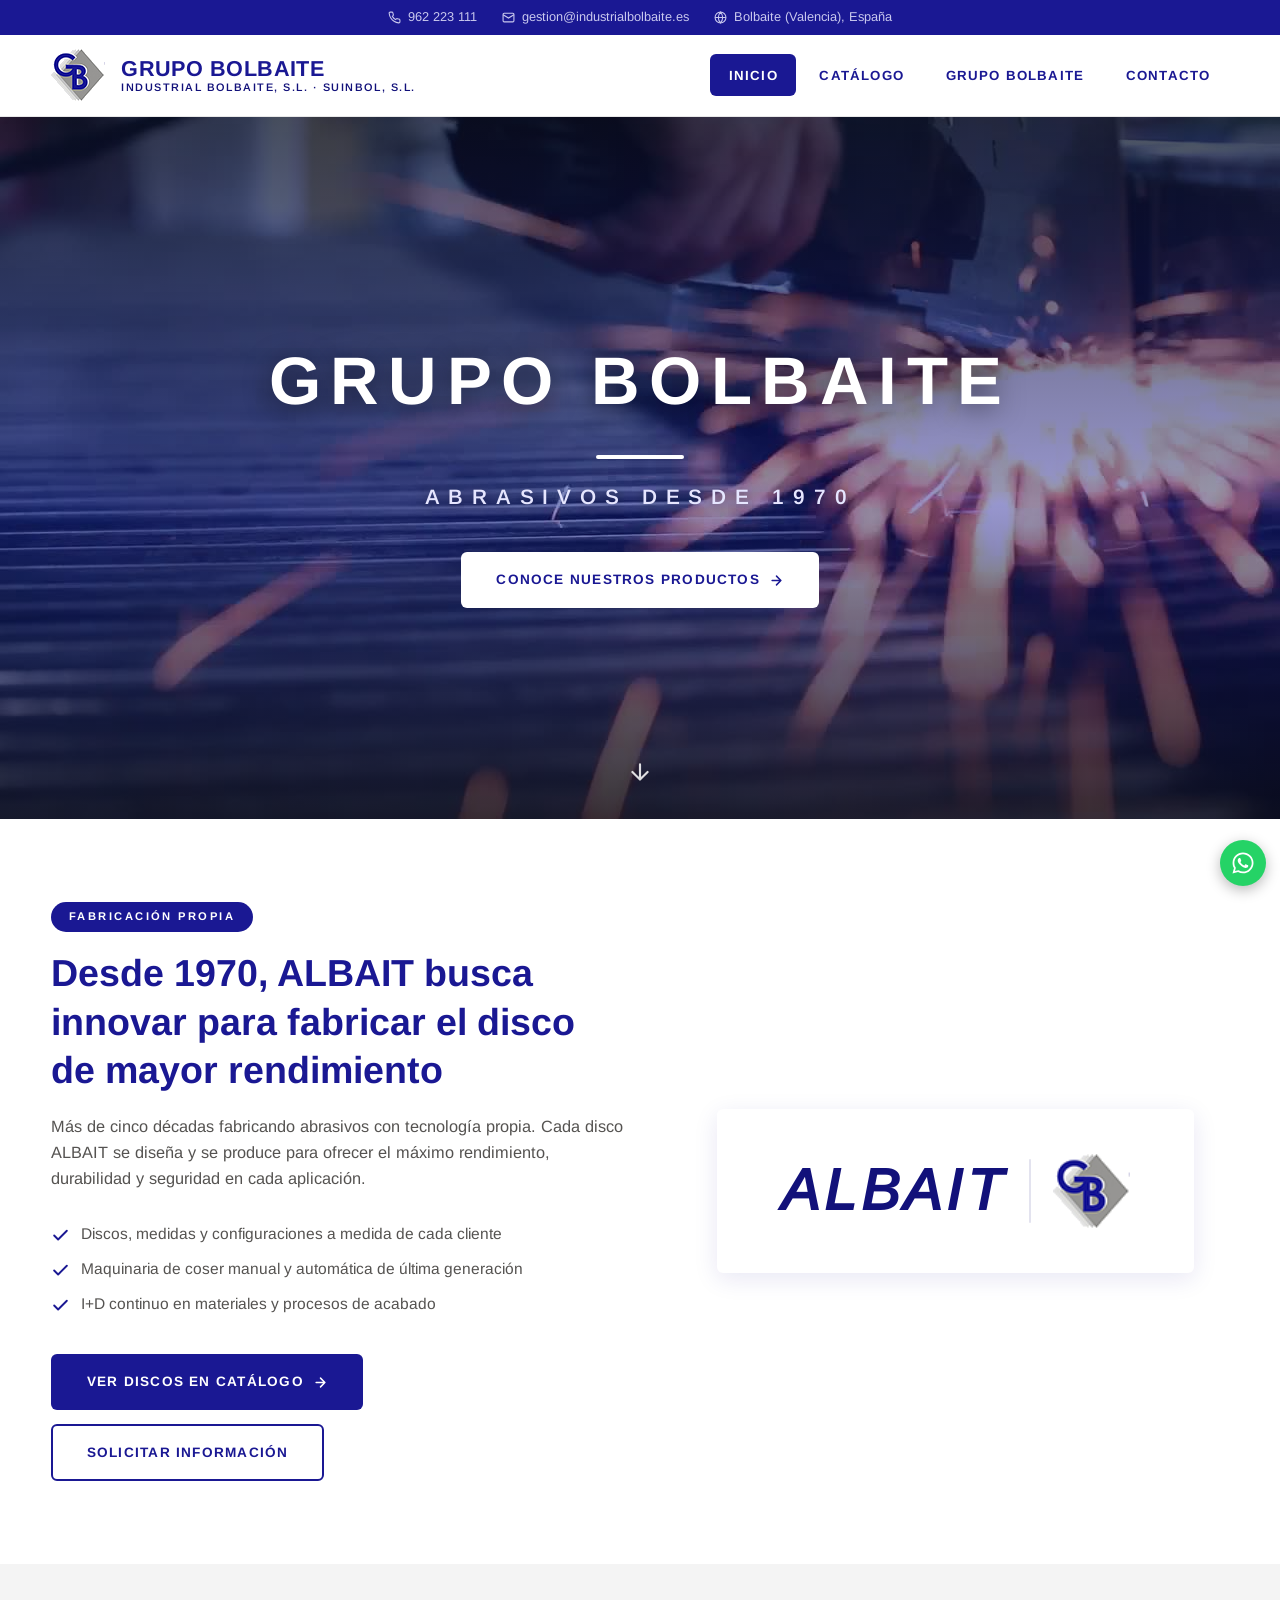
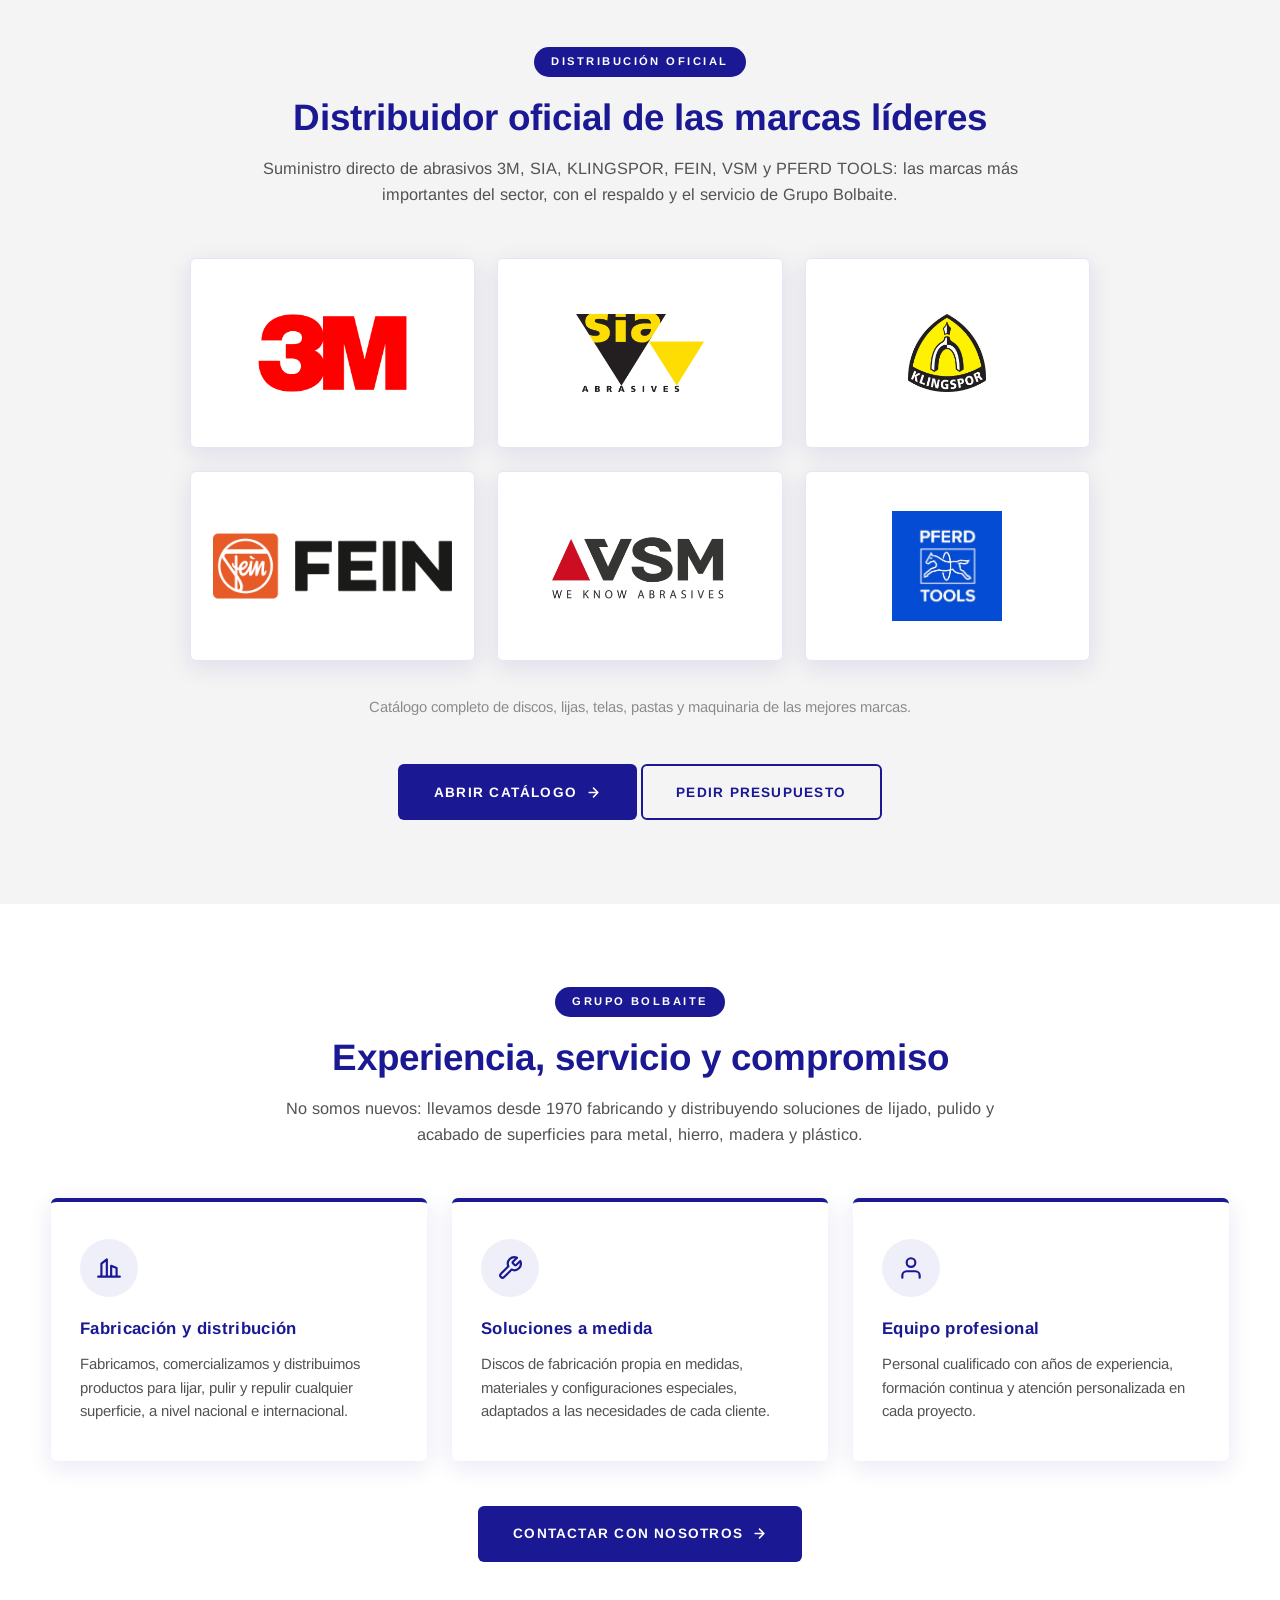
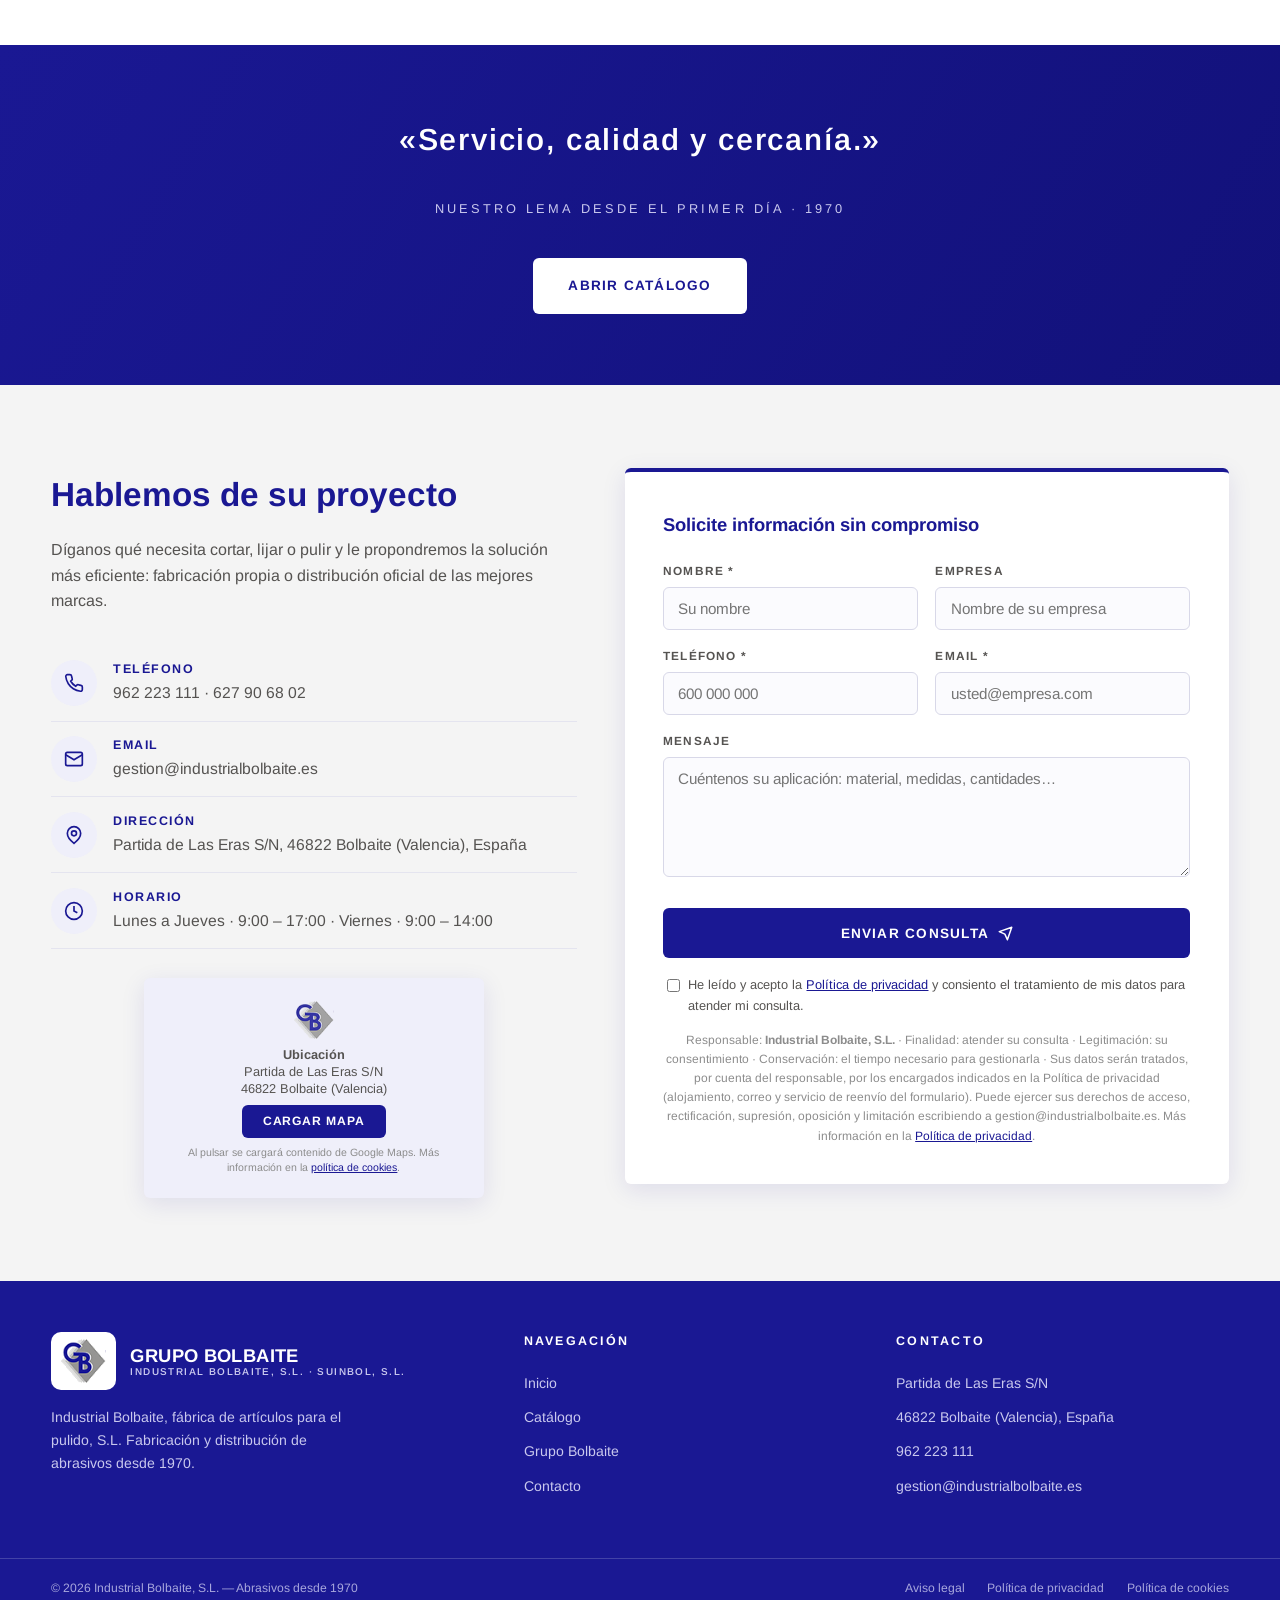
<file: index.html>
<!DOCTYPE html>
<html lang="es">
<head>
<meta charset="UTF-8">
<meta name="viewport" content="width=device-width, initial-scale=1.0">
<title>Grupo Bolbaite — Abrasivos desde 1970 | Industrial Bolbaite, S.L.</title>
    <link rel="canonical" href="https://www.industrialbolbaite.es/">
    <meta property="og:type" content="website">
    <meta property="og:site_name" content="Grupo Bolbaite">
    <meta property="og:url" content="https://www.industrialbolbaite.es/">
    <meta property="og:title" content="Grupo Bolbaite — Abrasivos desde 1970 | Industrial Bolbaite, S.L.">
    <meta property="og:description" content="Grupo Bolbaite: fabricación propia y distribución oficial de abrasivos 3M, sia, Klingspor, Fein, VSM y PFERD Tools. Discos de corte y pulido desde 1970.">
    <meta property="og:image" content="https://www.industrialbolbaite.es/assets/img/logo-marca-bolbaite.png">
    <meta property="og:locale" content="es_ES">
    <meta name="twitter:card" content="summary">
<meta name="description" content="Grupo Bolbaite: fabricación propia y distribución oficial de abrasivos 3M, sia, Klingspor, Fein, VSM y PFERD Tools. Discos de corte y pulido desde 1970. Servicio, calidad y cercanía.">
<link rel="icon" type="image/png" href="assets/img/logo-marca-bolbaite.png">
<link href="assets/fonts/arimo.css" rel="stylesheet">
<style>
/* ============================================================
   GRUPO BOLBAITE — Maqueta web
   Colores de marca: azul #1a1893 · gris #555351 · rojo #a70013
   ============================================================ */
:root{
  --azul:#1a1893;
  --azul-oscuro:#12117a;
  --azul-suave:#efeffa;
  --rojo:#a70013;
  --gris:#555351;
  --gris-claro:#8c8c8c;
  --gris-fondo:#f4f4f4;
  --blanco:#ffffff;
  --radio:6px;
  --sombra:0 6px 24px rgba(26,24,147,.10);
  --sombra-fuerte:0 12px 32px rgba(26,24,147,.18);
}
*{margin:0;padding:0;box-sizing:border-box;}
html{scroll-behavior:smooth;}
body{
  font-family:'Arimo',Arial,Helvetica,sans-serif;
  color:var(--gris);
  background:var(--blanco);
  line-height:1.6;
}
img{max-width:100%;display:block;}
a{text-decoration:none;color:inherit;}
.container{width:min(1180px,92%);margin:0 auto;}

/* ---------- Cabecera (mantener actual) ---------- */
.topbar{
  background:var(--azul);
  color:#c9c8ee;
  font-size:.8rem;
  padding:.45rem 0;
}
.topbar .container{display:flex;justify-content:center;gap:1.6rem;flex-wrap:wrap;text-align:center;}
.topbar a{display:inline-flex;align-items:center;gap:.4rem;transition:color .2s;}
.topbar a:hover{color:#fff;}
.topbar svg{width:13px;height:13px;flex:none;}
header.cabecera{
  background:var(--blanco);
  border-bottom:1px solid #e8e8e8;
  position:sticky;top:0;z-index:1000;
}
.cabecera-inner{
  display:flex;align-items:center;justify-content:space-between;
  padding:.9rem 0;gap:1rem;flex-wrap:wrap;
}
.marca{display:flex;align-items:center;gap:1rem;}
.marca img{height:52px;width:auto;}
.marca-texto{display:flex;flex-direction:column;line-height:1.15;}
.marca-texto strong{
  font-size:1.35rem;font-weight:800;letter-spacing:.02em;
  color:var(--azul);white-space:nowrap;
}
.marca-texto small{
  font-size:.68rem;font-weight:600;letter-spacing:.14em;
  text-transform:uppercase;color:var(--azul-oscuro);white-space:nowrap;
}
.pie-marca{display:flex;align-items:center;gap:.9rem;margin-bottom:1rem;}
.pie-logo-chip{
  display:inline-flex;align-items:center;background:#fff;
  border-radius:10px;padding:.45rem .6rem;
}
.pie-logo-chip img{height:44px;width:auto;display:block;}
.pie-marca-texto{display:flex;flex-direction:column;line-height:1.15;}
.pie-marca-texto strong{
  font-size:1.15rem;font-weight:800;letter-spacing:.02em;color:#fff;white-space:nowrap;
}
.pie-marca-texto small{
  font-size:.62rem;font-weight:600;letter-spacing:.14em;
  text-transform:uppercase;color:#c9c8ee;white-space:nowrap;
}
.burger{
  display:none;background:none;border:1.5px solid var(--azul);
  border-radius:var(--radio);padding:.45rem .6rem;cursor:pointer;
}
.burger svg{width:22px;height:22px;stroke:var(--azul);}
/* ---------- Navegación (en la barra blanca, junto al logo) ---------- */
.nav-principal ul{list-style:none;display:flex;gap:.3rem;}
.nav-principal a{
  display:block;color:var(--azul);font-size:.83rem;font-weight:700;
  letter-spacing:.09em;text-transform:uppercase;
  padding:.65rem 1.15rem;border-radius:var(--radio);
  transition:background .2s,color .2s;
}
.nav-principal a:hover,
.nav-principal a.activo{background:var(--azul);color:#fff;}

/* ---------- Botones ---------- */
.btn{
  display:inline-flex;align-items:center;justify-content:center;gap:.55rem;
  font-family:inherit;font-size:.85rem;font-weight:700;
  letter-spacing:.09em;text-transform:uppercase;
  padding:.95rem 2.1rem;border-radius:var(--radio);
  border:2px solid transparent;cursor:pointer;
  transition:all .22s ease;
}
.btn svg{width:15px;height:15px;flex:none;}
.btn-azul{background:var(--azul);color:#fff;}
.btn-azul:hover{background:var(--azul-oscuro);transform:translateY(-2px);box-shadow:var(--sombra-fuerte);}
.btn-blanco{background:#fff;color:var(--azul);}
.btn-blanco:hover{background:var(--azul);color:#fff;transform:translateY(-2px);}
.btn-outline{background:transparent;color:var(--azul);border-color:var(--azul);}
.btn-outline:hover{background:var(--azul);color:#fff;transform:translateY(-2px);}
.btn-rojo{background:var(--rojo);color:#fff;}
.btn-rojo:hover{background:#8a000f;transform:translateY(-2px);box-shadow:0 12px 32px rgba(167,0,19,.25);}

/* ---------- Hero con vídeo (estilo Polidisc) ---------- */
.hero{
  position:relative;min-height:78vh;
  display:flex;align-items:center;justify-content:center;
  overflow:hidden;background:#0c0b1e;
}
.hero video{
  position:absolute;inset:0;width:100%;height:100%;
  object-fit:cover;z-index:0;
}
.hero .capa{
  position:absolute;inset:0;z-index:1;
  background:linear-gradient(180deg,rgba(12,11,30,.72) 0%,rgba(26,24,147,.45) 55%,rgba(12,11,30,.82) 100%);
}
.hero-contenido{
  position:relative;z-index:2;text-align:center;color:#fff;
  padding:6rem 1rem;
}
.hero-contenido h1{
  font-size:clamp(2.2rem,5.5vw,4.2rem);
  font-weight:700;letter-spacing:.14em;text-transform:uppercase;
  text-shadow:0 4px 26px rgba(0,0,0,.55);
}
.hero-contenido .separador{
  width:88px;height:4px;background:#fff;
  margin:1.3rem auto;border-radius:2px;
}
.hero-contenido p{
  font-size:clamp(.95rem,1.8vw,1.3rem);
  letter-spacing:.42em;text-transform:uppercase;font-weight:600;
  color:#e6e6ff;text-shadow:0 2px 14px rgba(0,0,0,.6);
}
.hero-contenido .btn{margin-top:2.4rem;}
.flecha-scroll{
  position:absolute;bottom:1.6rem;left:50%;transform:translateX(-50%);
  z-index:2;color:#fff;opacity:.85;animation:rebote 2s infinite;
}
.flecha-scroll svg{width:26px;height:26px;}
@keyframes rebote{0%,100%{transform:translate(-50%,0);}50%{transform:translate(-50%,9px);}}

/* ---------- Secciones genéricas ---------- */
section.bloque{padding:5.2rem 0;}
section.bloque.fondo-gris{background:var(--gris-fondo);}
.encabezado-seccion{text-align:center;max-width:760px;margin:0 auto 3.2rem;}
.encabezado-seccion .etiqueta{
  display:inline-block;background:var(--azul);color:#fff;
  font-size:.7rem;font-weight:700;letter-spacing:.22em;text-transform:uppercase;
  padding:.38rem 1.1rem;border-radius:99px;margin-bottom:1.1rem;
}
.encabezado-seccion h2{
  color:var(--azul);font-size:clamp(1.55rem,3vw,2.3rem);
  font-weight:700;line-height:1.25;
}
.encabezado-seccion p{margin-top:.9rem;font-size:1.02rem;}

/* ---------- Fabricación propia ---------- */
.fabricacion{
  display:grid;grid-template-columns:1.05fr 1fr;gap:3.6rem;align-items:center;
}
.fabricacion h2{
  color:var(--azul);font-size:clamp(1.6rem,3vw,2.35rem);
  font-weight:700;line-height:1.28;
}
.fabricacion h2 em{font-style:normal;color:var(--rojo);}
.fabricacion > div > p{margin:1.2rem 0 1.6rem;font-size:1.02rem;}
.lista-check{list-style:none;margin-bottom:2rem;}
.lista-check li{
  display:flex;gap:.7rem;align-items:flex-start;
  padding:.32rem 0;font-size:.97rem;
}
.lista-check svg{
  width:19px;height:19px;flex:none;margin-top:.22rem;
  color:var(--azul);
}
.acciones{display:flex;gap:.9rem;flex-wrap:wrap;}
.discos{
  display:grid;grid-template-columns:1fr;justify-items:center;
}
.logo-albait{
  display:flex;align-items:center;gap:1.4rem;
  background:#fff;border-radius:var(--radio);
  box-shadow:var(--sombra);padding:2.8rem 4rem;
  transition:transform .25s,box-shadow .25s;
}
.logo-albait:hover{transform:translateY(-6px);box-shadow:var(--sombra-fuerte);}
.logo-albait span{
  font-size:clamp(2.4rem,5vw,3.6rem);font-weight:800;
  font-style:italic;letter-spacing:.08em;color:var(--azul-oscuro);
  line-height:1;
}
.logo-albait-sep{
  width:2px;height:64px;background:#e3e3ef;border-radius:2px;
}
.logo-albait img{height:74px;width:auto;}

/* ---------- Marcas / distribuidor oficial ---------- */
.grid-marcas{
  display:grid;grid-template-columns:repeat(3,1fr);gap:1.4rem;max-width:900px;margin:0 auto;
}
.marca-card{
  background:#fff;border-radius:var(--radio);
  border:1px solid #e6e6f2;
  box-shadow:var(--sombra);
  padding:2.2rem 1.4rem;text-align:center;
  display:flex;flex-direction:column;justify-content:center;align-items:center;
  min-height:190px;
  transition:transform .25s,box-shadow .25s,border-color .25s;
}
.marca-card:hover{
  transform:translateY(-6px);box-shadow:var(--sombra-fuerte);
  border-color:var(--azul);
}
.marca-card img{max-height:78px;width:auto;object-fit:contain;}
.klingspor-logo{
  display:flex;align-items:center;gap:.55rem;
}
.klingspor-logo img{height:150px;width:auto;}
.nota-marcas{
  text-align:center;margin-top:2.2rem;
}
.nota-marcas p{font-size:.92rem;color:var(--gris-claro);margin-bottom:1.3rem;}

/* ---------- Valores / por qué nosotros ---------- */
.grid-valores{
  display:grid;grid-template-columns:repeat(3,1fr);gap:1.6rem;
}
.valor-card{
  background:#fff;border-radius:var(--radio);
  border-top:4px solid var(--azul);
  box-shadow:var(--sombra);
  padding:2.3rem 1.8rem;
  transition:transform .25s,box-shadow .25s;
}
.valor-card:hover{transform:translateY(-6px);box-shadow:var(--sombra-fuerte);}
.icono-circulo{
  width:58px;height:58px;border-radius:50%;
  background:var(--azul-suave);color:var(--azul);
  display:flex;align-items:center;justify-content:center;
  margin-bottom:1.2rem;
}
.icono-circulo svg{width:26px;height:26px;}
.valor-card h3{
  color:var(--azul);font-size:1.05rem;font-weight:700;
  margin-bottom:.6rem;letter-spacing:.02em;
}
.valor-card p{font-size:.93rem;}
.centro-acciones{text-align:center;margin-top:2.8rem;}

/* ---------- Cita / lema ---------- */
section.lema{
  background:linear-gradient(120deg,var(--azul) 0%,var(--azul-oscuro) 100%);
  color:#fff;text-align:center;padding:4.4rem 0;
}
section.lema blockquote{
  font-size:clamp(1.3rem,2.6vw,1.9rem);font-weight:600;
  letter-spacing:.06em;max-width:820px;margin:0 auto 2.2rem;
}
section.lema cite{
  display:block;font-style:normal;font-size:.8rem;
  letter-spacing:.24em;text-transform:uppercase;color:#c9c8ee;
  margin-bottom:2.4rem;
}

/* ---------- Contacto ---------- */
.contacto-grid{
  display:grid;grid-template-columns:1fr 1.15fr;gap:3rem;align-items:start;
}
.info-contacto h2{
  color:var(--azul);font-size:clamp(1.5rem,2.6vw,2.1rem);
  font-weight:700;margin-bottom:1rem;
}
.info-contacto > p{margin-bottom:2rem;font-size:1rem;}
.dato-contacto{
  display:flex;gap:1rem;align-items:flex-start;padding:.9rem 0;
  border-bottom:1px solid #e4e4ef;
}
.dato-contacto:last-of-type{border-bottom:none;}
.dato-contacto .icono-circulo{width:46px;height:46px;margin:0;flex:none;}
.dato-contacto .icono-circulo svg{width:20px;height:20px;}
.dato-contacto b{
  display:block;color:var(--azul);font-size:.78rem;font-weight:700;
  letter-spacing:.12em;text-transform:uppercase;
}
.dato-contacto a,.dato-contacto span.val{font-size:.98rem;color:var(--gris);}
.dato-contacto a:hover{color:var(--azul);text-decoration:underline;}
.mapa-contacto{margin-top:1.8rem;position:relative;}
.mapa-contacto .mapa-enlace{position:absolute;inset:0;z-index:2;border-radius:var(--radio);}
.mapa-contacto .mapa-enlace:hover{box-shadow:0 0 0 3px rgba(167,0,19,.35);}
.mapa-contacto iframe{
  display:block;width:100%;max-width:340px;height:220px;margin:0 auto;border:0;
  border-radius:var(--radio);box-shadow:var(--sombra);
}
/* El mapa solo se carga si el usuario pulsa "Cargar mapa" (ver política de cookies) */
.mapa-contacto.sin-consentimiento .mapa-enlace{display:none;}
.mapa-placeholder{
  width:100%;max-width:340px;height:220px;margin:0 auto;
  border-radius:var(--radio);box-shadow:var(--sombra);
  background:var(--azul-suave);
  display:flex;flex-direction:column;align-items:center;justify-content:center;
  gap:.45rem;padding:1rem;text-align:center;
}
.mapa-placeholder img{height:38px;width:auto;opacity:.85;}
.mapa-placeholder p{font-size:.8rem;color:var(--gris);line-height:1.35;}
.mapa-placeholder .btn-cargar-mapa{
  font-family:inherit;font-size:.76rem;font-weight:700;letter-spacing:.08em;text-transform:uppercase;
  background:var(--azul);color:#fff;border:none;border-radius:var(--radio);
  padding:.6rem 1.3rem;cursor:pointer;transition:background .2s;
}
.mapa-placeholder .btn-cargar-mapa:hover{background:var(--azul-oscuro);}
.mapa-placeholder small{font-size:.66rem;color:var(--gris-claro);max-width:280px;line-height:1.4;}
.mapa-placeholder small a{color:var(--azul);text-decoration:underline;}
.form-contacto{
  background:#fff;border-radius:var(--radio);
  box-shadow:var(--sombra);padding:2.4rem;
  border-top:4px solid var(--azul);
}
.form-contacto h3{
  color:var(--azul);font-size:1.15rem;font-weight:700;margin-bottom:1.4rem;
}
.campo{margin-bottom:1.1rem;}
.campo label{
  display:block;font-size:.74rem;font-weight:700;
  letter-spacing:.1em;text-transform:uppercase;color:var(--gris);
  margin-bottom:.35rem;
}
.campo input,.campo select,.campo textarea{
  width:100%;font-family:inherit;font-size:.95rem;color:var(--gris);
  padding:.75rem .9rem;border:1.5px solid #d8d8e8;border-radius:var(--radio);
  background:#fbfbfe;transition:border-color .2s;
}
.campo input:focus,.campo select:focus,.campo textarea:focus{
  outline:none;border-color:var(--azul);background:#fff;
}
.campo textarea{resize:vertical;min-height:120px;}
.campos-dobles{display:grid;grid-template-columns:1fr 1fr;gap:1.1rem;}
.form-contacto .btn{width:100%;margin-top:.4rem;}
.consentimiento{
  display:flex;gap:.55rem;align-items:flex-start;text-align:left;
  font-size:.8rem;color:var(--gris);margin-top:1.1rem;max-width:520px;margin-left:auto;margin-right:auto;
}
.consentimiento input{margin-top:.25rem;flex:none;accent-color:var(--azul);}
.consentimiento a{color:var(--azul);text-decoration:underline;}
.aviso-form{
  font-size:.75rem;color:var(--gris-claro);text-align:center;margin-top:.9rem;
}
.form-estado{
  font-size:.8rem;color:var(--rojo);text-align:center;margin-top:.8rem;
}
.form-exito{text-align:center;padding:.4rem 0;}
.form-exito .icono-exito{
  width:56px;height:56px;margin:0 auto 1.1rem;display:flex;align-items:center;justify-content:center;
  border-radius:50%;background:var(--azul);color:var(--blanco);
}
.form-exito .icono-exito svg{width:26px;height:26px;}
.form-exito h3{margin-bottom:.5rem;}
.form-exito p{font-size:.9rem;color:var(--gris);line-height:1.6;margin-bottom:1.4rem;}

/* ---------- Pie ---------- */
footer.pie{background:var(--azul);color:#fff;}
.pie-superior{
  display:grid;grid-template-columns:1.3fr 1fr 1fr;gap:2.5rem;
  padding:3.2rem 0;
}
.pie-superior p{font-size:.88rem;color:#c9c8ee;max-width:320px;}
.pie-col h4{
  font-size:.78rem;font-weight:700;letter-spacing:.18em;
  text-transform:uppercase;margin-bottom:1.1rem;color:#fff;
}
.pie-col ul{list-style:none;}
.pie-col li{margin-bottom:.55rem;}
.pie-col a,.pie-col span{font-size:.88rem;color:#c9c8ee;transition:color .2s;}
.pie-col a:hover{color:#fff;text-decoration:underline;}
.pie-inferior{
  border-top:1px solid rgba(255,255,255,.18);
  padding:1.2rem 0;display:flex;justify-content:space-between;
  align-items:center;gap:1rem;flex-wrap:wrap;
  font-size:.76rem;color:#a8a7dd;
}
.pie-inferior .legales{display:flex;gap:1.4rem;flex-wrap:wrap;}
.pie-inferior a:hover{color:#fff;}

/* ---------- Animación de aparición ---------- */
.revelar{opacity:0;transform:translateY(26px);transition:opacity .7s ease,transform .7s ease;}
.revelar.visible{opacity:1;transform:none;}

/* ---------- Responsive ---------- */
@media (max-width:960px){
  .fabricacion{grid-template-columns:1fr;gap:2.6rem;}
  .contacto-grid{grid-template-columns:1fr;}
  .grid-marcas{grid-template-columns:repeat(2,1fr);}
  .grid-valores{grid-template-columns:1fr;}
  .franja-datos .container{grid-template-columns:repeat(2,1fr);gap:1.4rem;}
  .pie-superior{grid-template-columns:1fr 1fr;}
}
@media (max-width:700px){
  .burger{display:block;}
  .nav-principal{display:none;width:100%;}
  .nav-principal.abierto{display:block;}
  .nav-principal ul{flex-direction:column;gap:.25rem;}
  .nav-principal a{padding:.8rem 1rem;text-align:center;}
  .topbar .container{justify-content:center;}
  .marca img{height:42px;}
  .marca-texto strong{font-size:1.05rem;}
  .marca-texto small{font-size:.58rem;letter-spacing:.1em;}
  .discos{grid-template-columns:1fr;}
  .campos-dobles{grid-template-columns:1fr;}
  .pie-superior{grid-template-columns:1fr;}
  .pie-inferior{justify-content:center;text-align:center;}
}
</style>
    <script type="application/ld+json">
    {
      "@context": "https://schema.org",
      "@type": "Organization",
      "name": "Industrial Bolbaite Fábrica de Artículos para el Pulido, S.L.",
      "alternateName": "Grupo Bolbaite",
      "url": "https://www.industrialbolbaite.es/",
      "logo": "https://www.industrialbolbaite.es/assets/img/logo-marca-bolbaite.png",
      "foundingDate": "1970",
      "description": "Fabricación, comercialización y distribución de artículos para el lijado, pulido y repulido de superficies. Distribuidor oficial de 3M, sia, Klingspor, Fein, VSM y PFERD Tools.",
      "address": {
        "@type": "PostalAddress",
        "streetAddress": "Partida de Las Eras S/N",
        "addressLocality": "Bolbaite",
        "addressRegion": "Valencia",
        "postalCode": "46822",
        "addressCountry": "ES"
      },
      "telephone": "+34962223111",
      "email": "gestion@industrialbolbaite.es"
    }
    </script>
</head>
<body id="inicio">

<!-- ============ TOPBAR ============ -->
<div class="topbar">
  <div class="container">
    <a href="tel:+34962223111">
      <svg viewBox="0 0 24 24" fill="none" stroke="currentColor" stroke-width="2"><path d="M22 16.92v3a2 2 0 0 1-2.18 2 19.79 19.79 0 0 1-8.63-3.07 19.5 19.5 0 0 1-6-6 19.79 19.79 0 0 1-3.07-8.67A2 2 0 0 1 4.11 2h3a2 2 0 0 1 2 1.72c.13.96.36 1.9.7 2.81a2 2 0 0 1-.45 2.11L8.09 9.91a16 16 0 0 0 6 6l1.27-1.27a2 2 0 0 1 2.11-.45c.91.34 1.85.57 2.81.7A2 2 0 0 1 22 16.92z"/></svg>
      962 223 111
    </a>
    <a href="mailto:gestion@industrialbolbaite.es">
      <svg viewBox="0 0 24 24" fill="none" stroke="currentColor" stroke-width="2"><rect x="2" y="4" width="20" height="16" rx="2"/><path d="m22 7-10 6L2 7"/></svg>
      gestion@industrialbolbaite.es
    </a>
    <a href="https://www.industrialbolbaite.es/grupo-bolbaite">
      <svg viewBox="0 0 24 24" fill="none" stroke="currentColor" stroke-width="2"><circle cx="12" cy="12" r="10"/><path d="M2 12h20M12 2a15.3 15.3 0 0 1 4 10 15.3 15.3 0 0 1-4 10 15.3 15.3 0 0 1-4-10 15.3 15.3 0 0 1 4-10z"/></svg>
      Bolbaite (Valencia), España
    </a>
  </div>
</div>

<!-- ============ CABECERA (logo + navegación, fondo blanco) ============ -->
<header class="cabecera">
  <div class="container cabecera-inner">
    <a class="marca" href="#inicio">
      <img src="assets/img/logo-marca-bolbaite.png" width="54" height="52" alt="Logo Grupo Bolbaite">
      <span class="marca-texto">
        <strong>GRUPO BOLBAITE</strong>
        <small>Industrial Bolbaite, S.L. · Suinbol, S.L.</small>
      </span>
    </a>
    <nav class="nav-principal" id="navPrincipal">
      <ul>
        <li><a href="#inicio" class="activo">Inicio</a></li>
        <li><a href="catalogo.html">Catálogo</a></li>
        <li><a href="grupo-bolbaite.html">Grupo Bolbaite</a></li>
        <li><a href="#contacto">Contacto</a></li>
      </ul>
    </nav>
    <button class="burger" id="btnMenu" aria-label="Abrir menú">
      <svg viewBox="0 0 24 24" fill="none" stroke-width="2" stroke-linecap="round"><path d="M3 6h18M3 12h18M3 18h18"/></svg>
    </button>
  </div>
</header>

<!-- ============ HERO CON VÍDEO (estilo Polidisc) ============ -->
<section class="hero">
  <video autoplay muted loop playsinline poster="assets/img/hero-poster.jpg">
    <source src="assets/video/hero-grinder.mp4" type="video/mp4">
  </video>
  <div class="capa"></div>
  <div class="hero-contenido container">
    <h1>Grupo Bolbaite</h1>
    <div class="separador"></div>
    <p>Abrasivos desde 1970</p>
    <a class="btn btn-blanco" href="catalogo.html">
      Conoce nuestros productos
      <svg viewBox="0 0 24 24" fill="none" stroke="currentColor" stroke-width="2.4" stroke-linecap="round" stroke-linejoin="round"><path d="M5 12h14M12 5l7 7-7 7"/></svg>
    </a>
  </div>
  <a class="flecha-scroll" href="#fabricacion-propia" aria-label="Bajar al contenido">
    <svg viewBox="0 0 24 24" fill="none" stroke="currentColor" stroke-width="2" stroke-linecap="round" stroke-linejoin="round"><path d="M12 5v14M5 12l7 7 7-7"/></svg>
  </a>
</section>

<!-- ============ FABRICACIÓN PROPIA (desde 1970) ============ -->
<section class="bloque" id="fabricacion-propia">
  <div class="container fabricacion">
    <div class="revelar">
      <span class="etiqueta" style="display:inline-block;background:var(--azul);color:#fff;font-size:.7rem;font-weight:700;letter-spacing:.22em;text-transform:uppercase;padding:.38rem 1.1rem;border-radius:99px;margin-bottom:1.1rem;">Fabricación propia</span>
      <h2>Desde 1970, ALBAIT busca innovar para fabricar el disco de mayor rendimiento</h2>
      <p>Más de cinco décadas fabricando abrasivos con tecnología propia. Cada disco ALBAIT se diseña y se produce para ofrecer el máximo rendimiento, durabilidad y seguridad en cada aplicación.</p>
      <ul class="lista-check">
        <li>
          <svg viewBox="0 0 24 24" fill="none" stroke="currentColor" stroke-width="2.4" stroke-linecap="round" stroke-linejoin="round"><path d="M20 6 9 17l-5-5"/></svg>
          Discos, medidas y configuraciones a medida de cada cliente
        </li>
        <li>
          <svg viewBox="0 0 24 24" fill="none" stroke="currentColor" stroke-width="2.4" stroke-linecap="round" stroke-linejoin="round"><path d="M20 6 9 17l-5-5"/></svg>
          Maquinaria de coser manual y automática de última generación
        </li>
        <li>
          <svg viewBox="0 0 24 24" fill="none" stroke="currentColor" stroke-width="2.4" stroke-linecap="round" stroke-linejoin="round"><path d="M20 6 9 17l-5-5"/></svg>
          I+D continuo en materiales y procesos de acabado
        </li>
      </ul>
      <div class="acciones">
        <a class="btn btn-azul" href="catalogo.html">
          Ver discos en catálogo
          <svg viewBox="0 0 24 24" fill="none" stroke="currentColor" stroke-width="2.4" stroke-linecap="round" stroke-linejoin="round"><path d="M5 12h14M12 5l7 7-7 7"/></svg>
        </a>
        <a class="btn btn-outline" href="#contacto">Solicitar información</a>
      </div>
    </div>
    <div class="discos revelar">
      <div class="logo-albait">
        <span>ALBAIT</span>
        <em class="logo-albait-sep"></em>
        <img src="assets/img/logo-marca-bolbaite.png" width="54" height="52" alt="Logo Grupo Bolbaite">
      </div>
    </div>
  </div>
</section>

<!-- ============ DISTRIBUIDOR OFICIAL DE MARCAS ============ -->
<section class="bloque fondo-gris" id="marcas">
  <div class="container">
    <div class="encabezado-seccion revelar">
      <span class="etiqueta">Distribución oficial</span>
      <h2>Distribuidor oficial de las marcas líderes</h2>
      <p>Suministro directo de abrasivos 3M, SIA, KLINGSPOR, FEIN, VSM y PFERD TOOLS: las marcas más importantes del sector, con el respaldo y el servicio de Grupo Bolbaite.</p>
    </div>
    <div class="grid-marcas">
      <div class="marca-card revelar">
        <img src="assets/img/logo-3m.png" width="960" height="505" alt="3M">
      </div>
      <div class="marca-card revelar">
        <img src="assets/img/logo-sia.png" width="960" height="589" alt="sia Abrasives">
      </div>
      <div class="marca-card revelar">
        <span class="klingspor-logo">
          <img src="assets/img/logo-klingspor.png" width="600" height="600" alt="Klingspor">
        </span>
      </div>
      <div class="marca-card revelar">
        <img src="assets/img/logo-fein.png" width="600" height="176" alt="Fein" style="max-height:78px;height:78px;">
      </div>
      <div class="marca-card revelar">
        <img src="assets/img/logo-vsm.png" width="378" height="154" alt="VSM">
      </div>
      <div class="marca-card revelar">
        <img src="assets/img/logo-pferd.png" width="447" height="447" alt="PFERD TOOLS" style="max-height:110px;height:110px;">
      </div>
    </div>
    <div class="nota-marcas revelar">
      <p>Catálogo completo de discos, lijas, telas, pastas y maquinaria de las mejores marcas.</p>
      <div class="centro-acciones">
        <a class="btn btn-azul" href="catalogo.html">
          Abrir catálogo
          <svg viewBox="0 0 24 24" fill="none" stroke="currentColor" stroke-width="2.4" stroke-linecap="round" stroke-linejoin="round"><path d="M5 12h14M12 5l7 7-7 7"/></svg>
        </a>
        <a class="btn btn-outline" href="#contacto">Pedir presupuesto</a>
      </div>
    </div>
  </div>
</section>

<!-- ============ POR QUÉ GRUPO BOLBAITE ============ -->
<section class="bloque" id="grupo-bolbaite">
  <div class="container">
    <div class="encabezado-seccion revelar">
      <span class="etiqueta">Grupo Bolbaite</span>
      <h2>Experiencia, servicio y compromiso</h2>
      <p>No somos nuevos: llevamos desde 1970 fabricando y distribuyendo soluciones de lijado, pulido y acabado de superficies para metal, hierro, madera y plástico.</p>
    </div>
    <div class="grid-valores">
      <div class="valor-card revelar">
        <div class="icono-circulo">
          <svg viewBox="0 0 24 24" fill="none" stroke="currentColor" stroke-width="2" stroke-linecap="round" stroke-linejoin="round"><path d="M2 20h20M5 20V8l5-4v16M14 20V10l5 2v8"/></svg>
        </div>
        <h3>Fabricación y distribución</h3>
        <p>Fabricamos, comercializamos y distribuimos productos para lijar, pulir y repulir cualquier superficie, a nivel nacional e internacional.</p>
      </div>
      <div class="valor-card revelar">
        <div class="icono-circulo">
          <svg viewBox="0 0 24 24" fill="none" stroke="currentColor" stroke-width="2" stroke-linecap="round" stroke-linejoin="round"><path d="M14.7 6.3a1 1 0 0 0 0 1.4l1.6 1.6a1 1 0 0 0 1.4 0l3.77-3.77a6 6 0 0 1-7.94 7.94l-6.91 6.91a2.12 2.12 0 0 1-3-3l6.91-6.91a6 6 0 0 1 7.94-7.94l-3.76 3.76z"/></svg>
        </div>
        <h3>Soluciones a medida</h3>
        <p>Discos de fabricación propia en medidas, materiales y configuraciones especiales, adaptados a las necesidades de cada cliente.</p>
      </div>
      <div class="valor-card revelar">
        <div class="icono-circulo">
          <svg viewBox="0 0 24 24" fill="none" stroke="currentColor" stroke-width="2" stroke-linecap="round" stroke-linejoin="round"><path d="M20 21v-2a4 4 0 0 0-4-4H8a4 4 0 0 0-4 4v2"/><circle cx="12" cy="7" r="4"/></svg>
        </div>
        <h3>Equipo profesional</h3>
        <p>Personal cualificado con años de experiencia, formación continua y atención personalizada en cada proyecto.</p>
      </div>
    </div>
    <div class="centro-acciones revelar">
      <a class="btn btn-azul" href="#contacto">
        Contactar con nosotros
        <svg viewBox="0 0 24 24" fill="none" stroke="currentColor" stroke-width="2.4" stroke-linecap="round" stroke-linejoin="round"><path d="M5 12h14M12 5l7 7-7 7"/></svg>
      </a>
    </div>
  </div>
</section>

<!-- ============ LEMA ============ -->
<section class="lema revelar">
  <div class="container">
    <blockquote>«Servicio, calidad y cercanía.»</blockquote>
    <cite>Nuestro lema desde el primer día · 1970</cite>
    <a class="btn btn-blanco" href="catalogo.html">Abrir catálogo</a>
  </div>
</section>

<!-- ============ CONTACTO ============ -->
<section class="bloque fondo-gris" id="contacto">
  <div class="container contacto-grid">
    <div class="info-contacto revelar">
      <h2>Hablemos de su proyecto</h2>
      <p>Díganos qué necesita cortar, lijar o pulir y le propondremos la solución más eficiente: fabricación propia o distribución oficial de las mejores marcas.</p>
      <div class="dato-contacto">
        <div class="icono-circulo">
          <svg viewBox="0 0 24 24" fill="none" stroke="currentColor" stroke-width="2"><path d="M22 16.92v3a2 2 0 0 1-2.18 2 19.79 19.79 0 0 1-8.63-3.07 19.5 19.5 0 0 1-6-6 19.79 19.79 0 0 1-3.07-8.67A2 2 0 0 1 4.11 2h3a2 2 0 0 1 2 1.72c.13.96.36 1.9.7 2.81a2 2 0 0 1-.45 2.11L8.09 9.91a16 16 0 0 0 6 6l1.27-1.27a2 2 0 0 1 2.11-.45c.91.34 1.85.57 2.81.7A2 2 0 0 1 22 16.92z"/></svg>
        </div>
        <div>
          <b>Teléfono</b>
          <a href="tel:+34962223111">962 223 111</a> · <a href="tel:+34627906802">627 90 68 02</a>
        </div>
      </div>
      <div class="dato-contacto">
        <div class="icono-circulo">
          <svg viewBox="0 0 24 24" fill="none" stroke="currentColor" stroke-width="2"><rect x="2" y="4" width="20" height="16" rx="2"/><path d="m22 7-10 6L2 7"/></svg>
        </div>
        <div>
          <b>Email</b>
          <a href="mailto:gestion@industrialbolbaite.es">gestion@industrialbolbaite.es</a>
        </div>
      </div>
      <div class="dato-contacto">
        <div class="icono-circulo">
          <svg viewBox="0 0 24 24" fill="none" stroke="currentColor" stroke-width="2"><path d="M20 10c0 6-8 12-8 12s-8-6-8-12a8 8 0 0 1 16 0z"/><circle cx="12" cy="10" r="3"/></svg>
        </div>
        <div>
          <b>Dirección</b>
          <span class="val">Partida de Las Eras S/N, 46822 Bolbaite (Valencia), España</span>
        </div>
      </div>
      <div class="dato-contacto">
        <div class="icono-circulo">
          <svg viewBox="0 0 24 24" fill="none" stroke="currentColor" stroke-width="2"><circle cx="12" cy="12" r="10"/><path d="M12 6v6l4 2"/></svg>
        </div>
        <div>
          <b>Horario</b>
          <span class="val">Lunes a Jueves · 9:00 – 17:00 · Viernes · 9:00 – 14:00</span>
        </div>
      </div>
      <div class="mapa-contacto sin-consentimiento">
        <a class="mapa-enlace" href="https://maps.app.goo.gl/PhKrFKdX9mVfKCm6A" target="_blank" rel="noopener" aria-label="Abrir ubicación de Industrial Bolbaite en Google Maps"></a>
        <div class="mapa-placeholder" data-mapa-src="https://www.google.com/maps?q=39.0655518%2C-0.6775448&output=embed">
          <img src="assets/img/logo-marca-bolbaite.png" width="54" height="52" alt="">
          <p><strong>Ubicación</strong><br>Partida de Las Eras S/N<br>46822 Bolbaite (Valencia)</p>
          <button type="button" class="btn-cargar-mapa">Cargar mapa</button>
          <small>Al pulsar se cargará contenido de Google Maps. Más información en la <a href="politica-cookies.html">política de cookies</a>.</small>
        </div>
      </div>
    </div>
    <form class="form-contacto revelar" id="formContacto" action="https://formsubmit.co/gestion@industrialbolbaite.es" method="POST">
      <input type="hidden" name="_subject" value="Nueva consulta desde la web — Grupo Bolbaite">
      <input type="hidden" name="_template" value="table">
      <input type="hidden" name="_captcha" value="false">
      <input type="text" name="_honey" style="display:none" tabindex="-1" autocomplete="off" aria-hidden="true">
      <div id="formCuerpo">
        <h3>Solicite información sin compromiso</h3>
        <div class="campos-dobles">
          <div class="campo">
            <label for="nombre">Nombre *</label>
            <input type="text" id="nombre" name="nombre" required placeholder="Su nombre" maxlength="80" autocomplete="name">
          </div>
          <div class="campo">
            <label for="empresa">Empresa</label>
            <input type="text" id="empresa" name="empresa" placeholder="Nombre de su empresa" maxlength="100" autocomplete="organization">
          </div>
        </div>
        <div class="campos-dobles">
          <div class="campo">
            <label for="telefono">Teléfono *</label>
            <input type="tel" id="telefono" name="telefono" required placeholder="600 000 000" maxlength="20" autocomplete="tel">
          </div>
          <div class="campo">
            <label for="email">Email *</label>
            <input type="email" id="email" name="email" required placeholder="usted@empresa.com" maxlength="120" autocomplete="email">
          </div>
        </div>
        <div class="campo">
          <label for="mensaje">Mensaje</label>
          <textarea id="mensaje" name="mensaje" placeholder="Cuéntenos su aplicación: material, medidas, cantidades…" maxlength="2000"></textarea>
        </div>
        <button type="submit" class="btn btn-azul">
          <span id="btnTexto">Enviar consulta</span>
          <svg viewBox="0 0 24 24" fill="none" stroke="currentColor" stroke-width="2.4" stroke-linecap="round" stroke-linejoin="round"><path d="m22 2-7 20-4-9-9-4 20-7z"/></svg>
        </button>
        <label class="consentimiento">
          <input type="checkbox" name="consentimiento" required>
          <span>He leído y acepto la <a href="politica-privacidad.html">Política de privacidad</a> y consiento el tratamiento de mis datos para atender mi consulta.</span>
        </label>
        <p class="aviso-form">Responsable: <strong>Industrial Bolbaite, S.L.</strong> · Finalidad: atender su consulta · Legitimación: su consentimiento · Conservación: el tiempo necesario para gestionarla · Sus datos serán tratados, por cuenta del responsable, por los encargados indicados en la Política de privacidad (alojamiento, correo y servicio de reenvío del formulario). Puede ejercer sus derechos de acceso, rectificación, supresión, oposición y limitación escribiendo a gestion@industrialbolbaite.es. Más información en la <a href="politica-privacidad.html" style="color:var(--azul);text-decoration:underline;">Política de privacidad</a>.</p>
        <p class="form-estado" id="formEstado" role="status" aria-live="polite" hidden></p>
      </div>
      <div class="form-exito" id="formExito" hidden>
        <div class="icono-exito">
          <svg viewBox="0 0 24 24" fill="none" stroke="currentColor" stroke-width="3" stroke-linecap="round" stroke-linejoin="round"><path d="M20 6 9 17l-5-5"/></svg>
        </div>
        <h3>¡Consulta enviada!</h3>
        <p>Gracias por escribirnos. Hemos recibido sus datos y le contactaremos a la mayor brevedad posible.</p>
        <button type="button" class="btn btn-azul" id="btnNuevoEnvio">Enviar otra consulta</button>
      </div>
    </form>
  </div>
</section>

<!-- ============ PIE ============ -->
<footer class="pie">
  <div class="container pie-superior">
    <div>
      <span class="pie-marca">
        <span class="pie-logo-chip">
          <img src="assets/img/logo-marca-bolbaite.png" width="54" height="52" alt="Logo Grupo Bolbaite">
        </span>
        <span class="pie-marca-texto">
          <strong>GRUPO BOLBAITE</strong>
          <small>Industrial Bolbaite, S.L. · Suinbol, S.L.</small>
        </span>
      </span>
      <p>Industrial Bolbaite, fábrica de artículos para el pulido, S.L. Fabricación y distribución de abrasivos desde 1970.</p>
    </div>
    <div class="pie-col">
      <h4>Navegación</h4>
      <ul>
        <li><a href="#inicio">Inicio</a></li>
        <li><a href="catalogo.html">Catálogo</a></li>
        <li><a href="grupo-bolbaite.html">Grupo Bolbaite</a></li>
        <li><a href="#contacto">Contacto</a></li>
      </ul>
    </div>
    <div class="pie-col">
      <h4>Contacto</h4>
      <ul>
        <li><span>Partida de Las Eras S/N</span></li>
        <li><span>46822 Bolbaite (Valencia), España</span></li>
        <li><a href="tel:+34962223111">962 223 111</a></li>
        <li><a href="mailto:gestion@industrialbolbaite.es">gestion@industrialbolbaite.es</a></li>
      </ul>
    </div>
  </div>
  <div class="pie-inferior">
    <div class="container" style="display:flex;justify-content:space-between;align-items:center;gap:1rem;flex-wrap:wrap;">
      <span>© 2026 Industrial Bolbaite, S.L. — Abrasivos desde 1970</span>
      <div class="legales">
        <a href="aviso-legal.html">Aviso legal</a>
        <a href="politica-privacidad.html">Política de privacidad</a>
        <a href="politica-cookies.html">Política de cookies</a>
      </div>
    </div>
  </div>
</footer>

<script>
// Menú móvil
const btnMenu = document.getElementById('btnMenu');
const nav = document.getElementById('navPrincipal');
btnMenu.addEventListener('click', () => nav.classList.toggle('abierto'));
nav.querySelectorAll('a').forEach(a => a.addEventListener('click', () => nav.classList.remove('abierto')));

// Animación de aparición al hacer scroll
const observador = new IntersectionObserver(entradas => {
  entradas.forEach(e => { if (e.isIntersecting) { e.target.classList.add('visible'); observador.unobserve(e.target); } });
}, { threshold: .14 });
document.querySelectorAll('.revelar').forEach(el => observador.observe(el));

// Envío del formulario de contacto sin salir de la página (FormSubmit reenvía la consulta por email)
const formContacto = document.getElementById('formContacto');
formContacto.addEventListener('submit', async (e) => {
  e.preventDefault();
  const boton = formContacto.querySelector('button[type="submit"]');
  const btnTexto = document.getElementById('btnTexto');
  const formEstado = document.getElementById('formEstado');
  boton.disabled = true;
  btnTexto.textContent = 'Enviando…';
  formEstado.hidden = true;
  try {
    const respuesta = await fetch('https://formsubmit.co/ajax/gestion@industrialbolbaite.es', {
      method: 'POST',
      body: new FormData(formContacto),
      headers: { 'Accept': 'application/json' }
    });
    if (!respuesta.ok) throw new Error('Error en el envío');
    const resultado = await respuesta.json();
    if (String(resultado.success) !== 'true') throw new Error('Error en el envío');
    document.getElementById('formCuerpo').hidden = true;
    document.getElementById('formExito').hidden = false;
  } catch {
    formEstado.textContent = 'No se pudo enviar la consulta. Compruebe su conexión e inténtelo de nuevo, o llámenos al 962 223 111.';
    formEstado.hidden = false;
    boton.disabled = false;
    btnTexto.textContent = 'Enviar consulta';
  }
});
document.getElementById('btnNuevoEnvio').addEventListener('click', () => {
  formContacto.reset();
  document.getElementById('formExito').hidden = true;
  document.getElementById('formCuerpo').hidden = false;
  const boton = formContacto.querySelector('button[type="submit"]');
  boton.disabled = false;
  document.getElementById('btnTexto').textContent = 'Enviar consulta';
});

// Mapa de Google: solo se carga al pulsar "Cargar mapa" (ver política de cookies)
document.querySelectorAll('.mapa-placeholder').forEach(function (marcador) {
  marcador.querySelector('.btn-cargar-mapa').addEventListener('click', function () {
    var contenedor = marcador.closest('.mapa-contacto');
    var iframe = document.createElement('iframe');
    iframe.src = marcador.dataset.mapaSrc;
    iframe.title = 'Ubicación de Grupo Bolbaite en Bolbaite (Valencia)';
    iframe.setAttribute('allowfullscreen', '');
    iframe.setAttribute('referrerpolicy', 'no-referrer-when-downgrade');
    marcador.replaceWith(iframe);
    if (contenedor) contenedor.classList.remove('sin-consentimiento');
  });
});
</script>
<script src="assets/js/whatsapp-flotante.js" defer></script>
</body>
</html>
</file>
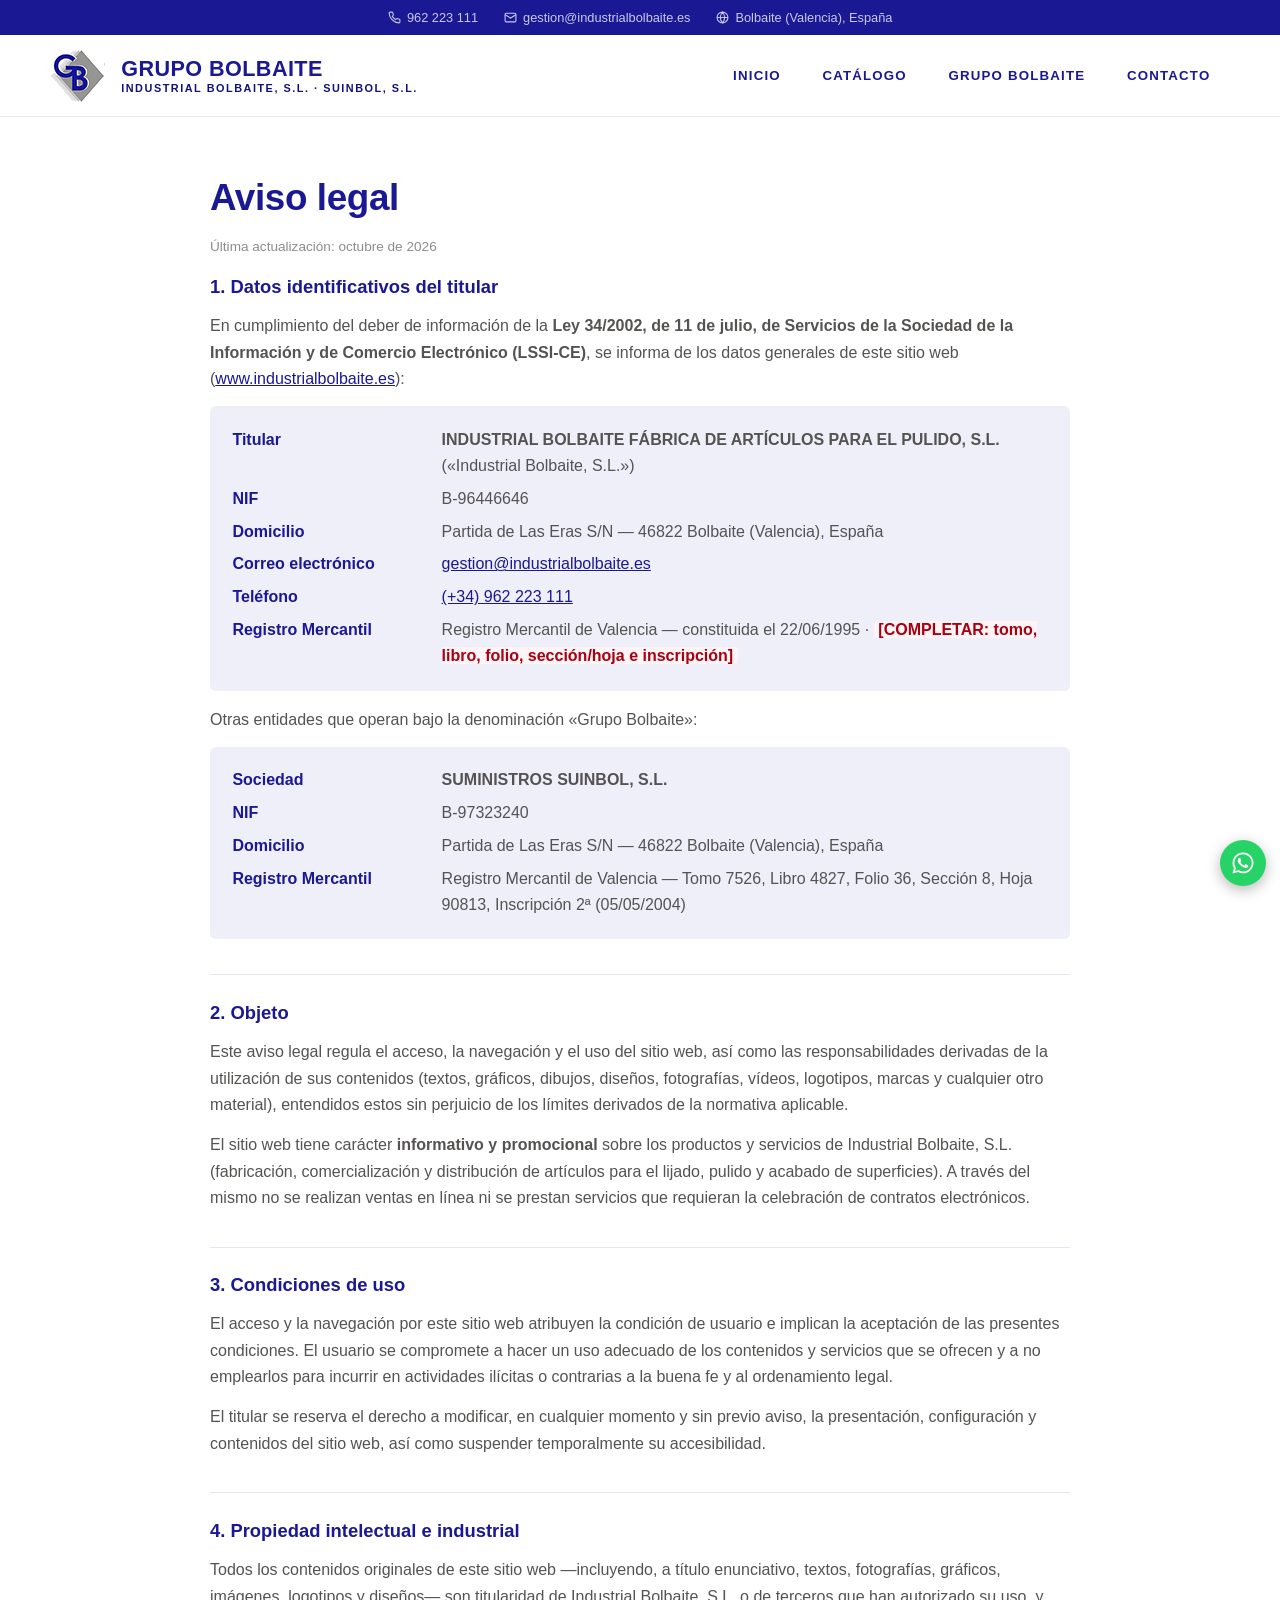
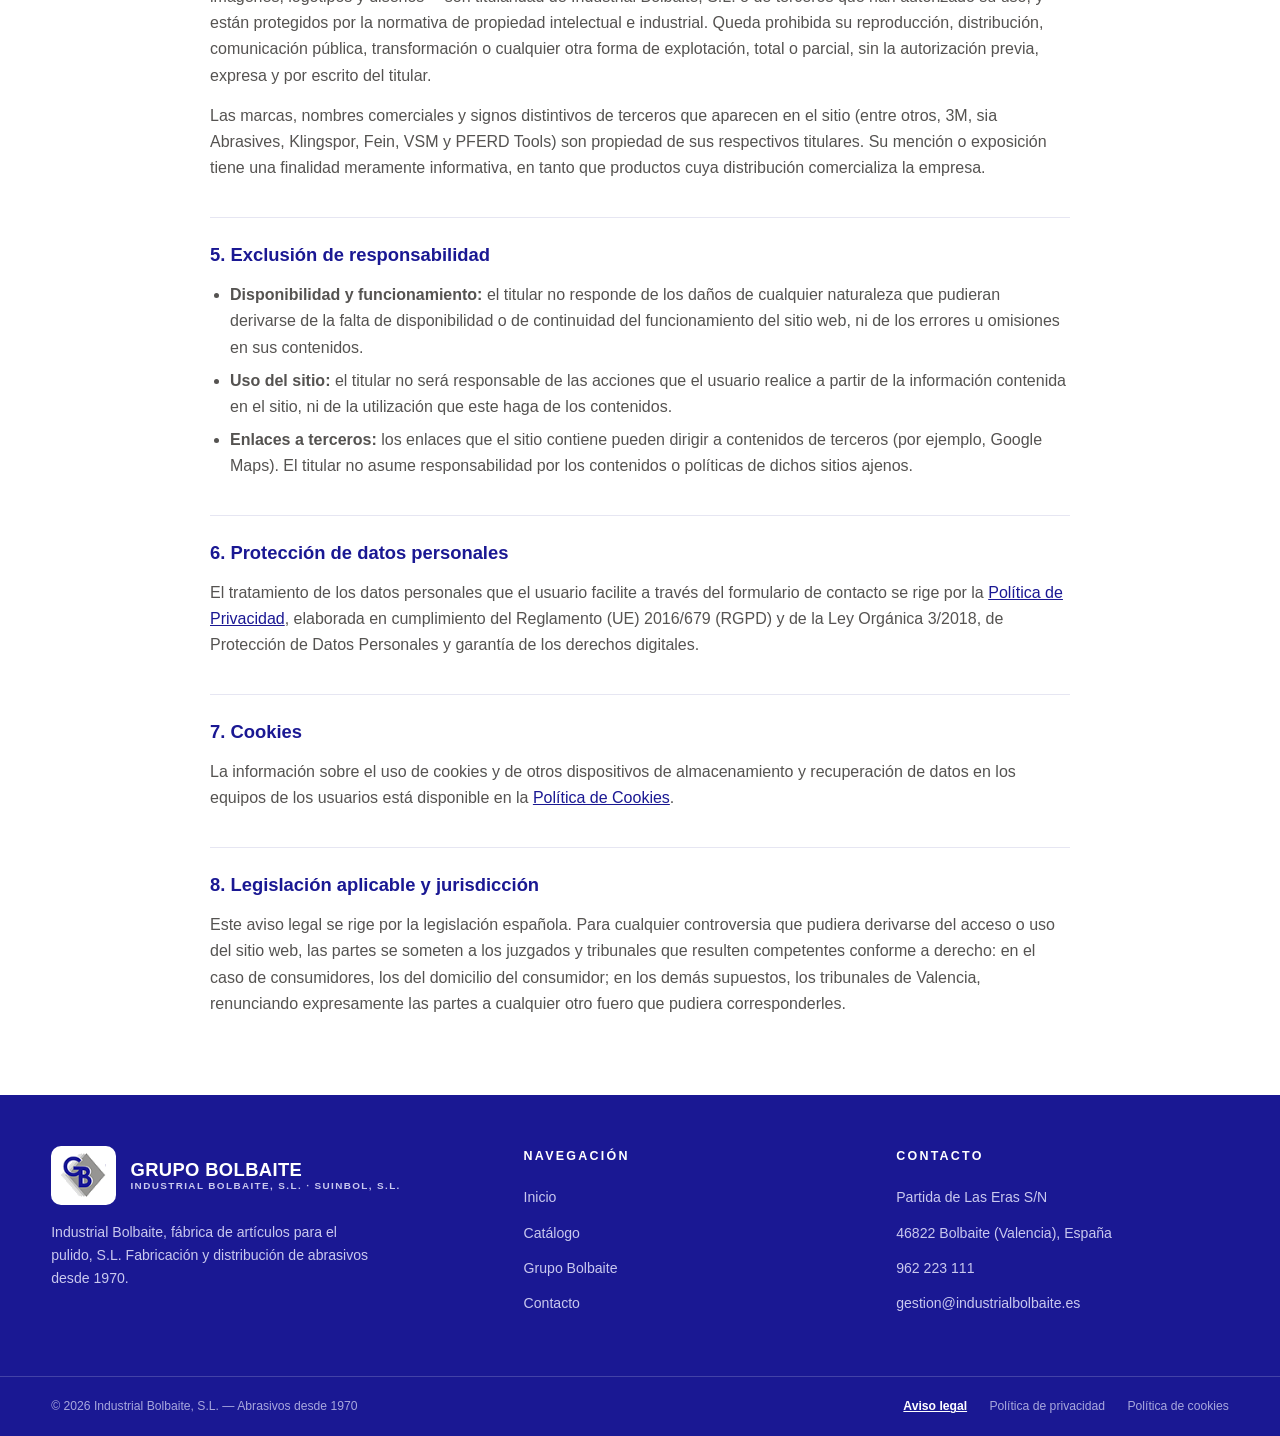
<file: aviso-legal.html>
<!DOCTYPE html>
<html lang="es">
<head>
<meta charset="UTF-8">
<meta name="viewport" content="width=device-width, initial-scale=1.0">
<title>Aviso legal — Grupo Bolbaite | Industrial Bolbaite, S.L.</title>
    <link rel="canonical" href="https://www.industrialbolbaite.es/aviso-legal">
<meta name="description" content="Aviso legal del sitio web de Grupo Bolbaite (Industrial Bolbaite, S.L. · Suinbol, S.L.): datos identificativos, condiciones de uso, propiedad intelectual y responsabilidad.">
<link rel="icon" type="image/png" href="assets/img/logo-marca-bolbaite.png">
<style>
/* ============================================================
   GRUPO BOLBAITE — Páginas legales
   Colores de marca: azul #1a1893 · gris #555351 · rojo #a70013
   ============================================================ */
:root{
  --azul:#1a1893;
  --azul-oscuro:#12117a;
  --azul-suave:#efeffa;
  --rojo:#a70013;
  --gris:#555351;
  --gris-claro:#8c8c8c;
  --gris-fondo:#f4f4f4;
  --blanco:#ffffff;
  --radio:6px;
  --sombra:0 6px 24px rgba(26,24,147,.10);
}
*{margin:0;padding:0;box-sizing:border-box;}
html{scroll-behavior:smooth;}
body{
  font-family:'Arimo',Arial,Helvetica,sans-serif;
  color:var(--gris);
  background:var(--blanco);
  line-height:1.65;
}
a{text-decoration:none;color:inherit;}
img{max-width:100%;display:block;}
.container{width:min(1180px,92%);margin:0 auto;}

/* ---------- Topbar ---------- */
.topbar{
  background:var(--azul);
  color:#c9c8ee;
  font-size:.8rem;
  padding:.45rem 0;
}
.topbar .container{display:flex;justify-content:center;gap:1.6rem;flex-wrap:wrap;text-align:center;}
.topbar a{display:inline-flex;align-items:center;gap:.4rem;transition:color .2s;}
.topbar a:hover{color:#fff;}
.topbar svg{width:13px;height:13px;flex:none;}

/* ---------- Cabecera ---------- */
header.cabecera{
  background:var(--blanco);
  border-bottom:1px solid #e8e8e8;
  position:sticky;top:0;z-index:1000;
}
.cabecera-inner{
  display:flex;align-items:center;justify-content:space-between;
  padding:.9rem 0;gap:1rem;flex-wrap:wrap;
}
.marca{display:flex;align-items:center;gap:1rem;}
.marca img{height:52px;width:auto;}
.marca-texto{display:flex;flex-direction:column;line-height:1.15;}
.marca-texto strong{
  font-size:1.35rem;font-weight:800;letter-spacing:.02em;
  color:var(--azul);white-space:nowrap;
}
.marca-texto small{
  font-size:.68rem;font-weight:600;letter-spacing:.14em;
  text-transform:uppercase;color:var(--azul-oscuro);white-space:nowrap;
}
.nav-principal ul{list-style:none;display:flex;gap:.3rem;flex-wrap:wrap;}
.nav-principal a{
  display:block;color:var(--azul);font-size:.83rem;font-weight:700;
  letter-spacing:.09em;text-transform:uppercase;
  padding:.65rem 1.15rem;border-radius:var(--radio);
  transition:background .2s,color .2s;
}
.nav-principal a:hover{background:var(--azul);color:#fff;}
.burger{
  display:none;background:none;border:1.5px solid var(--azul);
  border-radius:var(--radio);padding:.45rem .6rem;cursor:pointer;
}
.burger svg{width:22px;height:22px;stroke:var(--azul);}

/* ---------- Contenido legal ---------- */
.legal{padding:3.2rem 0 4rem;}
.legal article{max-width:860px;margin:0 auto;}
.legal h1{
  color:var(--azul);font-size:clamp(1.7rem,3.4vw,2.3rem);
  letter-spacing:-.01em;margin-bottom:.4rem;
}
.fecha-actualizacion{font-size:.85rem;color:var(--gris-claro);margin-bottom:2.2rem;}
.legal h2{
  color:var(--azul);font-size:1.15rem;
  margin:2.2rem 0 .7rem;padding-top:1.4rem;
  border-top:1px solid #e6e6f2;
}
.legal h2:first-of-type{border-top:none;padding-top:0;margin-top:0;}
.legal p{margin-bottom:.85rem;}
.legal ul{margin:0 0 .85rem 1.25rem;}
.legal li{margin-bottom:.4rem;}
.legal a.enlace{color:var(--azul);text-decoration:underline;}
.legal a.enlace:hover{color:var(--azul-oscuro);}
.datos-titular{
  display:grid;grid-template-columns:190px 1fr;gap:.4rem 1.2rem;
  background:var(--azul-suave);border-radius:var(--radio);
  padding:1.3rem 1.4rem;margin:0 0 1rem;
}
.datos-titular dt{font-weight:700;color:var(--azul);}
.datos-titular dd{margin:0;}
.datos-titular a{color:var(--azul);text-decoration:underline;}
.pendiente{
  background:#fff4f5;color:var(--rojo);font-weight:700;
  padding:0 .3rem;border-radius:4px;
}
.legal strong{color:var(--gris);}

/* ---------- Pie ---------- */
footer.pie{background:var(--azul);color:#fff;}
.pie-superior{
  display:grid;grid-template-columns:1.3fr 1fr 1fr;gap:2.5rem;
  padding:3.2rem 0;
}
.pie-superior p{font-size:.88rem;color:#c9c8ee;max-width:320px;}
.pie-marca{display:flex;align-items:center;gap:.9rem;margin-bottom:1rem;}
.pie-logo-chip{
  display:inline-flex;align-items:center;background:#fff;
  border-radius:10px;padding:.45rem .6rem;
}
.pie-logo-chip img{height:44px;width:auto;display:block;}
.pie-marca-texto{display:flex;flex-direction:column;line-height:1.15;}
.pie-marca-texto strong{
  font-size:1.15rem;font-weight:800;letter-spacing:.02em;color:#fff;white-space:nowrap;
}
.pie-marca-texto small{
  font-size:.62rem;font-weight:600;letter-spacing:.14em;
  text-transform:uppercase;color:#c9c8ee;white-space:nowrap;
}
.pie-col h4{
  font-size:.78rem;font-weight:700;letter-spacing:.18em;
  text-transform:uppercase;margin-bottom:1.1rem;color:#fff;
}
.pie-col ul{list-style:none;}
.pie-col li{margin-bottom:.55rem;}
.pie-col a,.pie-col span{font-size:.88rem;color:#c9c8ee;transition:color .2s;}
.pie-col a:hover{color:#fff;text-decoration:underline;}
.pie-inferior{
  border-top:1px solid rgba(255,255,255,.18);
  padding:1.2rem 0;display:flex;justify-content:space-between;
  align-items:center;gap:1rem;flex-wrap:wrap;
  font-size:.76rem;color:#a8a7dd;
}
.pie-inferior .legales{display:flex;gap:1.4rem;flex-wrap:wrap;}
.pie-inferior a:hover{color:#fff;}
.pie-inferior .legales a[aria-current="page"]{color:#fff;font-weight:700;text-decoration:underline;}

/* ---------- Responsive ---------- */
@media (max-width:700px){
  .burger{display:block;}
  .nav-principal{display:none;width:100%;}
  .nav-principal.abierto{display:block;}
  .nav-principal ul{flex-direction:column;gap:.25rem;}
  .nav-principal a{padding:.8rem 1rem;text-align:center;}
  .marca img{height:42px;}
  .marca-texto strong{font-size:1.05rem;}
  .marca-texto small{font-size:.58rem;letter-spacing:.1em;}
  .pie-superior{grid-template-columns:1fr;gap:1.8rem;padding:2.4rem 0;}
  .pie-inferior{justify-content:center;text-align:center;}
  .datos-titular{grid-template-columns:1fr;gap:.15rem;}
  .datos-titular dt{margin-top:.6rem;}
}
</style>
</head>
<body>

<!-- ============ TOPBAR ============ -->
<div class="topbar">
  <div class="container">
    <a href="tel:+34962223111">
      <svg viewBox="0 0 24 24" fill="none" stroke="currentColor" stroke-width="2"><path d="M22 16.92v3a2 2 0 0 1-2.18 2 19.79 19.79 0 0 1-8.63-3.07 19.5 19.5 0 0 1-6-6 19.79 19.79 0 0 1-3.07-8.67A2 2 0 0 1 4.11 2h3a2 2 0 0 1 2 1.72c.13.96.36 1.9.7 2.81a2 2 0 0 1-.45 2.11L8.09 9.91a16 16 0 0 0 6 6l1.27-1.27a2 2 0 0 1 2.11-.45c.91.34 1.85.57 2.81.7A2 2 0 0 1 22 16.92z"/></svg>
      962 223 111
    </a>
    <a href="mailto:gestion@industrialbolbaite.es">
      <svg viewBox="0 0 24 24" fill="none" stroke="currentColor" stroke-width="2"><rect x="2" y="4" width="20" height="16" rx="2"/><path d="m22 7-10 6L2 7"/></svg>
      gestion@industrialbolbaite.es
    </a>
    <a href="https://maps.app.goo.gl/PhKrFKdX9mVfKCm6A" target="_blank" rel="noopener">
      <svg viewBox="0 0 24 24" fill="none" stroke="currentColor" stroke-width="2"><circle cx="12" cy="12" r="10"/><path d="M2 12h20M12 2a15.3 15.3 0 0 1 4 10 15.3 15.3 0 0 1-4 10 15.3 15.3 0 0 1-4-10 15.3 15.3 0 0 1 4-10z"/></svg>
      Bolbaite (Valencia), España
    </a>
  </div>
</div>

<!-- ============ CABECERA ============ -->
<header class="cabecera">
  <div class="container cabecera-inner">
    <a class="marca" href="index.html">
      <img src="assets/img/logo-marca-bolbaite.png" width="54" height="52" alt="Logo Grupo Bolbaite">
      <span class="marca-texto">
        <strong>GRUPO BOLBAITE</strong>
        <small>Industrial Bolbaite, S.L. · Suinbol, S.L.</small>
      </span>
    </a>
    <nav class="nav-principal" id="navPrincipal" aria-label="Navegación principal">
      <ul>
        <li><a href="index.html">Inicio</a></li>
        <li><a href="catalogo.html">Catálogo</a></li>
        <li><a href="grupo-bolbaite.html">Grupo Bolbaite</a></li>
        <li><a href="index.html#contacto">Contacto</a></li>
      </ul>
    </nav>
    <button class="burger" id="btnMenu" aria-label="Abrir menú">
      <svg viewBox="0 0 24 24" fill="none" stroke-width="2" stroke-linecap="round"><path d="M3 6h18M3 12h18M3 18h18"/></svg>
    </button>
  </div>
</header>

<!-- ============ AVISO LEGAL ============ -->
<main class="legal">
  <article>
    <h1>Aviso legal</h1>
    <p class="fecha-actualizacion">Última actualización: octubre de 2026</p>

    <h2>1. Datos identificativos del titular</h2>
    <p>En cumplimiento del deber de información de la <strong>Ley 34/2002, de 11 de julio, de Servicios de la Sociedad de la Información y de Comercio Electrónico (LSSI-CE)</strong>, se informa de los datos generales de este sitio web (<a class="enlace" href="https://www.industrialbolbaite.es">www.industrialbolbaite.es</a>):</p>
    <dl class="datos-titular">
      <dt>Titular</dt>
      <dd><strong>INDUSTRIAL BOLBAITE FÁBRICA DE ARTÍCULOS PARA EL PULIDO, S.L.</strong> («Industrial Bolbaite, S.L.»)</dd>
      <dt>NIF</dt>
      <dd>B-96446646</dd>
      <dt>Domicilio</dt>
      <dd>Partida de Las Eras S/N — 46822 Bolbaite (Valencia), España</dd>
      <dt>Correo electrónico</dt>
      <dd><a href="mailto:gestion@industrialbolbaite.es">gestion@industrialbolbaite.es</a></dd>
      <dt>Teléfono</dt>
      <dd><a href="tel:+34962223111">(+34) 962 223 111</a></dd>
      <dt>Registro Mercantil</dt>
      <dd>Registro Mercantil de Valencia — constituida el 22/06/1995 · <span class="pendiente">[COMPLETAR: tomo, libro, folio, sección/hoja e inscripción]</span></dd>
    </dl>
    <p>Otras entidades que operan bajo la denominación «Grupo Bolbaite»:</p>
    <dl class="datos-titular">
      <dt>Sociedad</dt>
      <dd><strong>SUMINISTROS SUINBOL, S.L.</strong></dd>
      <dt>NIF</dt>
      <dd>B-97323240</dd>
      <dt>Domicilio</dt>
      <dd>Partida de Las Eras S/N — 46822 Bolbaite (Valencia), España</dd>
      <dt>Registro Mercantil</dt>
      <dd>Registro Mercantil de Valencia — Tomo 7526, Libro 4827, Folio 36, Sección 8, Hoja 90813, Inscripción 2ª (05/05/2004)</dd>
    </dl>

    <h2>2. Objeto</h2>
    <p>Este aviso legal regula el acceso, la navegación y el uso del sitio web, así como las responsabilidades derivadas de la utilización de sus contenidos (textos, gráficos, dibujos, diseños, fotografías, vídeos, logotipos, marcas y cualquier otro material), entendidos estos sin perjuicio de los límites derivados de la normativa aplicable.</p>
    <p>El sitio web tiene carácter <strong>informativo y promocional</strong> sobre los productos y servicios de Industrial Bolbaite, S.L. (fabricación, comercialización y distribución de artículos para el lijado, pulido y acabado de superficies). A través del mismo no se realizan ventas en línea ni se prestan servicios que requieran la celebración de contratos electrónicos.</p>

    <h2>3. Condiciones de uso</h2>
    <p>El acceso y la navegación por este sitio web atribuyen la condición de usuario e implican la aceptación de las presentes condiciones. El usuario se compromete a hacer un uso adecuado de los contenidos y servicios que se ofrecen y a no emplearlos para incurrir en actividades ilícitas o contrarias a la buena fe y al ordenamiento legal.</p>
    <p>El titular se reserva el derecho a modificar, en cualquier momento y sin previo aviso, la presentación, configuración y contenidos del sitio web, así como suspender temporalmente su accesibilidad.</p>

    <h2>4. Propiedad intelectual e industrial</h2>
    <p>Todos los contenidos originales de este sitio web —incluyendo, a título enunciativo, textos, fotografías, gráficos, imágenes, logotipos y diseños— son titularidad de Industrial Bolbaite, S.L. o de terceros que han autorizado su uso, y están protegidos por la normativa de propiedad intelectual e industrial. Queda prohibida su reproducción, distribución, comunicación pública, transformación o cualquier otra forma de explotación, total o parcial, sin la autorización previa, expresa y por escrito del titular.</p>
    <p>Las marcas, nombres comerciales y signos distintivos de terceros que aparecen en el sitio (entre otros, 3M, sia Abrasives, Klingspor, Fein, VSM y PFERD Tools) son propiedad de sus respectivos titulares. Su mención o exposición tiene una finalidad meramente informativa, en tanto que productos cuya distribución comercializa la empresa.</p>

    <h2>5. Exclusión de responsabilidad</h2>
    <ul>
      <li><strong>Disponibilidad y funcionamiento:</strong> el titular no responde de los daños de cualquier naturaleza que pudieran derivarse de la falta de disponibilidad o de continuidad del funcionamiento del sitio web, ni de los errores u omisiones en sus contenidos.</li>
      <li><strong>Uso del sitio:</strong> el titular no será responsable de las acciones que el usuario realice a partir de la información contenida en el sitio, ni de la utilización que este haga de los contenidos.</li>
      <li><strong>Enlaces a terceros:</strong> los enlaces que el sitio contiene pueden dirigir a contenidos de terceros (por ejemplo, Google Maps). El titular no asume responsabilidad por los contenidos o políticas de dichos sitios ajenos.</li>
    </ul>

    <h2>6. Protección de datos personales</h2>
    <p>El tratamiento de los datos personales que el usuario facilite a través del formulario de contacto se rige por la <a class="enlace" href="politica-privacidad.html">Política de Privacidad</a>, elaborada en cumplimiento del Reglamento (UE) 2016/679 (RGPD) y de la Ley Orgánica 3/2018, de Protección de Datos Personales y garantía de los derechos digitales.</p>

    <h2>7. Cookies</h2>
    <p>La información sobre el uso de cookies y de otros dispositivos de almacenamiento y recuperación de datos en los equipos de los usuarios está disponible en la <a class="enlace" href="politica-cookies.html">Política de Cookies</a>.</p>

    <h2>8. Legislación aplicable y jurisdicción</h2>
    <p>Este aviso legal se rige por la legislación española. Para cualquier controversia que pudiera derivarse del acceso o uso del sitio web, las partes se someten a los juzgados y tribunales que resulten competentes conforme a derecho: en el caso de consumidores, los del domicilio del consumidor; en los demás supuestos, los tribunales de Valencia, renunciando expresamente las partes a cualquier otro fuero que pudiera corresponderles.</p>
  </article>
</main>

<!-- ============ PIE ============ -->
<footer class="pie">
  <div class="container pie-superior">
    <div>
      <span class="pie-marca">
        <span class="pie-logo-chip">
          <img src="assets/img/logo-marca-bolbaite.png" width="54" height="52" alt="Logo Grupo Bolbaite">
        </span>
        <span class="pie-marca-texto">
          <strong>GRUPO BOLBAITE</strong>
          <small>Industrial Bolbaite, S.L. · Suinbol, S.L.</small>
        </span>
      </span>
      <p>Industrial Bolbaite, fábrica de artículos para el pulido, S.L. Fabricación y distribución de abrasivos desde 1970.</p>
    </div>
    <div class="pie-col">
      <h4>Navegación</h4>
      <ul>
        <li><a href="index.html">Inicio</a></li>
        <li><a href="catalogo.html">Catálogo</a></li>
        <li><a href="grupo-bolbaite.html">Grupo Bolbaite</a></li>
        <li><a href="index.html#contacto">Contacto</a></li>
      </ul>
    </div>
    <div class="pie-col">
      <h4>Contacto</h4>
      <ul>
        <li><span>Partida de Las Eras S/N</span></li>
        <li><span>46822 Bolbaite (Valencia), España</span></li>
        <li><a href="tel:+34962223111">962 223 111</a></li>
        <li><a href="mailto:gestion@industrialbolbaite.es">gestion@industrialbolbaite.es</a></li>
      </ul>
    </div>
  </div>
  <div class="pie-inferior">
    <div class="container" style="display:flex;justify-content:space-between;align-items:center;gap:1rem;flex-wrap:wrap;">
      <span>© 2026 Industrial Bolbaite, S.L. — Abrasivos desde 1970</span>
      <div class="legales">
        <a href="aviso-legal.html" aria-current="page">Aviso legal</a>
        <a href="politica-privacidad.html">Política de privacidad</a>
        <a href="politica-cookies.html">Política de cookies</a>
      </div>
    </div>
  </div>
</footer>

<script>
// Menú móvil
var btnMenu = document.getElementById('btnMenu');
var navPrincipal = document.getElementById('navPrincipal');
if (btnMenu && navPrincipal) {
  btnMenu.addEventListener('click', function () { navPrincipal.classList.toggle('abierto'); });
  navPrincipal.querySelectorAll('a').forEach(function (a) {
    a.addEventListener('click', function () { navPrincipal.classList.remove('abierto'); });
  });
}
</script>
<script src="assets/js/whatsapp-flotante.js" defer></script>
</body>
</html>
</file>
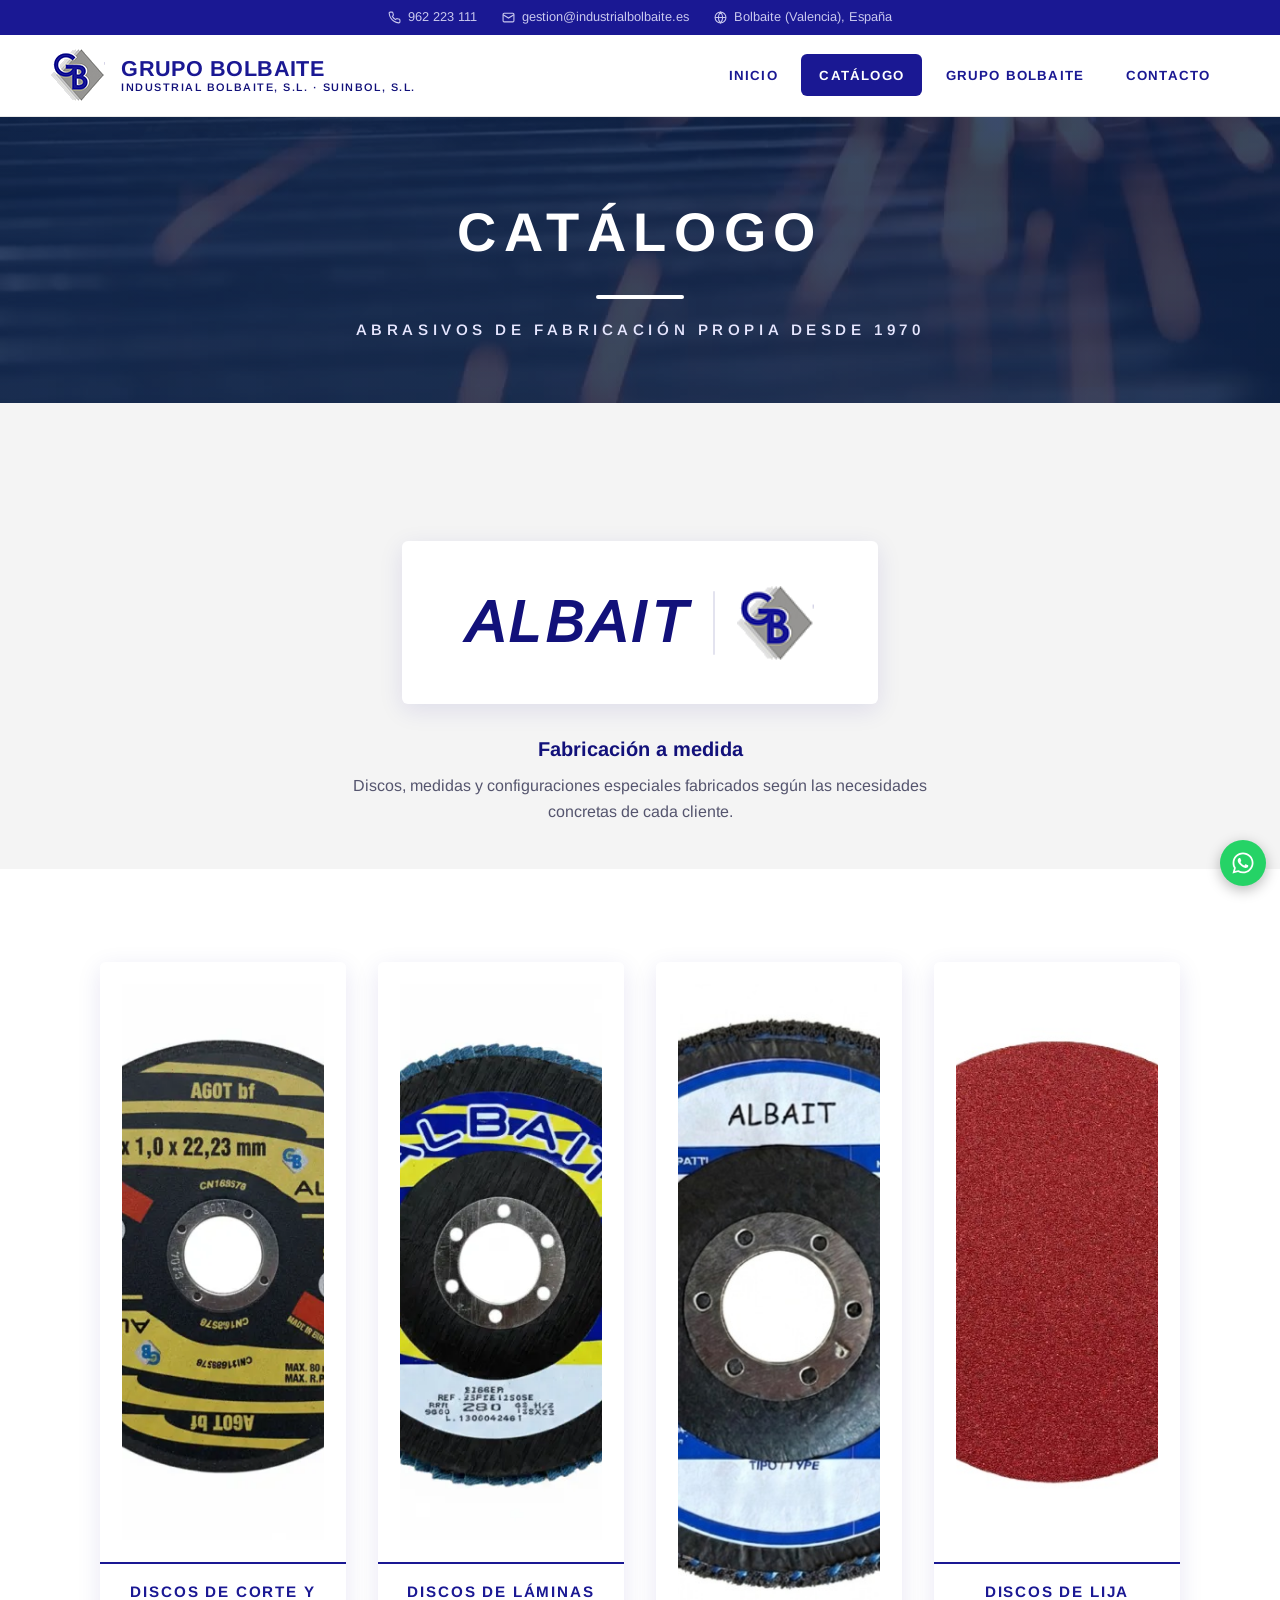
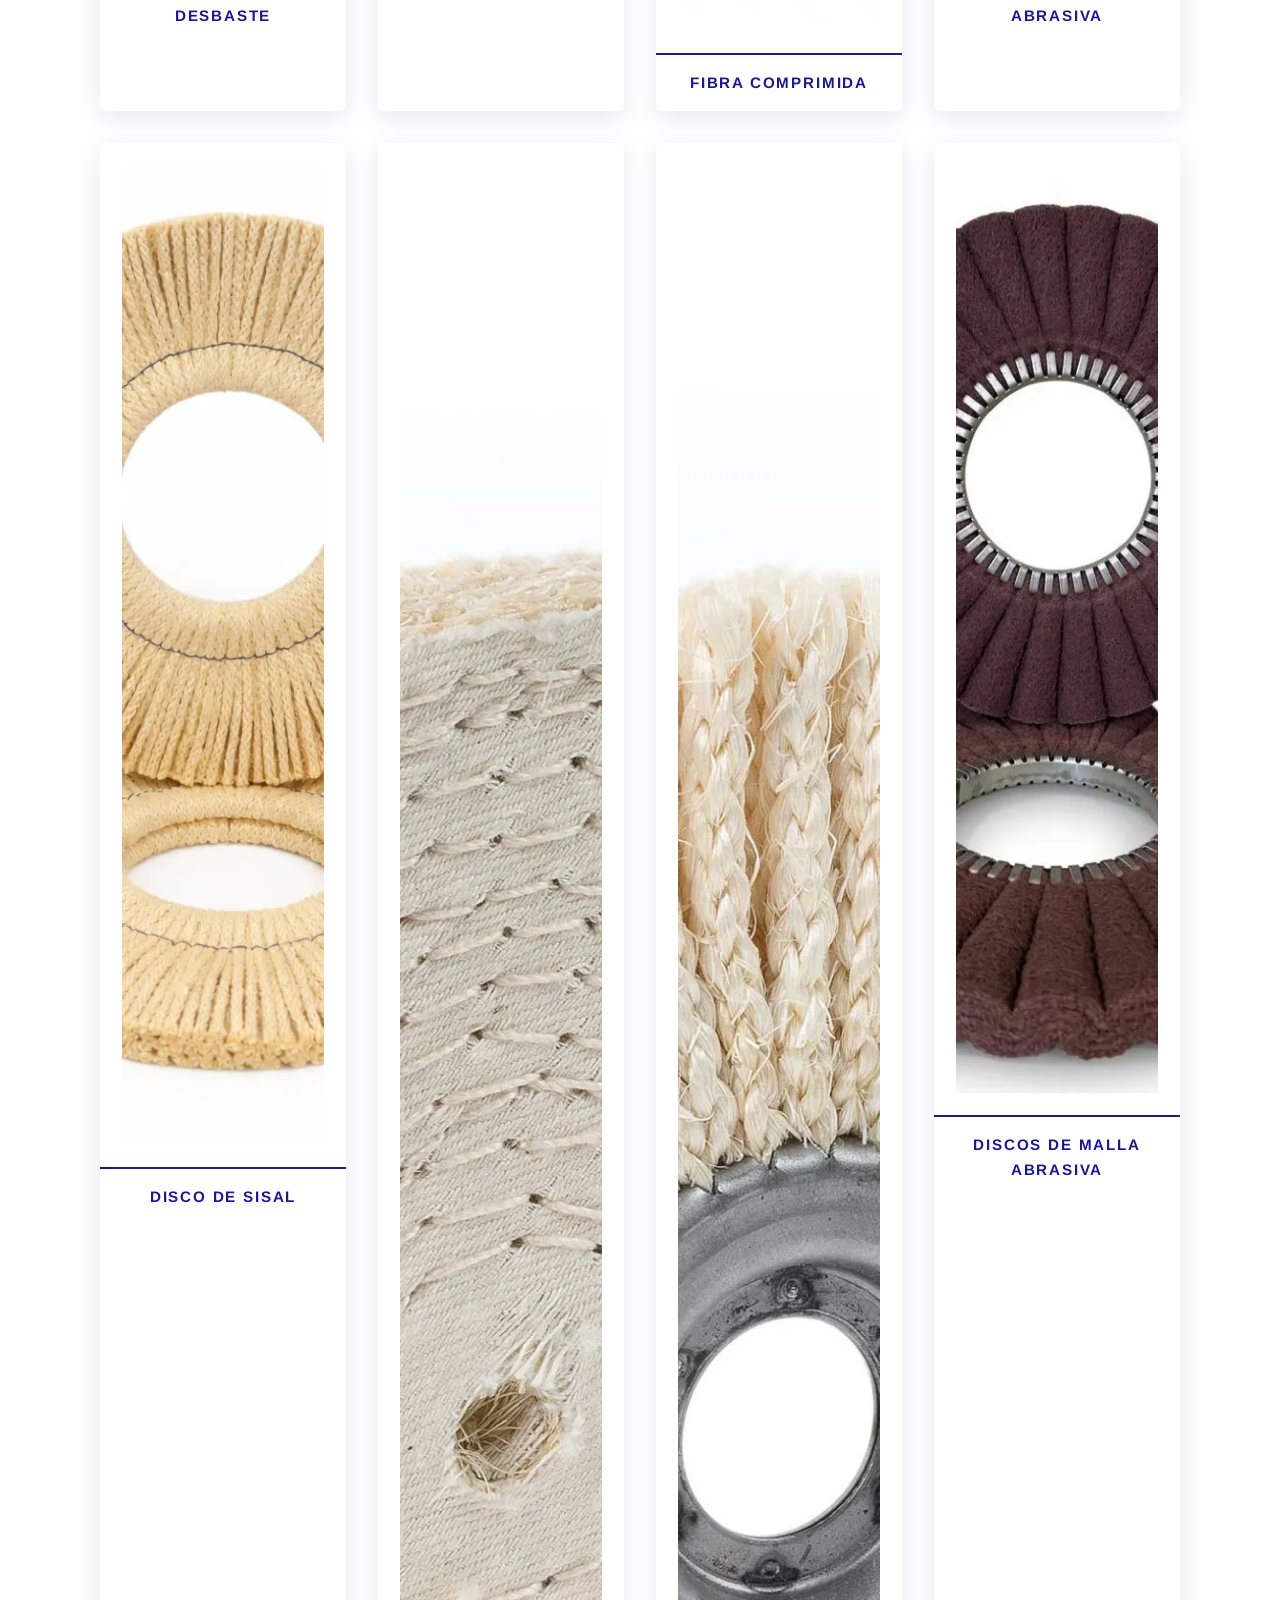
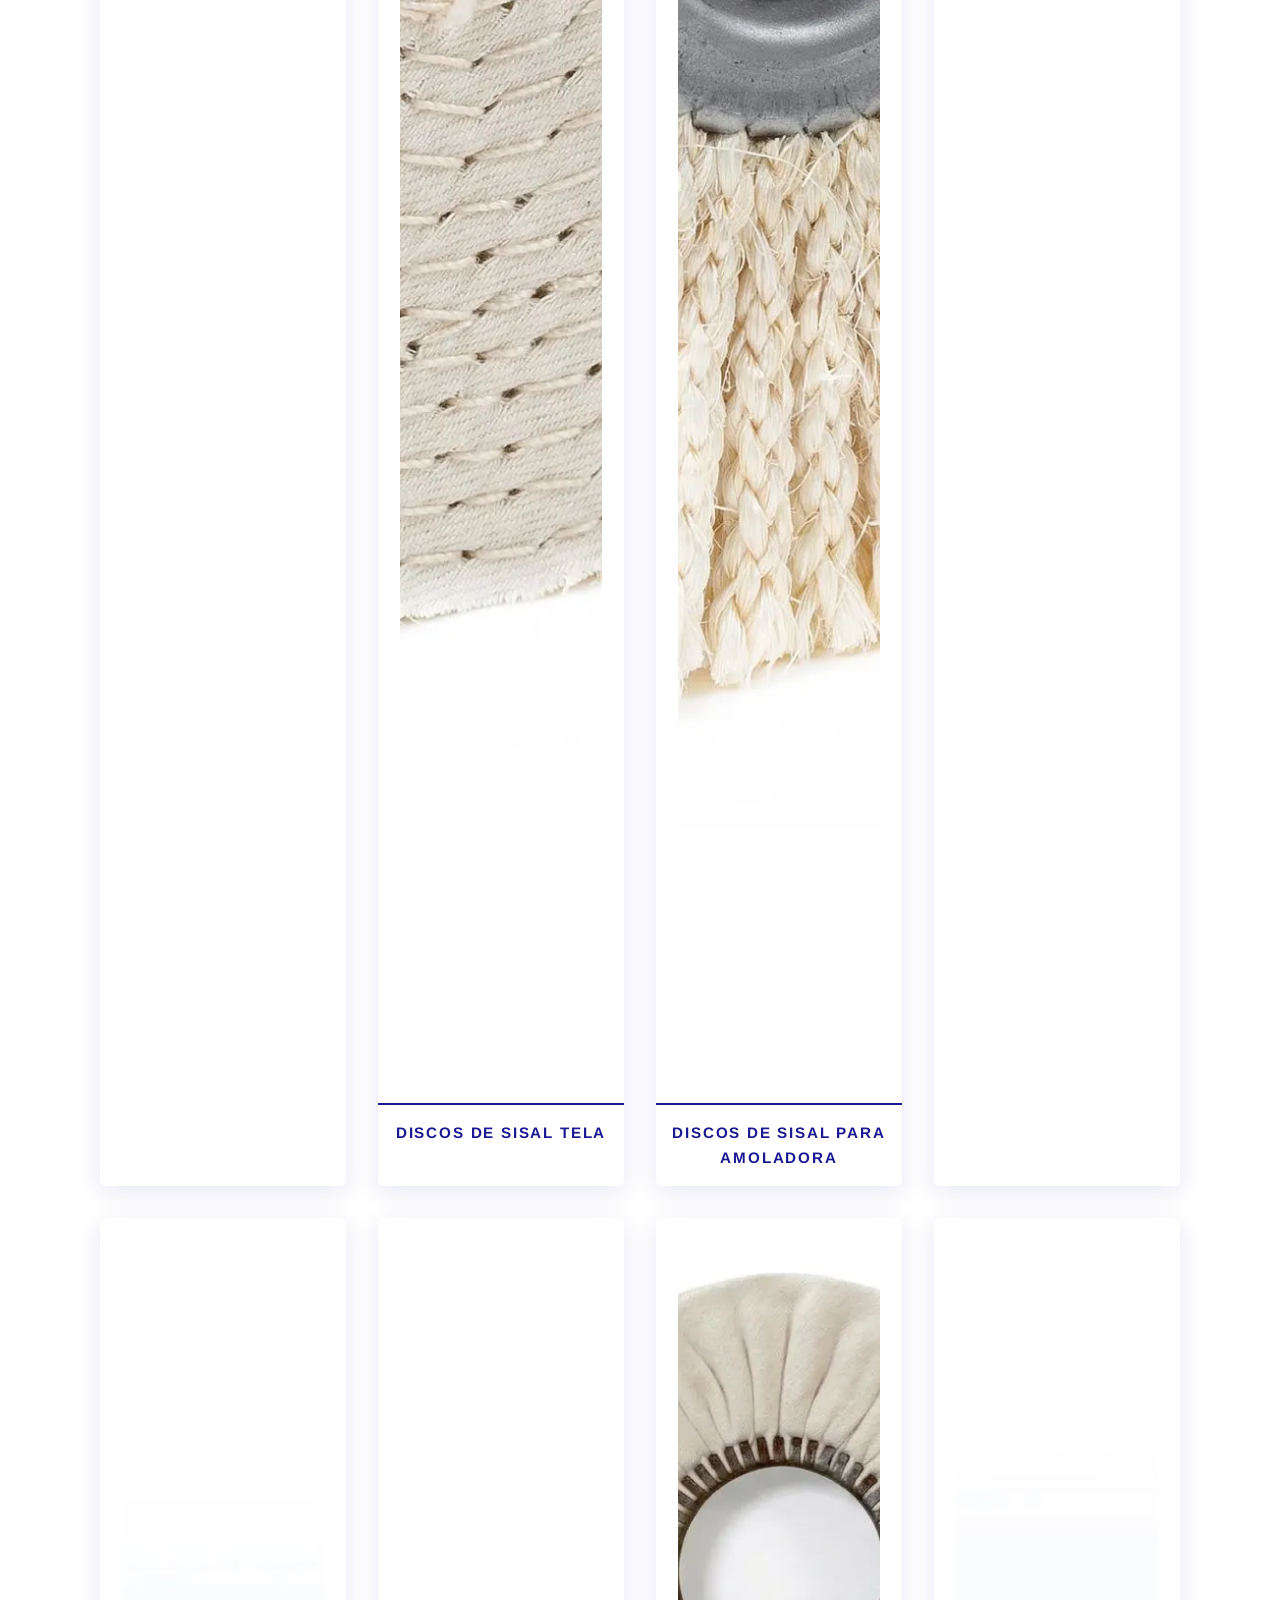
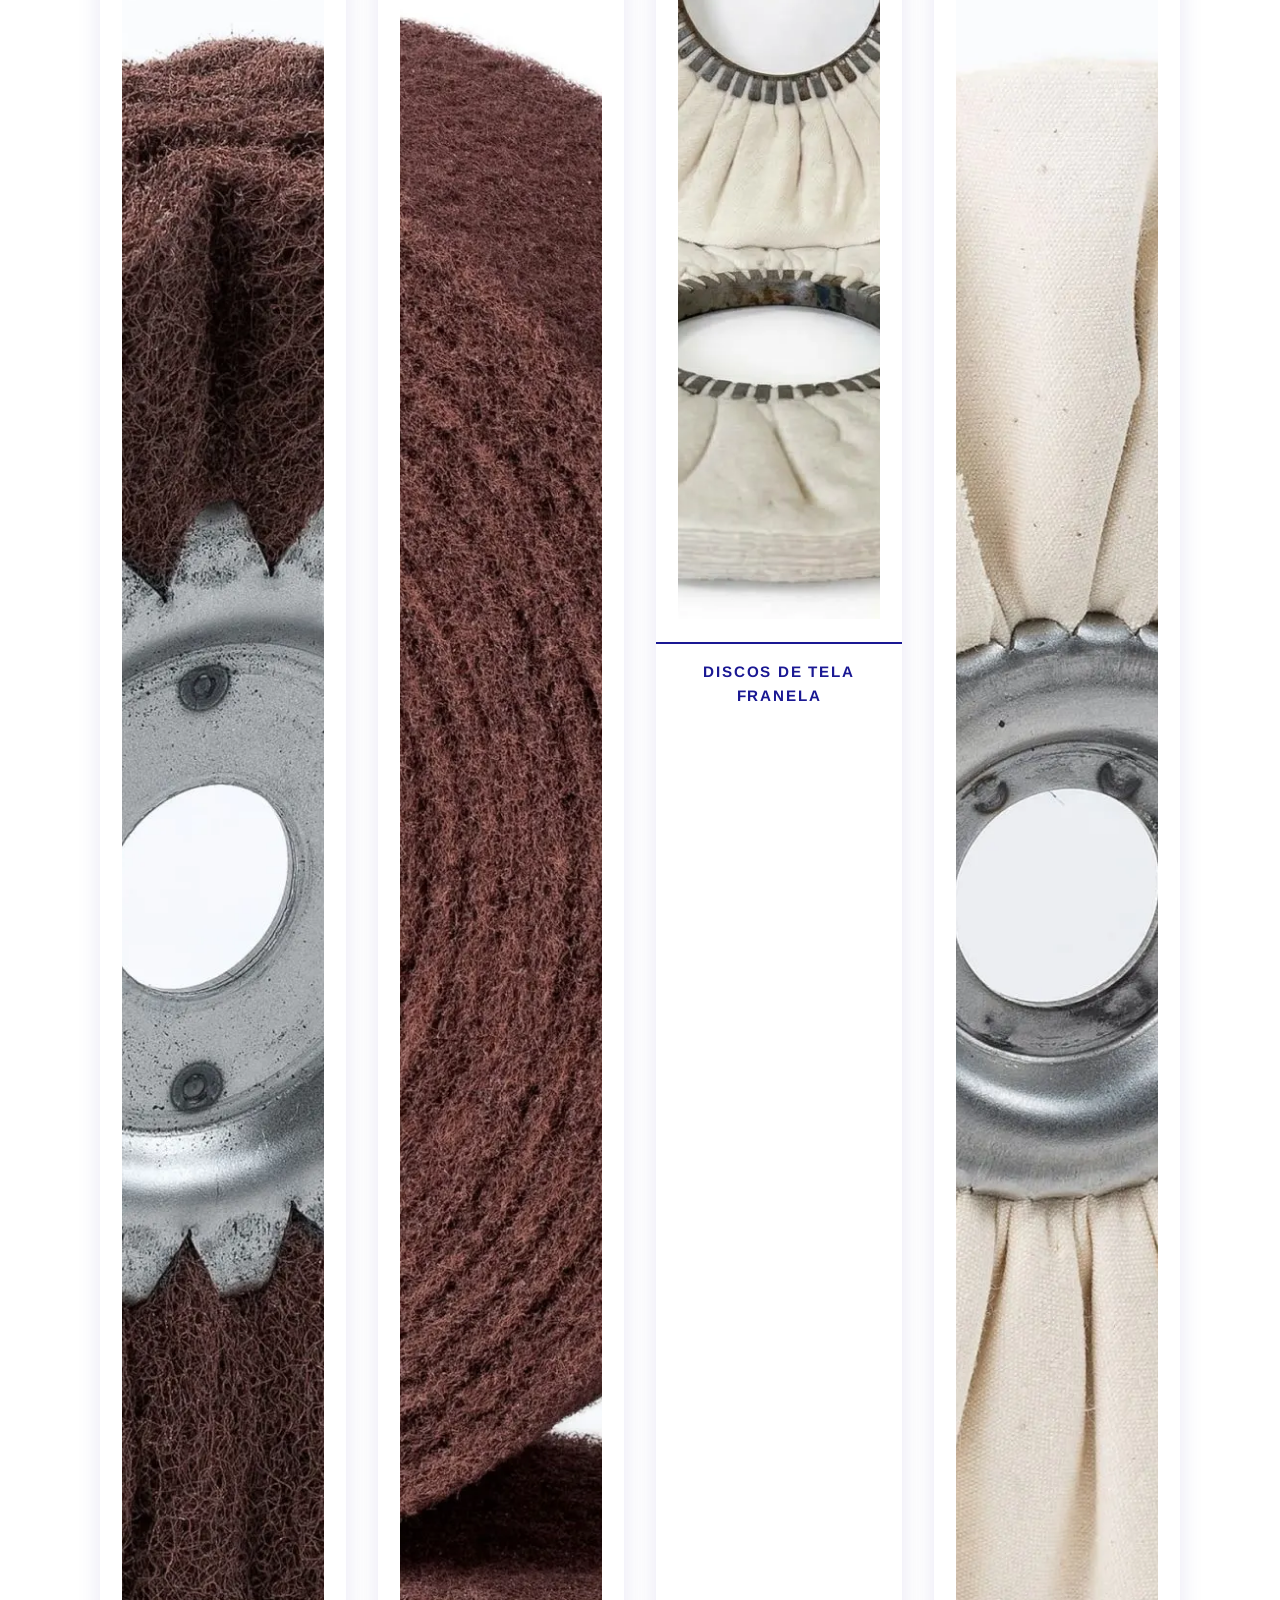
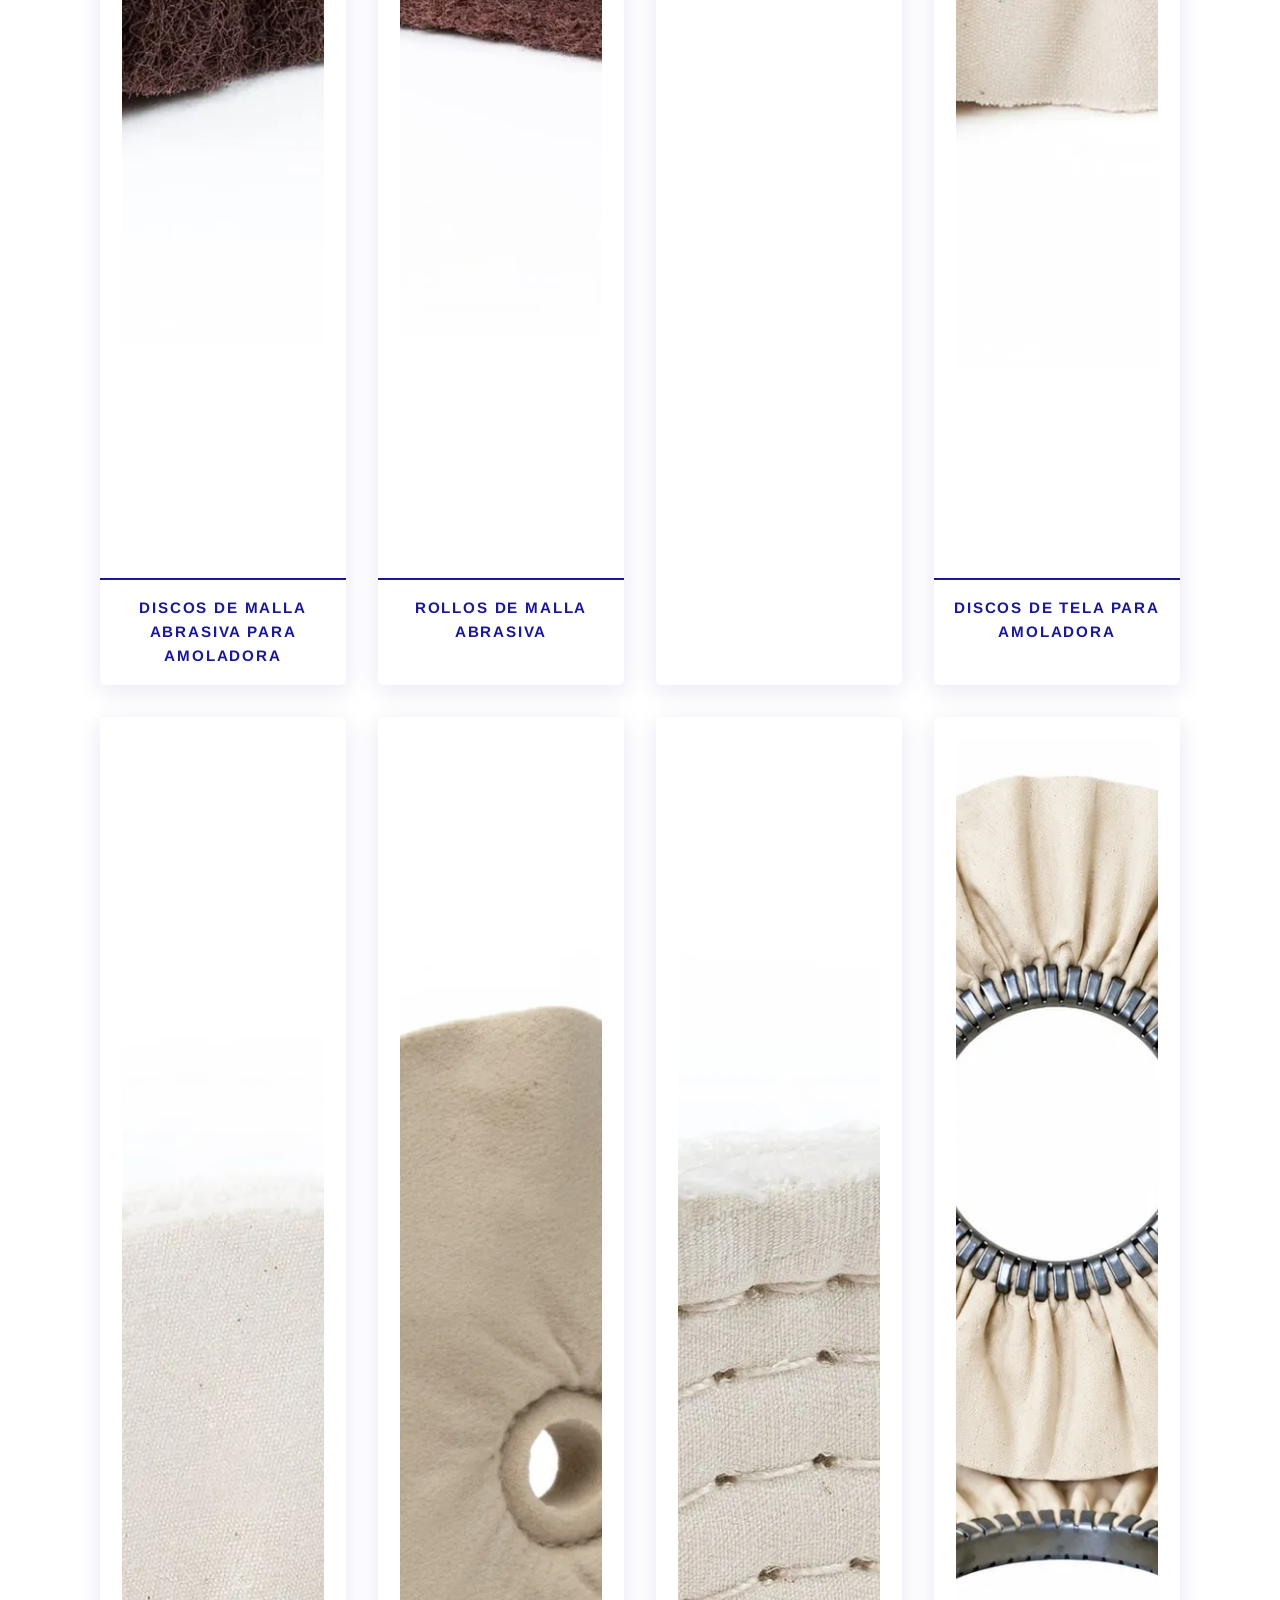
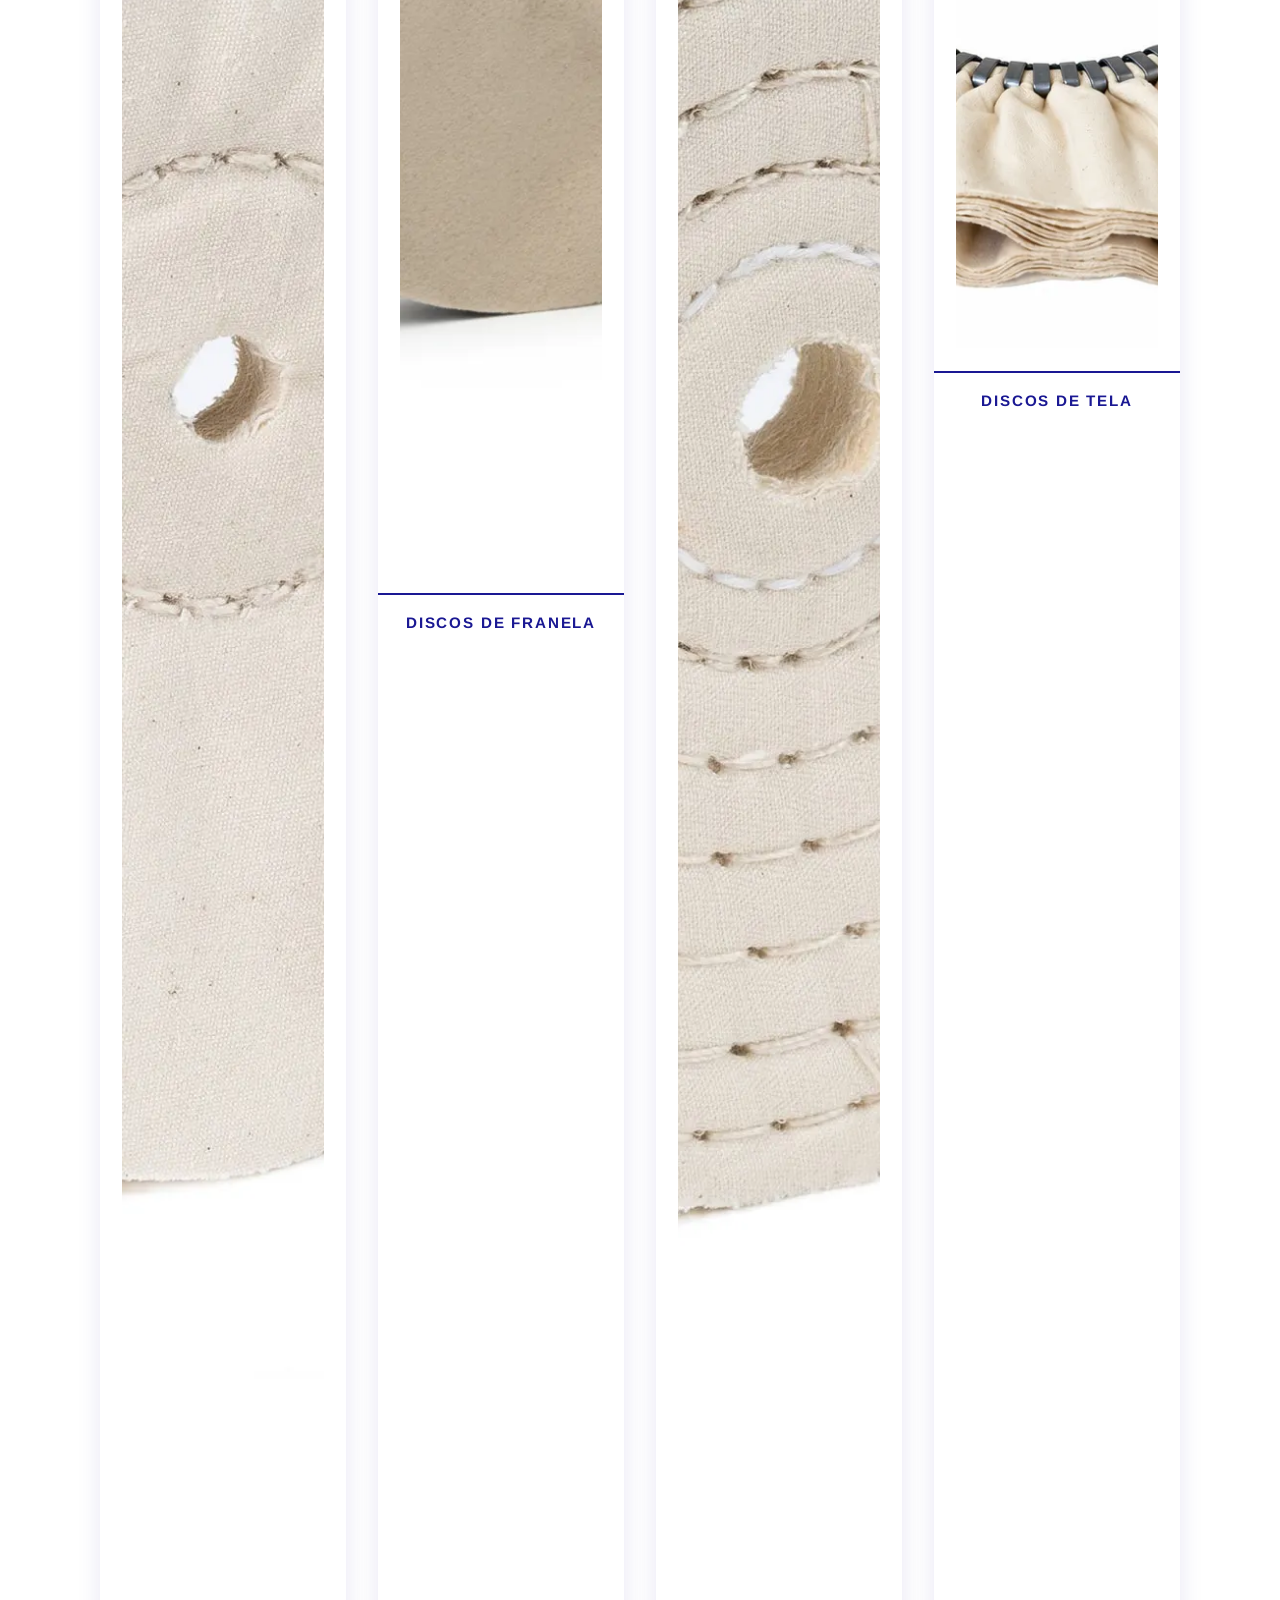
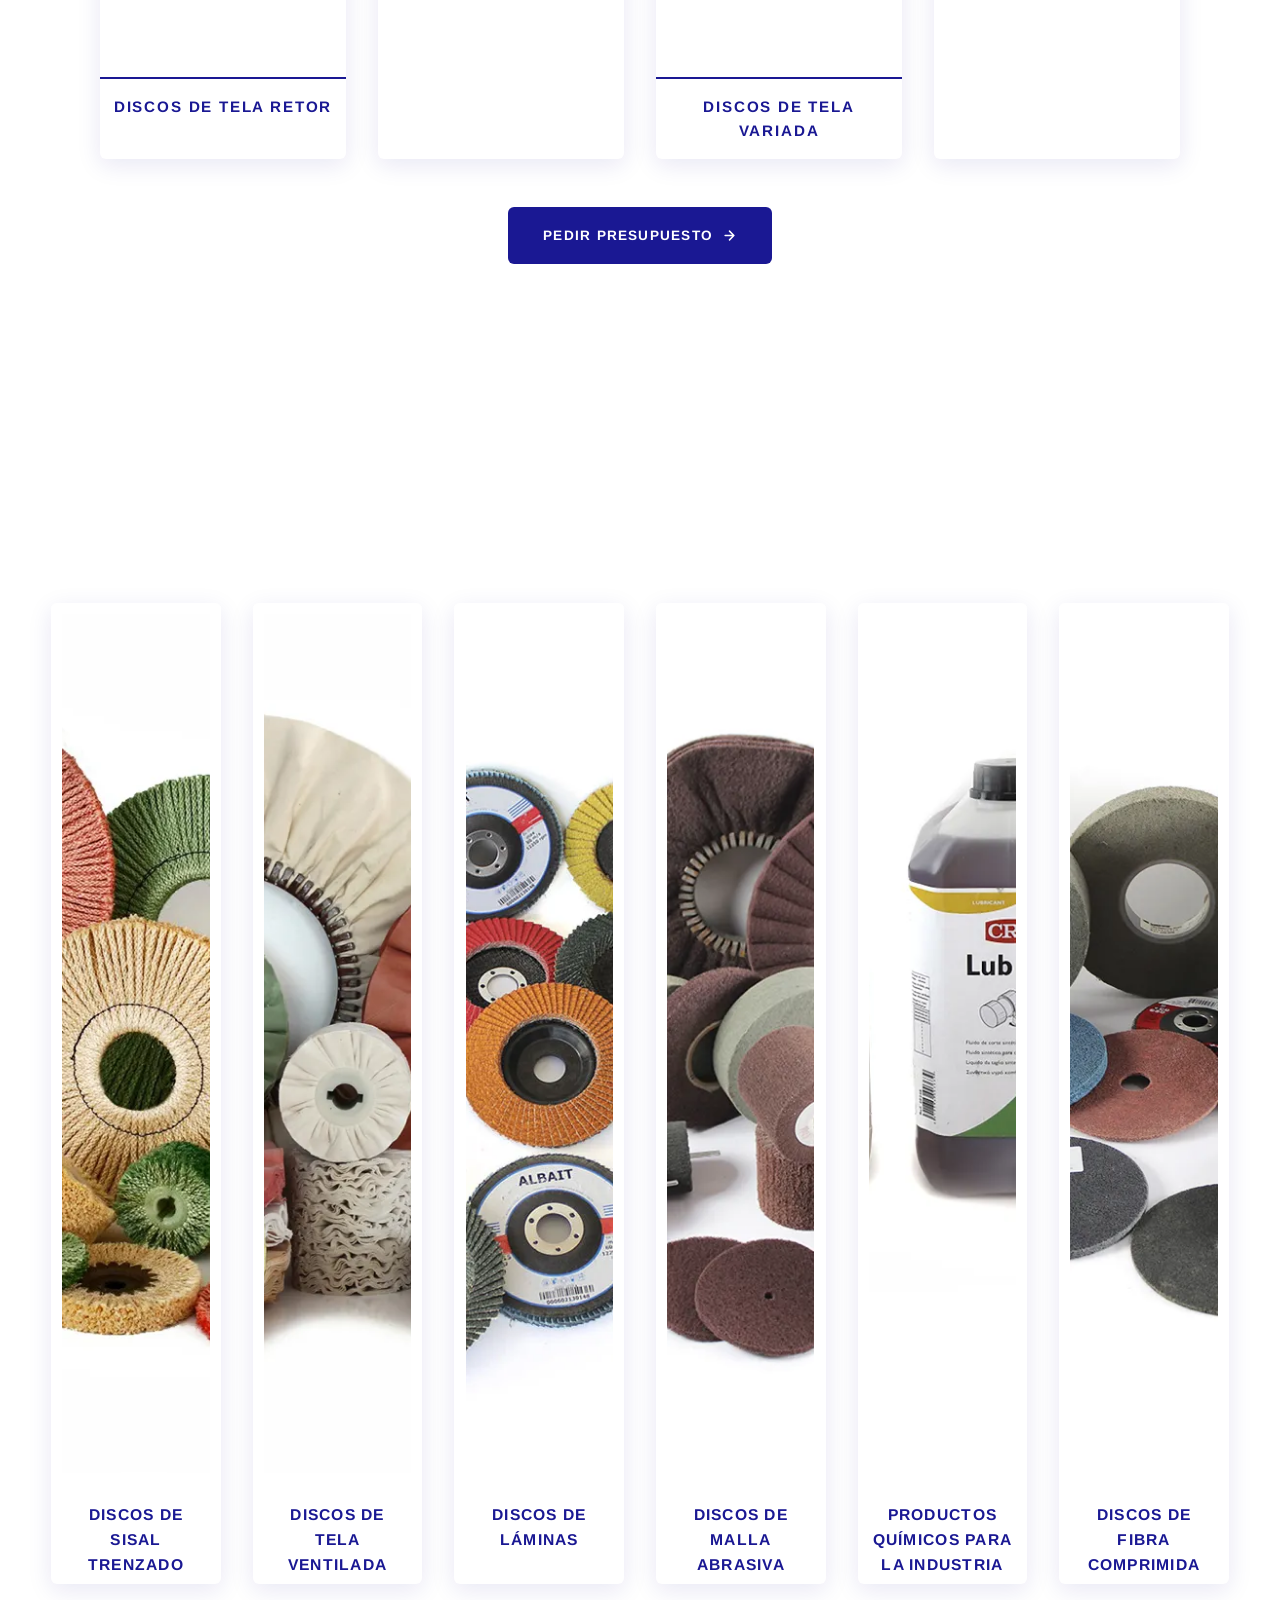
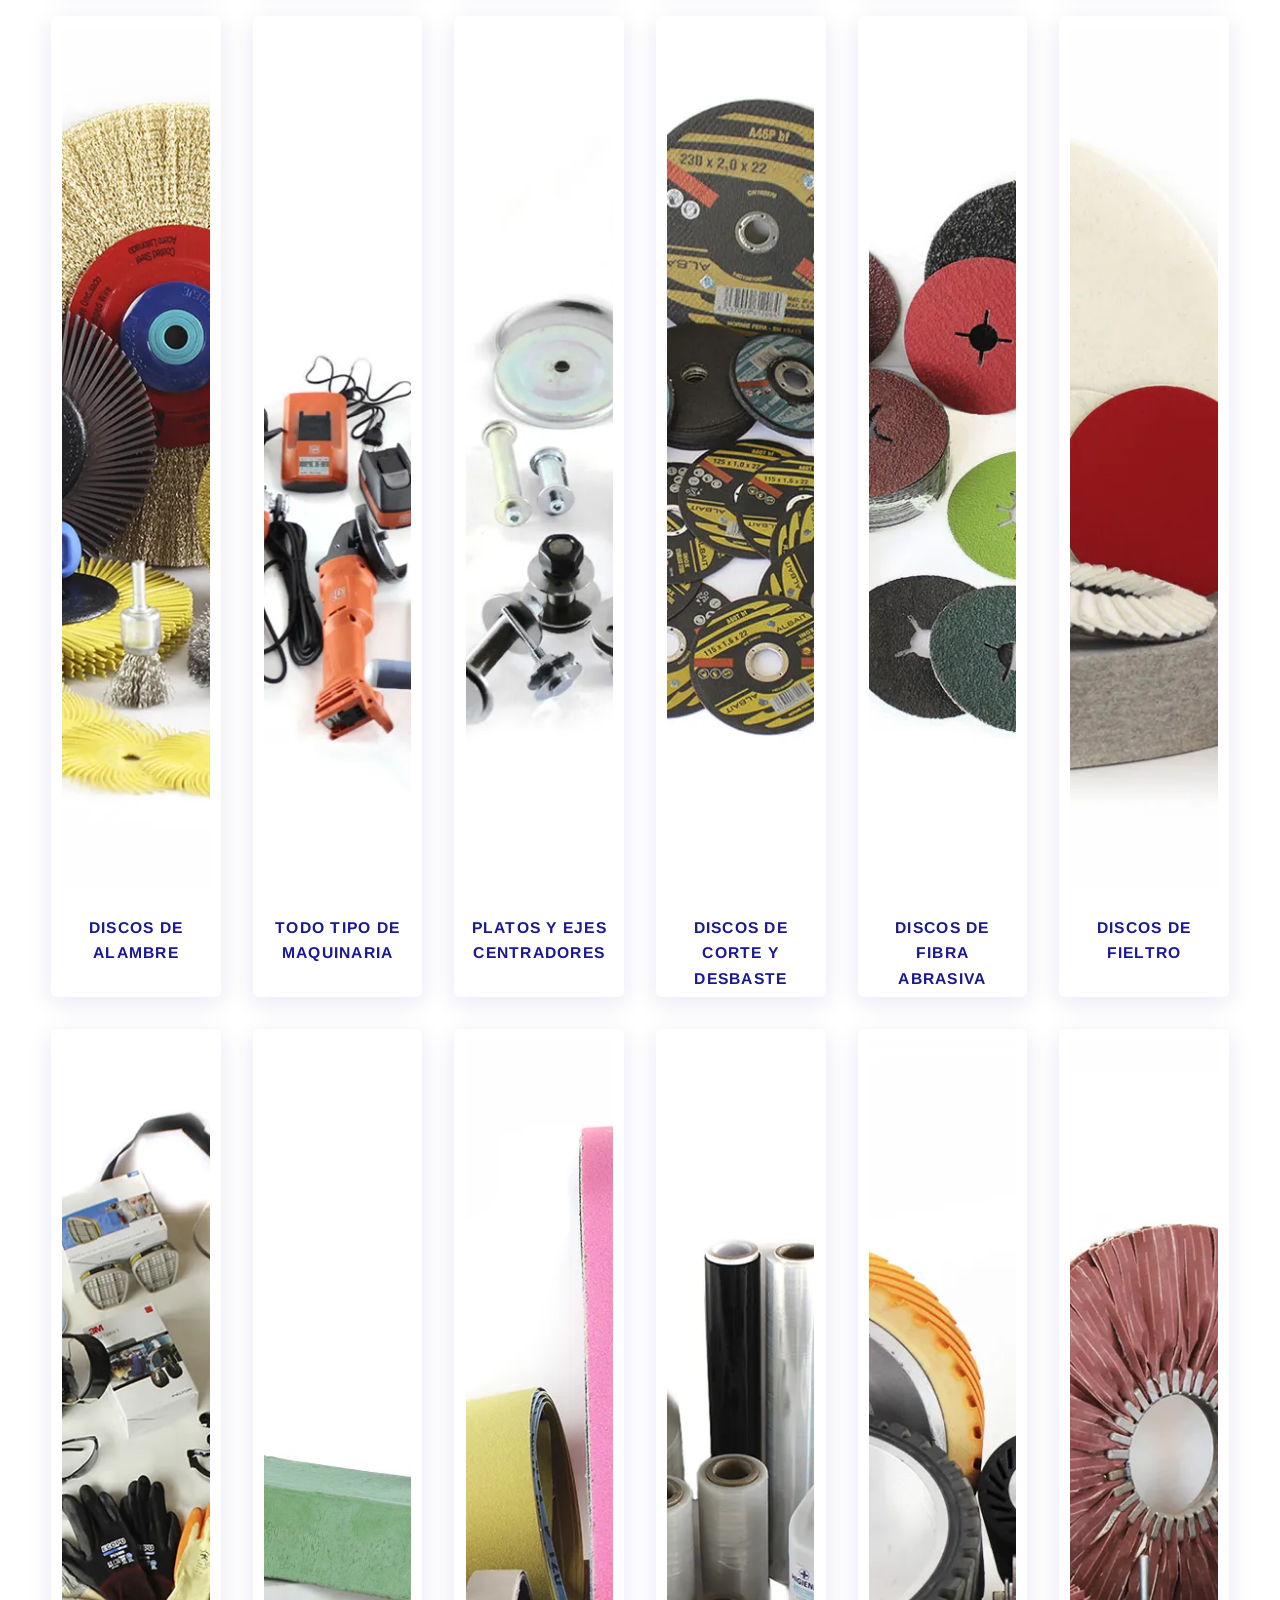
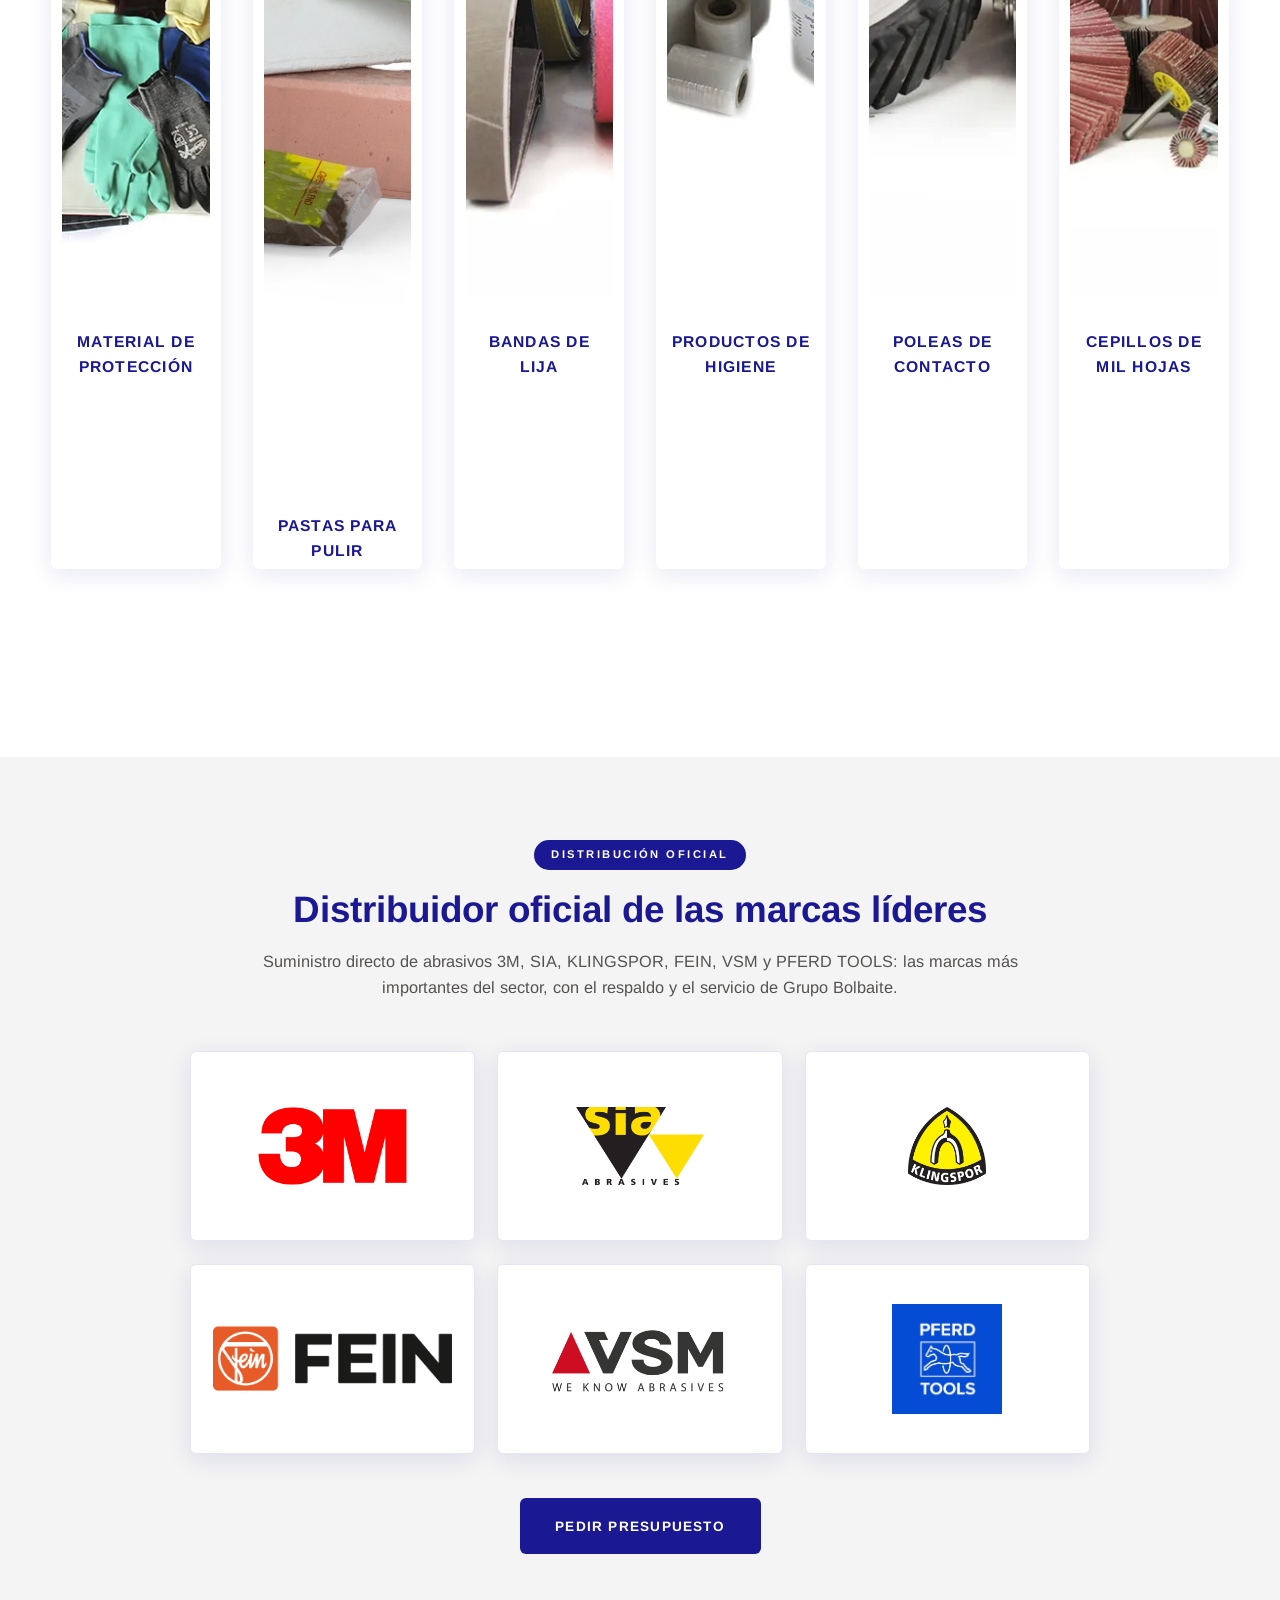
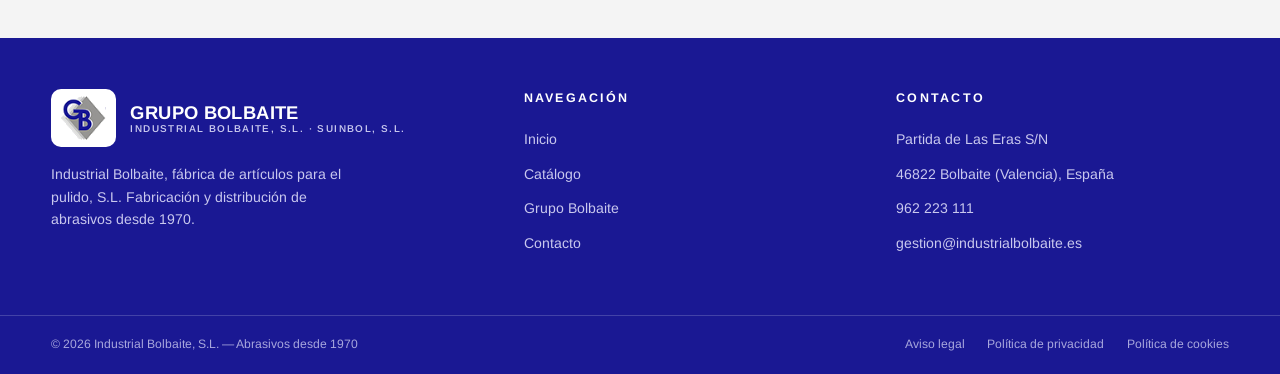
<file: catalogo.html>
<!DOCTYPE html>
<html lang="es">
<head>
<meta charset="UTF-8">
<meta name="viewport" content="width=device-width, initial-scale=1.0">
<title>Catálogo de abrasivos y discos de pulido | Grupo Bolbaite</title>
    <link rel="canonical" href="https://www.industrialbolbaite.es/catalogo">
    <meta property="og:type" content="website">
    <meta property="og:site_name" content="Grupo Bolbaite">
    <meta property="og:url" content="https://www.industrialbolbaite.es/catalogo">
    <meta property="og:title" content="Catálogo de abrasivos y discos de pulido | Grupo Bolbaite">
    <meta property="og:description" content="Catálogo completo: discos de corte y desbaste, pulido, bandas de lija, malla abrasiva, fieltro y equipos de protección. Fabricación propia ALBAIT y distribución 3M, sia, Klingspor y Fein.">
    <meta property="og:image" content="https://www.industrialbolbaite.es/assets/img/logo-marca-bolbaite.png">
    <meta property="og:locale" content="es_ES">
    <meta name="twitter:card" content="summary">
<meta name="description" content="Catálogo completo: discos de corte y desbaste, pulido, bandas de lija, malla abrasiva, fieltro y equipos de protección. Fabricación propia ALBAIT y distribución oficial 3M, sia, Klingspor y Fein.">
<link rel="icon" type="image/png" href="assets/img/logo-marca-bolbaite.png">
<link href="assets/fonts/arimo.css" rel="stylesheet">
<style>
/* ============================================================
   GRUPO BOLBAITE — Maqueta web
   Colores de marca: azul #1a1893 · gris #555351 · rojo #a70013
   ============================================================ */
:root{
  --azul:#1a1893;
  --azul-oscuro:#12117a;
  --azul-suave:#efeffa;
  --rojo:#a70013;
  --gris:#555351;
  --gris-claro:#8c8c8c;
  --gris-fondo:#f4f4f4;
  --blanco:#ffffff;
  --radio:6px;
  --sombra:0 6px 24px rgba(26,24,147,.10);
  --sombra-fuerte:0 12px 32px rgba(26,24,147,.18);
}
*{margin:0;padding:0;box-sizing:border-box;}
html{scroll-behavior:smooth;}
body{
  font-family:'Arimo',Arial,Helvetica,sans-serif;
  color:var(--gris);
  background:var(--blanco);
  line-height:1.6;
}
img{max-width:100%;display:block;}
a{text-decoration:none;color:inherit;}
.container{width:min(1180px,92%);margin:0 auto;}

/* ---------- Cabecera (mantener actual) ---------- */
.topbar{
  background:var(--azul);
  color:#c9c8ee;
  font-size:.8rem;
  padding:.45rem 0;
}
.topbar .container{display:flex;justify-content:center;gap:1.6rem;flex-wrap:wrap;text-align:center;}
.topbar a{display:inline-flex;align-items:center;gap:.4rem;transition:color .2s;}
.topbar a:hover{color:#fff;}
.topbar svg{width:13px;height:13px;flex:none;}
header.cabecera{
  background:var(--blanco);
  border-bottom:1px solid #e8e8e8;
  position:sticky;top:0;z-index:1000;
}
.cabecera-inner{
  display:flex;align-items:center;justify-content:space-between;
  padding:.9rem 0;gap:1rem;flex-wrap:wrap;
}
.marca{display:flex;align-items:center;gap:1rem;}
.marca img{height:52px;width:auto;}
.marca-texto{display:flex;flex-direction:column;line-height:1.15;}
.marca-texto strong{
  font-size:1.35rem;font-weight:800;letter-spacing:.02em;
  color:var(--azul);white-space:nowrap;
}
.marca-texto small{
  font-size:.68rem;font-weight:600;letter-spacing:.14em;
  text-transform:uppercase;color:var(--azul-oscuro);white-space:nowrap;
}
.pie-marca{display:flex;align-items:center;gap:.9rem;margin-bottom:1rem;}
.pie-logo-chip{
  display:inline-flex;align-items:center;background:#fff;
  border-radius:10px;padding:.45rem .6rem;
}
.pie-logo-chip img{height:44px;width:auto;display:block;}
.pie-marca-texto{display:flex;flex-direction:column;line-height:1.15;}
.pie-marca-texto strong{
  font-size:1.15rem;font-weight:800;letter-spacing:.02em;color:#fff;white-space:nowrap;
}
.pie-marca-texto small{
  font-size:.62rem;font-weight:600;letter-spacing:.14em;
  text-transform:uppercase;color:#c9c8ee;white-space:nowrap;
}
.burger{
  display:none;background:none;border:1.5px solid var(--azul);
  border-radius:var(--radio);padding:.45rem .6rem;cursor:pointer;
}
.burger svg{width:22px;height:22px;stroke:var(--azul);}
/* ---------- Navegación (en la barra blanca, junto al logo) ---------- */
.nav-principal ul{list-style:none;display:flex;gap:.3rem;}
.nav-principal a{
  display:block;color:var(--azul);font-size:.83rem;font-weight:700;
  letter-spacing:.09em;text-transform:uppercase;
  padding:.65rem 1.15rem;border-radius:var(--radio);
  transition:background .2s,color .2s;
}
.nav-principal a:hover,
.nav-principal a.activo{background:var(--azul);color:#fff;}

/* ---------- Botones ---------- */
.btn{
  display:inline-flex;align-items:center;justify-content:center;gap:.55rem;
  font-family:inherit;font-size:.85rem;font-weight:700;
  letter-spacing:.09em;text-transform:uppercase;
  padding:.95rem 2.1rem;border-radius:var(--radio);
  border:2px solid transparent;cursor:pointer;
  transition:all .22s ease;
}
.btn svg{width:15px;height:15px;flex:none;}
.btn-azul{background:var(--azul);color:#fff;}
.btn-azul:hover{background:var(--azul-oscuro);transform:translateY(-2px);box-shadow:var(--sombra-fuerte);}
.btn-blanco{background:#fff;color:var(--azul);}
.btn-blanco:hover{background:var(--azul);color:#fff;transform:translateY(-2px);}
.btn-outline{background:transparent;color:var(--azul);border-color:var(--azul);}
.btn-outline:hover{background:var(--azul);color:#fff;transform:translateY(-2px);}
.btn-rojo{background:var(--rojo);color:#fff;}
.btn-rojo:hover{background:#8a000f;transform:translateY(-2px);box-shadow:0 12px 32px rgba(167,0,19,.25);}

/* ---------- Hero con vídeo (estilo Polidisc) ---------- */
.hero{
  position:relative;min-height:78vh;
  display:flex;align-items:center;justify-content:center;
  overflow:hidden;background:#0c0b1e;
}
.hero video{
  position:absolute;inset:0;width:100%;height:100%;
  object-fit:cover;z-index:0;
}
.hero .capa{
  position:absolute;inset:0;z-index:1;
  background:linear-gradient(180deg,rgba(12,11,30,.72) 0%,rgba(26,24,147,.45) 55%,rgba(12,11,30,.82) 100%);
}
.hero-contenido{
  position:relative;z-index:2;text-align:center;color:#fff;
  padding:6rem 1rem;
}
.hero-contenido h1{
  font-size:clamp(2.2rem,5.5vw,4.2rem);
  font-weight:700;letter-spacing:.14em;text-transform:uppercase;
  text-shadow:0 4px 26px rgba(0,0,0,.55);
}
.hero-contenido .separador{
  width:88px;height:4px;background:#fff;
  margin:1.3rem auto;border-radius:2px;
}
.hero-contenido p{
  font-size:clamp(.95rem,1.8vw,1.3rem);
  letter-spacing:.42em;text-transform:uppercase;font-weight:600;
  color:#e6e6ff;text-shadow:0 2px 14px rgba(0,0,0,.6);
}
.hero-contenido .btn{margin-top:2.4rem;}
.flecha-scroll{
  position:absolute;bottom:1.6rem;left:50%;transform:translateX(-50%);
  z-index:2;color:#fff;opacity:.85;animation:rebote 2s infinite;
}
.flecha-scroll svg{width:26px;height:26px;}
@keyframes rebote{0%,100%{transform:translate(-50%,0);}50%{transform:translate(-50%,9px);}}

/* ---------- Secciones genéricas ---------- */
section.bloque{padding:5.2rem 0;}
section.bloque.fondo-gris{background:var(--gris-fondo);}
.encabezado-seccion{text-align:center;max-width:760px;margin:0 auto 3.2rem;}
.encabezado-seccion .etiqueta{
  display:inline-block;background:var(--azul);color:#fff;
  font-size:.7rem;font-weight:700;letter-spacing:.22em;text-transform:uppercase;
  padding:.38rem 1.1rem;border-radius:99px;margin-bottom:1.1rem;
}
.encabezado-seccion h2{
  color:var(--azul);font-size:clamp(1.55rem,3vw,2.3rem);
  font-weight:700;line-height:1.25;
}
.encabezado-seccion p{margin-top:.9rem;font-size:1.02rem;}

/* ---------- Fabricación propia ---------- */
.fabricacion{
  display:grid;grid-template-columns:1.05fr 1fr;gap:3.6rem;align-items:center;
}
.fabricacion h2{
  color:var(--azul);font-size:clamp(1.6rem,3vw,2.35rem);
  font-weight:700;line-height:1.28;
}
.fabricacion h2 em{font-style:normal;color:var(--rojo);}
.fabricacion > div > p{margin:1.2rem 0 1.6rem;font-size:1.02rem;}
.lista-check{list-style:none;margin-bottom:2rem;}
.lista-check li{
  display:flex;gap:.7rem;align-items:flex-start;
  padding:.32rem 0;font-size:.97rem;
}
.lista-check svg{
  width:19px;height:19px;flex:none;margin-top:.22rem;
  color:var(--azul);
}
.acciones{display:flex;gap:.9rem;flex-wrap:wrap;}
.discos{
  display:grid;grid-template-columns:1fr;justify-items:center;
}
.logo-albait{
  display:flex;align-items:center;gap:1.4rem;
  background:#fff;border-radius:var(--radio);
  box-shadow:var(--sombra);padding:2.8rem 4rem;
  transition:transform .25s,box-shadow .25s;
}
.logo-albait:hover{transform:translateY(-6px);box-shadow:var(--sombra-fuerte);}
.logo-albait span{
  font-size:clamp(2.4rem,5vw,3.6rem);font-weight:800;
  font-style:italic;letter-spacing:.08em;color:var(--azul-oscuro);
  line-height:1;
}
.logo-albait-sep{
  width:2px;height:64px;background:#e3e3ef;border-radius:2px;
}
.logo-albait img{height:74px;width:auto;}
.marca-descripcion{
  max-width:640px;margin:1.8rem auto 0;text-align:center;
  padding-bottom:2.8rem;
}
.marca-descripcion h3{
  font-size:1.25rem;font-weight:800;color:var(--azul-oscuro);
  margin-bottom:.5rem;
}
.marca-descripcion p{
  color:#55556e;line-height:1.6;margin:0;
}

/* ---------- Marcas / distribuidor oficial ---------- */
.grid-marcas{
  display:grid;grid-template-columns:repeat(3,1fr);gap:1.4rem;max-width:900px;margin:0 auto;
}
.marca-card{
  background:#fff;border-radius:var(--radio);
  border:1px solid #e6e6f2;
  box-shadow:var(--sombra);
  padding:2.2rem 1.4rem;text-align:center;
  display:flex;flex-direction:column;justify-content:center;align-items:center;
  min-height:190px;
  transition:transform .25s,box-shadow .25s,border-color .25s;
}
.marca-card:hover{
  transform:translateY(-6px);box-shadow:var(--sombra-fuerte);
  border-color:var(--azul);
}
.marca-card img{max-height:78px;width:auto;object-fit:contain;}
.klingspor-logo{
  display:flex;align-items:center;gap:.55rem;
}
.klingspor-logo img{height:150px;width:auto;}
.nota-marcas{
  text-align:center;margin-top:2.2rem;
}
.nota-marcas p{font-size:.92rem;color:var(--gris-claro);margin-bottom:1.3rem;}

/* ---------- Valores / por qué nosotros ---------- */
.grid-valores{
  display:grid;grid-template-columns:repeat(3,1fr);gap:1.6rem;
}
.valor-card{
  background:#fff;border-radius:var(--radio);
  border-top:4px solid var(--azul);
  box-shadow:var(--sombra);
  padding:2.3rem 1.8rem;
  transition:transform .25s,box-shadow .25s;
}
.valor-card:hover{transform:translateY(-6px);box-shadow:var(--sombra-fuerte);}
.icono-circulo{
  width:58px;height:58px;border-radius:50%;
  background:var(--azul-suave);color:var(--azul);
  display:flex;align-items:center;justify-content:center;
  margin-bottom:1.2rem;
}
.icono-circulo svg{width:26px;height:26px;}
.valor-card h3{
  color:var(--azul);font-size:1.05rem;font-weight:700;
  margin-bottom:.6rem;letter-spacing:.02em;
}
.valor-card p{font-size:.93rem;}
.centro-acciones{text-align:center;margin-top:2.8rem;}

/* ---------- Cita / lema ---------- */
section.lema{
  background:linear-gradient(120deg,var(--azul) 0%,var(--azul-oscuro) 100%);
  color:#fff;text-align:center;padding:4.4rem 0;
}
section.lema blockquote{
  font-size:clamp(1.3rem,2.6vw,1.9rem);font-weight:600;
  letter-spacing:.06em;max-width:820px;margin:0 auto 2.2rem;
}
section.lema cite{
  display:block;font-style:normal;font-size:.8rem;
  letter-spacing:.24em;text-transform:uppercase;color:#c9c8ee;
  margin-bottom:2.4rem;
}

/* ---------- Contacto ---------- */
.contacto-grid{
  display:grid;grid-template-columns:1fr 1.15fr;gap:3rem;align-items:start;
}
.info-contacto h2{
  color:var(--azul);font-size:clamp(1.5rem,2.6vw,2.1rem);
  font-weight:700;margin-bottom:1rem;
}
.info-contacto > p{margin-bottom:2rem;font-size:1rem;}
.dato-contacto{
  display:flex;gap:1rem;align-items:flex-start;padding:.9rem 0;
  border-bottom:1px solid #e4e4ef;
}
.dato-contacto:last-of-type{border-bottom:none;}
.dato-contacto .icono-circulo{width:46px;height:46px;margin:0;flex:none;}
.dato-contacto .icono-circulo svg{width:20px;height:20px;}
.dato-contacto b{
  display:block;color:var(--azul);font-size:.78rem;font-weight:700;
  letter-spacing:.12em;text-transform:uppercase;
}
.dato-contacto a,.dato-contacto span.val{font-size:.98rem;color:var(--gris);}
.dato-contacto a:hover{color:var(--azul);text-decoration:underline;}
.form-contacto{
  background:#fff;border-radius:var(--radio);
  box-shadow:var(--sombra);padding:2.4rem;
  border-top:4px solid var(--azul);
}
.form-contacto h3{
  color:var(--azul);font-size:1.15rem;font-weight:700;margin-bottom:1.4rem;
}
.campo{margin-bottom:1.1rem;}
.campo label{
  display:block;font-size:.74rem;font-weight:700;
  letter-spacing:.1em;text-transform:uppercase;color:var(--gris);
  margin-bottom:.35rem;
}
.campo input,.campo select,.campo textarea{
  width:100%;font-family:inherit;font-size:.95rem;color:var(--gris);
  padding:.75rem .9rem;border:1.5px solid #d8d8e8;border-radius:var(--radio);
  background:#fbfbfe;transition:border-color .2s;
}
.campo input:focus,.campo select:focus,.campo textarea:focus{
  outline:none;border-color:var(--azul);background:#fff;
}
.campo textarea{resize:vertical;min-height:120px;}
.campos-dobles{display:grid;grid-template-columns:1fr 1fr;gap:1.1rem;}
.form-contacto .btn{width:100%;margin-top:.4rem;}
.aviso-form{
  font-size:.75rem;color:var(--gris-claro);text-align:center;margin-top:.9rem;
}

/* ---------- Pie ---------- */
footer.pie{background:var(--azul);color:#fff;}
.pie-superior{
  display:grid;grid-template-columns:1.3fr 1fr 1fr;gap:2.5rem;
  padding:3.2rem 0;
}
.pie-superior p{font-size:.88rem;color:#c9c8ee;max-width:320px;}
.pie-col h4{
  font-size:.78rem;font-weight:700;letter-spacing:.18em;
  text-transform:uppercase;margin-bottom:1.1rem;color:#fff;
}
.pie-col ul{list-style:none;}
.pie-col li{margin-bottom:.55rem;}
.pie-col a,.pie-col span{font-size:.88rem;color:#c9c8ee;transition:color .2s;}
.pie-col a:hover{color:#fff;text-decoration:underline;}
.pie-inferior{
  border-top:1px solid rgba(255,255,255,.18);
  padding:1.2rem 0;display:flex;justify-content:space-between;
  align-items:center;gap:1rem;flex-wrap:wrap;
  font-size:.76rem;color:#a8a7dd;
}
.pie-inferior .legales{display:flex;gap:1.4rem;flex-wrap:wrap;}
.pie-inferior a:hover{color:#fff;}

/* ---------- Animación de aparición ---------- */
.revelar{opacity:0;transform:translateY(26px);transition:opacity .7s ease,transform .7s ease;}
.revelar.visible{opacity:1;transform:none;}

/* ---------- Responsive ---------- */
@media (max-width:960px){
  .fabricacion{grid-template-columns:1fr;gap:2.6rem;}
  .contacto-grid{grid-template-columns:1fr;}
  .grid-marcas{grid-template-columns:repeat(2,1fr);}
  #gamas .grid-productos{grid-template-columns:repeat(3,1fr);}
  .grid-valores{grid-template-columns:1fr;}
  .franja-datos .container{grid-template-columns:repeat(2,1fr);gap:1.4rem;}
  .pie-superior{grid-template-columns:1fr 1fr;}
}
@media (max-width:700px){
  .burger{display:block;}
  .nav-principal{display:none;width:100%;}
  .nav-principal.abierto{display:block;}
  .nav-principal ul{flex-direction:column;gap:.25rem;}
  .nav-principal a{padding:.8rem 1rem;text-align:center;}
  .topbar .container{justify-content:center;}
  .marca img{height:42px;}
  .marca-texto strong{font-size:1.05rem;}
  .marca-texto small{font-size:.58rem;letter-spacing:.1em;}
  .discos{grid-template-columns:1fr;}
  #gamas .grid-productos{grid-template-columns:repeat(2,1fr);}
  .campos-dobles{grid-template-columns:1fr;}
  .pie-superior{grid-template-columns:1fr;}
  .pie-inferior{justify-content:center;text-align:center;}
}
</style>
<style>
/* ---------- Estilos propios del catálogo ---------- */
.cat-hero{
  background:
    linear-gradient(rgba(16,35,74,.82),rgba(16,35,74,.82)),
    url("assets/img/hero-poster.jpg") center bottom/cover no-repeat,
    linear-gradient(135deg,var(--azul) 0%,var(--azul-oscuro) 100%);
  color:#fff;text-align:center;padding:4.5rem 1rem 3.8rem;
}
.cat-hero h1{
  font-size:clamp(2rem,4.5vw,3.4rem);font-weight:700;
  letter-spacing:.14em;text-transform:uppercase;
}
.cat-hero .separador{width:88px;height:4px;background:#fff;margin:1.2rem auto;border-radius:2px;}
.cat-hero p{letter-spacing:.3em;text-transform:uppercase;font-weight:600;color:#e6e6ff;font-size:.95rem;}
.cat-marca{display:flex;flex-direction:column;align-items:center;padding:3.4rem 0 0;}
section.productos{padding:3.2rem 0 2.5rem;}
section#gamas{padding-top:2.6rem;}
.grid-productos{
  display:grid;grid-template-columns:repeat(auto-fit,minmax(200px,1fr));
  gap:2rem;max-width:1080px;margin:2.6rem auto 0;
}
#gamas .grid-productos{
  grid-template-columns:repeat(6,1fr);max-width:1280px;
}
@media (max-width:960px){
  #gamas .grid-productos{grid-template-columns:repeat(3,1fr);gap:1.2rem;}
}
@media (max-width:700px){
  #gamas .grid-productos{grid-template-columns:repeat(2,1fr);gap:1rem;}
}
.producto-card{
  background:#fff;border-radius:var(--radio);box-shadow:var(--sombra);
  overflow:hidden;transition:transform .25s,box-shadow .25s;text-align:center;
}
.producto-card:hover{transform:translateY(-6px);box-shadow:var(--sombra-fuerte);}
.producto-card .icono-circulo{margin:1.8rem auto 0;}
.producto-card h3{margin:1.1rem .8rem .4rem;font-size:.98rem;font-weight:800;letter-spacing:.08em;text-transform:uppercase;color:var(--azul);}
.producto-card p{margin:0 1.4rem 1.8rem;font-size:.9rem;line-height:1.55;color:var(--gris);}
.producto-card img{
  width:100%;aspect-ratio:1;object-fit:cover;background:#fff;padding:1.4rem;
}
.producto-card img.foto-grande{padding:.7rem;}
.producto-card figcaption{
  border-top:2px solid var(--azul);padding:1rem .8rem;
}
.producto-card b{
  display:block;font-size:.95rem;font-weight:800;letter-spacing:.12em;
  text-transform:uppercase;color:var(--azul);
}
.producto-card small{
  display:block;margin-top:.25rem;font-size:.8rem;color:var(--gris-claro);
}
.cat-cta{text-align:center;margin-top:3rem;}

/* ---------- Lightbox de artículo (clic para ampliar) ---------- */
.producto-card{cursor:zoom-in;}
.lb-overlay{
  position:fixed;inset:0;z-index:2000;
  background:rgba(10,10,30,.92);
  display:flex;align-items:center;justify-content:center;
  padding:2rem;opacity:0;visibility:hidden;
  transition:opacity .3s ease,visibility .3s ease;
}
.lb-overlay.abierto{opacity:1;visibility:visible;}
.lb-contenido{
  background:#fff;border-radius:var(--radio);
  box-shadow:0 24px 80px rgba(0,0,0,.5);
  max-width:min(1100px,96vw);max-height:94vh;
  width:100%;overflow:hidden;
  display:flex;flex-direction:column;
  transform:scale(.92);transition:transform .3s ease;
  position:relative;
}
.lb-overlay.abierto .lb-contenido{transform:scale(1);}
.lb-media{display:flex;align-items:center;justify-content:center;overflow:hidden;}
.lb-contenido img,
.lb-contenido .icono-circulo{
  display:block;
  max-width:100%;
  max-height:calc(94vh - 130px);
  width:auto;height:auto;
  object-fit:contain;background:#fff;
  padding:1.2rem;
  margin:0 auto;
}
.lb-contenido .icono-circulo{
  width:min(320px,60vw);height:min(320px,60vw);
  margin:2.4rem auto;
}
.lb-contenido .icono-circulo svg{width:45%;height:45%;}
.lb-nombre{
  border-top:3px solid var(--azul);
  padding:1.4rem 2rem;text-align:center;
}
.lb-nombre b{
  display:block;font-size:clamp(1.15rem,2.4vw,1.7rem);font-weight:800;
  letter-spacing:.12em;text-transform:uppercase;color:var(--azul);
  line-height:1.3;
}
.lb-cerrar{
  position:absolute;top:.9rem;right:.9rem;z-index:2;
  width:42px;height:42px;border-radius:50%;border:none;cursor:pointer;
  background:var(--azul);color:#fff;
  display:flex;align-items:center;justify-content:center;
  transition:background .2s,transform .2s;
}
.lb-cerrar:hover{background:var(--rojo);transform:rotate(90deg);}
.lb-cerrar svg{width:20px;height:20px;}
body.lb-bloqueado{overflow:hidden;}
@media (max-width:700px){
  .lb-overlay{padding:1rem;}
  .lb-contenido img,.lb-contenido .icono-circulo{padding:1.4rem;}
  .lb-nombre{padding:1.1rem 1.2rem;}
}
</style>
</head>
<body id="inicio">

<!-- ============ TOPBAR ============ -->
<div class="topbar">
  <div class="container">
    <a href="tel:+34962223111">
      <svg viewBox="0 0 24 24" fill="none" stroke="currentColor" stroke-width="2"><path d="M22 16.92v3a2 2 0 0 1-2.18 2 19.79 19.79 0 0 1-8.63-3.07 19.5 19.5 0 0 1-6-6 19.79 19.79 0 0 1-3.07-8.67A2 2 0 0 1 4.11 2h3a2 2 0 0 1 2 1.72c.13.96.36 1.9.7 2.81a2 2 0 0 1-.45 2.11L8.09 9.91a16 16 0 0 0 6 6l1.27-1.27a2 2 0 0 1 2.11-.45c.91.34 1.85.57 2.81.7A2 2 0 0 1 22 16.92z"/></svg>
      962 223 111
    </a>
    <a href="mailto:gestion@industrialbolbaite.es">
      <svg viewBox="0 0 24 24" fill="none" stroke="currentColor" stroke-width="2"><rect x="2" y="4" width="20" height="16" rx="2"/><path d="m22 7-10 6L2 7"/></svg>
      gestion@industrialbolbaite.es
    </a>
    <a href="https://www.industrialbolbaite.es/grupo-bolbaite">
      <svg viewBox="0 0 24 24" fill="none" stroke="currentColor" stroke-width="2"><circle cx="12" cy="12" r="10"/><path d="M2 12h20M12 2a15.3 15.3 0 0 1 4 10 15.3 15.3 0 0 1-4 10 15.3 15.3 0 0 1-4-10 15.3 15.3 0 0 1 4-10z"/></svg>
      Bolbaite (Valencia), España
    </a>
  </div>
</div>

<!-- ============ CABECERA ============ -->
<header class="cabecera">
  <div class="container cabecera-inner">
    <a class="marca" href="index.html">
      <img src="assets/img/logo-marca-bolbaite.png" width="54" height="52" alt="Logo Grupo Bolbaite">
      <span class="marca-texto">
        <strong>GRUPO BOLBAITE</strong>
        <small>Industrial Bolbaite, S.L. · Suinbol, S.L.</small>
      </span>
    </a>
    <nav class="nav-principal" id="navPrincipal">
      <ul>
        <li><a href="index.html">Inicio</a></li>
        <li><a href="catalogo.html" class="activo">Catálogo</a></li>
        <li><a href="grupo-bolbaite.html">Grupo Bolbaite</a></li>
        <li><a href="index.html#contacto">Contacto</a></li>
      </ul>
    </nav>
    <button class="burger" id="btnMenu" aria-label="Abrir menú">
      <svg viewBox="0 0 24 24" fill="none" stroke-width="2" stroke-linecap="round"><path d="M3 6h18M3 12h18M3 18h18"/></svg>
    </button>
  </div>
</header>

<!-- ============ PORTADA CATÁLOGO ============ -->
<section class="cat-hero">
  <h1>Catálogo</h1>
  <div class="separador"></div>
  <p>Abrasivos de fabricación propia desde 1970</p>
</section>

<!-- ============ MARCA ALBAIT ============ -->
<section class="bloque fondo-gris" style="padding-bottom:0;">
  <div class="cat-marca">
    <div class="logo-albait revelar">
      <span>ALBAIT</span>
      <em class="logo-albait-sep"></em>
      <img src="assets/img/logo-marca-bolbaite.png" width="54" height="52" alt="Logo Grupo Bolbaite">
    </div>
    <div class="marca-descripcion revelar">
      <h3>Fabricación a medida</h3>
      <p>Discos, medidas y configuraciones especiales fabricados según las necesidades concretas de cada cliente.</p>
    </div>
  </div>
</section>

<!-- ============ PRODUCTOS ============ -->
<section class="productos" id="productos">
  <div class="container">
    <div class="grid-productos">
      <figure class="producto-card revelar">
        <picture><source srcset="assets/img/disco-corte-albait.webp" type="image/webp"><img loading="lazy" src="assets/img/disco-corte-albait.png" width="600" height="600" alt="Discos de corte y desbaste ALBAIT"></picture>
        <figcaption>
          <b>Discos de corte y desbaste</b>
        </figcaption>
      </figure>
      <figure class="producto-card revelar">
        <picture><source srcset="assets/img/disco-laminas-albait.webp" type="image/webp"><img loading="lazy" src="assets/img/disco-laminas-albait.png" width="600" height="600" alt="Discos de láminas ALBAIT"></picture>
        <figcaption>
          <b>Discos de láminas</b>
        </figcaption>
      </figure>
      <figure class="producto-card revelar">
        <img loading="lazy" src="assets/img/fibra-comprimida-albait.jpg" width="691" height="691" alt="Fibra comprimida ALBAIT">
        <figcaption>
          <b>Fibra comprimida</b>
        </figcaption>
      </figure>
      <figure class="producto-card revelar">
        <img loading="lazy" src="assets/img/discos-lija-abrasiva.jpg" width="600" height="600" alt="Discos de lija abrasiva ALBAIT">
        <figcaption>
          <b>Discos de lija abrasiva</b>
        </figcaption>
      </figure>
      <figure class="producto-card revelar">
        <picture><source srcset="assets/img/disco-sisal.webp" type="image/webp"><img loading="lazy" src="assets/img/disco-sisal.png" width="1024" height="1024" alt="Disco de sisal ALBAIT"></picture>
        <figcaption>
          <b>Disco de sisal</b>
        </figcaption>
      </figure>
      <figure class="producto-card revelar">
        <picture><source srcset="assets/img/discos-sisal-tela.webp" type="image/webp"><img loading="lazy" src="assets/img/discos-sisal-tela.png" width="2560" height="2560" alt="Discos de sisal tela ALBAIT"></picture>
        <figcaption>
          <b>Discos de sisal tela</b>
        </figcaption>
      </figure>
      <figure class="producto-card revelar">
        <picture><source srcset="assets/img/discos-sisal-amoladora.webp" type="image/webp"><img loading="lazy" src="assets/img/discos-sisal-amoladora.png" width="2560" height="2560" alt="Discos de sisal para amoladora ALBAIT"></picture>
        <figcaption>
          <b>Discos de sisal para amoladora</b>
        </figcaption>
      </figure>
      <figure class="producto-card revelar">
        <picture><source srcset="assets/img/discos-malla-abrasiva.webp" type="image/webp"><img loading="lazy" src="assets/img/discos-malla-abrasiva.png" width="972" height="972" alt="Discos de malla abrasiva ALBAIT"></picture>
        <figcaption>
          <b>Discos de malla abrasiva</b>
        </figcaption>
      </figure>
      <figure class="producto-card revelar">
        <picture><source srcset="assets/img/discos-malla-abrasiva-amoladora.webp" type="image/webp"><img loading="lazy" src="assets/img/discos-malla-abrasiva-amoladora.png" width="2560" height="2560" alt="Discos de malla abrasiva para amoladora ALBAIT"></picture>
        <figcaption>
          <b>Discos de malla abrasiva para amoladora</b>
        </figcaption>
      </figure>
      <figure class="producto-card revelar">
        <picture><source srcset="assets/img/rollos-malla-abrasiva.webp" type="image/webp"><img loading="lazy" src="assets/img/rollos-malla-abrasiva.png" width="2560" height="2560" alt="Rollos de malla abrasiva ALBAIT"></picture>
        <figcaption>
          <b>Rollos de malla abrasiva</b>
        </figcaption>
      </figure>
      <figure class="producto-card revelar">
        <picture><source srcset="assets/img/discos-tela-franela.webp" type="image/webp"><img loading="lazy" src="assets/img/discos-tela-franela.png" width="1024" height="1024" alt="Discos de tela franela ALBAIT"></picture>
        <figcaption>
          <b>Discos de tela franela</b>
        </figcaption>
      </figure>
      <figure class="producto-card revelar">
        <picture><source srcset="assets/img/discos-tela-amoladora.webp" type="image/webp"><img loading="lazy" src="assets/img/discos-tela-amoladora.png" width="2560" height="2560" alt="Discos de tela para amoladora ALBAIT"></picture>
        <figcaption>
          <b>Discos de tela para amoladora</b>
        </figcaption>
      </figure>
      <figure class="producto-card revelar">
        <picture><source srcset="assets/img/discos-tela-retor.webp" type="image/webp"><img loading="lazy" src="assets/img/discos-tela-retor.png" width="2560" height="2560" alt="Discos de tela retor ALBAIT"></picture>
        <figcaption>
          <b>Discos de tela retor</b>
        </figcaption>
      </figure>
      <figure class="producto-card revelar">
        <picture><source srcset="assets/img/discos-franela.webp" type="image/webp"><img loading="lazy" src="assets/img/discos-franela.png" width="1476" height="1476" alt="Discos de franela ALBAIT"></picture>
        <figcaption>
          <b>Discos de franela</b>
        </figcaption>
      </figure>
      <figure class="producto-card revelar">
        <picture><source srcset="assets/img/discos-tela-variada.webp" type="image/webp"><img loading="lazy" src="assets/img/discos-tela-variada.png" width="2560" height="2560" alt="Discos de tela variada ALBAIT"></picture>
        <figcaption>
          <b>Discos de tela variada</b>
        </figcaption>
      </figure>
      <figure class="producto-card revelar">
        <picture><source srcset="assets/img/discos-tela.webp" type="image/webp"><img loading="lazy" src="assets/img/discos-tela.png" width="1254" height="1254" alt="Discos de tela ALBAIT"></picture>
        <figcaption>
          <b>Discos de tela</b>
        </figcaption>
      </figure>
    </div>
    <div class="cat-cta revelar">
      <a class="btn btn-azul" href="index.html#contacto">
        Pedir presupuesto
        <svg viewBox="0 0 24 24" fill="none" stroke="currentColor" stroke-width="2.4" stroke-linecap="round" stroke-linejoin="round"><path d="M5 12h14M12 5l7 7-7 7"/></svg>
      </a>
    </div>
  </div>
</section>

<!-- ============ GAMAS DE PRODUCTOS ============ -->
<section class="bloque" id="gamas">
  <div class="container">
    <div class="encabezado-seccion revelar">
      <span class="etiqueta">Nuestras gamas</span>
      <h2>Una extensa gama de artículos para cada aplicación</h2>
      <p>Desde discos de fabricación propia hasta producto de las mejores marcas, complementos de seguridad y maquinaria.</p>
    </div>
    <div class="grid-productos">
      <div class="producto-card revelar">
        <picture><source srcset="assets/img/gama-sisal-trenzado.webp" type="image/webp"><img class="foto-grande" loading="lazy" src="assets/img/gama-sisal-trenzado.jpg" width="1504" height="882" alt="Discos de sisal trenzado ALBAIT"></picture>
        <h3>Discos de sisal trenzado</h3>
      </div>
      <div class="producto-card revelar">
        <picture><source srcset="assets/img/gama-tela-ventilada.webp" type="image/webp"><img class="foto-grande" loading="lazy" src="assets/img/gama-tela-ventilada.jpg" width="1504" height="882" alt="Discos de tela ventilada ALBAIT"></picture>
        <h3>Discos de tela ventilada</h3>
      </div>
      <div class="producto-card revelar">
        <picture><source srcset="assets/img/gama-laminas.webp" type="image/webp"><img class="foto-grande" loading="lazy" src="assets/img/gama-laminas.jpg" width="1504" height="882" alt="Discos de láminas ALBAIT"></picture>
        <h3>Discos de láminas</h3>
      </div>
      <div class="producto-card revelar">
        <picture><source srcset="assets/img/gama-malla-abrasiva.webp" type="image/webp"><img class="foto-grande" loading="lazy" src="assets/img/gama-malla-abrasiva.jpg" width="1504" height="882" alt="Discos de malla abrasiva ALBAIT"></picture>
        <h3>Discos de malla abrasiva</h3>
      </div>
      <div class="producto-card revelar">
        <picture><source srcset="assets/img/gama-productos-quimicos.webp" type="image/webp"><img class="foto-grande" loading="lazy" src="assets/img/gama-productos-quimicos.jpg" width="1504" height="882" alt="Productos químicos para la industria ALBAIT"></picture>
        <h3>Productos químicos para la industria</h3>
      </div>
      <div class="producto-card revelar">
        <picture><source srcset="assets/img/gama-fibra-comprimida.webp" type="image/webp"><img class="foto-grande" loading="lazy" src="assets/img/gama-fibra-comprimida.jpg" width="1504" height="882" alt="Discos de fibra comprimida ALBAIT"></picture>
        <h3>Discos de fibra comprimida</h3>
      </div>
      <div class="producto-card revelar">
        <picture><source srcset="assets/img/gama-discos-alambre.webp" type="image/webp"><img class="foto-grande" loading="lazy" src="assets/img/gama-discos-alambre.jpg" width="1504" height="882" alt="Discos de alambre ALBAIT"></picture>
        <h3>Discos de alambre</h3>
      </div>
      <div class="producto-card revelar">
        <picture><source srcset="assets/img/gama-maquinaria.webp" type="image/webp"><img class="foto-grande" loading="lazy" src="assets/img/gama-maquinaria.jpg" width="1504" height="882" alt="Todo tipo de maquinaria ALBAIT"></picture>
        <h3>Todo tipo de maquinaria</h3>
      </div>
      <div class="producto-card revelar">
        <picture><source srcset="assets/img/gama-platos-ejes.webp" type="image/webp"><img class="foto-grande" loading="lazy" src="assets/img/gama-platos-ejes.jpg" width="1504" height="882" alt="Platos y ejes centradores ALBAIT"></picture>
        <h3>Platos y ejes centradores</h3>
      </div>
      <div class="producto-card revelar">
        <picture><source srcset="assets/img/gama-corte-desbaste.webp" type="image/webp"><img class="foto-grande" loading="lazy" src="assets/img/gama-corte-desbaste.jpg" width="1504" height="882" alt="Discos de corte y desbaste ALBAIT"></picture>
        <h3>Discos de corte y desbaste</h3>
      </div>
      <div class="producto-card revelar">
        <picture><source srcset="assets/img/gama-fibra-abrasiva.webp" type="image/webp"><img class="foto-grande" loading="lazy" src="assets/img/gama-fibra-abrasiva.jpg" width="1504" height="882" alt="Discos de fibra abrasiva ALBAIT"></picture>
        <h3>Discos de fibra abrasiva</h3>
      </div>
      <div class="producto-card revelar">
        <picture><source srcset="assets/img/gama-discos-fieltro.webp" type="image/webp"><img class="foto-grande" loading="lazy" src="assets/img/gama-discos-fieltro.jpg" width="1504" height="882" alt="Discos de fieltro ALBAIT"></picture>
        <h3>Discos de fieltro</h3>
      </div>
      <div class="producto-card revelar">
        <picture><source srcset="assets/img/gama-material-proteccion.webp" type="image/webp"><img class="foto-grande" loading="lazy" src="assets/img/gama-material-proteccion.jpg" width="1504" height="882" alt="Material de protección ALBAIT"></picture>
        <h3>Material de protección</h3>
      </div>
      <div class="producto-card revelar">
        <img class="foto-grande" loading="lazy" src="assets/img/gama-pastas-pulir.jpg" width="1600" height="1066" alt="Pastas para pulir ALBAIT">
        <h3>Pastas para pulir</h3>
      </div>
      <div class="producto-card revelar">
        <picture><source srcset="assets/img/gama-bandas-lija.webp" type="image/webp"><img class="foto-grande" loading="lazy" src="assets/img/gama-bandas-lija.jpg" width="1504" height="882" alt="Bandas de lija ALBAIT"></picture>
        <h3>Bandas de lija</h3>
      </div>
      <div class="producto-card revelar">
        <picture><source srcset="assets/img/gama-higiene.webp" type="image/webp"><img class="foto-grande" loading="lazy" src="assets/img/gama-higiene.jpg" width="1504" height="882" alt="Productos de higiene ALBAIT"></picture>
        <h3>Productos de higiene</h3>
      </div>
      <div class="producto-card revelar">
        <picture><source srcset="assets/img/gama-poleas.webp" type="image/webp"><img class="foto-grande" loading="lazy" src="assets/img/gama-poleas.jpg" width="1504" height="882" alt="Poleas de contacto ALBAIT"></picture>
        <h3>Poleas de contacto</h3>
      </div>
      <div class="producto-card revelar">
        <picture><source srcset="assets/img/gama-mil-hojas.webp" type="image/webp"><img class="foto-grande" loading="lazy" src="assets/img/gama-mil-hojas.jpg" width="1504" height="882" alt="Cepillos de mil hojas ALBAIT"></picture>
        <h3>Cepillos de mil hojas</h3>
      </div>
    </div>
    <div class="cat-cta revelar">
      <a class="btn btn-azul" href="index.html#contacto">Pedir presupuesto</a>
    </div>
  </div>
</section>

<!-- ============ MARCAS / DISTRIBUCIÓN OFICIAL ============ -->
<section class="bloque fondo-gris" id="marcas">
  <div class="container">
    <div class="encabezado-seccion revelar">
      <span class="etiqueta">Distribución oficial</span>
      <h2>Distribuidor oficial de las marcas líderes</h2>
      <p>Suministro directo de abrasivos 3M, SIA, KLINGSPOR, FEIN, VSM y PFERD TOOLS: las marcas más importantes del sector, con el respaldo y el servicio de Grupo Bolbaite.</p>
    </div>
    <div class="grid-marcas">
      <div class="marca-card revelar">
        <img src="assets/img/logo-3m.png" width="960" height="505" alt="3M">
      </div>
      <div class="marca-card revelar">
        <img src="assets/img/logo-sia.png" width="960" height="589" alt="sia Abrasives">
      </div>
      <div class="marca-card revelar">
        <span class="klingspor-logo">
          <img src="assets/img/logo-klingspor.png" width="600" height="600" alt="Klingspor">
        </span>
      </div>
      <div class="marca-card revelar">
        <img src="assets/img/logo-fein.png" width="600" height="176" alt="Fein" style="max-height:78px;height:78px;">
      </div>
      <div class="marca-card revelar">
        <img src="assets/img/logo-vsm.png" width="378" height="154" alt="VSM">
      </div>
      <div class="marca-card revelar">
        <img src="assets/img/logo-pferd.png" width="447" height="447" alt="PFERD TOOLS" style="max-height:110px;height:110px;">
      </div>
    </div>
    <div class="nota-marcas revelar">
      <div class="centro-acciones">
        <a class="btn btn-azul" href="index.html#contacto">Pedir presupuesto</a>
      </div>
    </div>
  </div>
</section>


<!-- ============ PIE ============ -->
<footer class="pie">
  <div class="container pie-superior">
    <div>
      <span class="pie-marca">
        <span class="pie-logo-chip">
          <img src="assets/img/logo-marca-bolbaite.png" width="54" height="52" alt="Logo Grupo Bolbaite">
        </span>
        <span class="pie-marca-texto">
          <strong>GRUPO BOLBAITE</strong>
          <small>Industrial Bolbaite, S.L. · Suinbol, S.L.</small>
        </span>
      </span>
      <p>Industrial Bolbaite, fábrica de artículos para el pulido, S.L. Fabricación y distribución de abrasivos desde 1970.</p>
    </div>
    <div class="pie-col">
      <h4>Navegación</h4>
      <ul>
        <li><a href="index.html">Inicio</a></li>
        <li><a href="catalogo.html">Catálogo</a></li>
        <li><a href="grupo-bolbaite.html">Grupo Bolbaite</a></li>
        <li><a href="index.html#contacto">Contacto</a></li>
      </ul>
    </div>
    <div class="pie-col">
      <h4>Contacto</h4>
      <ul>
        <li><span>Partida de Las Eras S/N</span></li>
        <li><span>46822 Bolbaite (Valencia), España</span></li>
        <li><a href="tel:+34962223111">962 223 111</a></li>
        <li><a href="mailto:gestion@industrialbolbaite.es">gestion@industrialbolbaite.es</a></li>
      </ul>
    </div>
  </div>
  <div class="pie-inferior">
    <div class="container" style="display:flex;justify-content:space-between;align-items:center;gap:1rem;flex-wrap:wrap;">
      <span>© 2026 Industrial Bolbaite, S.L. — Abrasivos desde 1970</span>
      <div class="legales">
        <a href="aviso-legal.html">Aviso legal</a>
        <a href="politica-privacidad.html">Política de privacidad</a>
        <a href="politica-cookies.html">Política de cookies</a>
      </div>
    </div>
  </div>
</footer>

<script>
// Menú móvil
const btnMenu = document.getElementById('btnMenu');
const nav = document.getElementById('navPrincipal');
btnMenu.addEventListener('click', () => nav.classList.toggle('abierto'));
nav.querySelectorAll('a').forEach(a => a.addEventListener('click', () => nav.classList.remove('abierto')));

// Lightbox del catálogo: clic en un artículo lo amplía con foto y nombre
const lbOverlay = document.createElement('div');
lbOverlay.className = 'lb-overlay';
lbOverlay.innerHTML =
  '<div class="lb-contenido" role="dialog" aria-modal="true">' +
  '  <button class="lb-cerrar" aria-label="Cerrar">' +
  '    <svg viewBox="0 0 24 24" fill="none" stroke="currentColor" stroke-width="2.4" stroke-linecap="round"><path d="M18 6 6 18M6 6l12 12"/></svg>' +
  '  </button>' +
  '  <div class="lb-media"></div>' +
  '  <div class="lb-nombre"><b></b></div>' +
  '</div>';
document.body.appendChild(lbOverlay);

function lbAbrir(card){
  const media = lbOverlay.querySelector('.lb-media');
  const nombre = card.querySelector('figcaption b, h3');
  media.innerHTML = '';
  const img = card.querySelector('img');
  if (img){
    const grande = document.createElement('img');
    const fuenteWebp = card.querySelector('picture source');
    grande.src = fuenteWebp ? fuenteWebp.srcset : img.src; grande.alt = img.alt;
    media.appendChild(grande);
  } else {
    const icono = card.querySelector('.icono-circulo');
    if (icono) media.appendChild(icono.cloneNode(true));
  }
  lbOverlay.querySelector('.lb-nombre b').textContent = nombre ? nombre.textContent : '';
  lbOverlay.classList.add('abierto');
  document.body.classList.add('lb-bloqueado');
}
function lbCerrar(){
  lbOverlay.classList.remove('abierto');
  document.body.classList.remove('lb-bloqueado');
}
document.querySelectorAll('.producto-card').forEach(card => {
  card.addEventListener('click', () => lbAbrir(card));
});
lbOverlay.addEventListener('click', e => {
  if (e.target === lbOverlay || e.target.closest('.lb-cerrar')) lbCerrar();
});
document.addEventListener('keydown', e => { if (e.key === 'Escape') lbCerrar(); });

// Animación de aparición al hacer scroll
const observador = new IntersectionObserver(entradas => {
  entradas.forEach(e => { if (e.isIntersecting) { e.target.classList.add('visible'); observador.unobserve(e.target); } });
}, { threshold: .14 });
document.querySelectorAll('.revelar').forEach(el => observador.observe(el));
</script>
<script src="assets/js/whatsapp-flotante.js" defer></script>
</body>
</html>
</file>
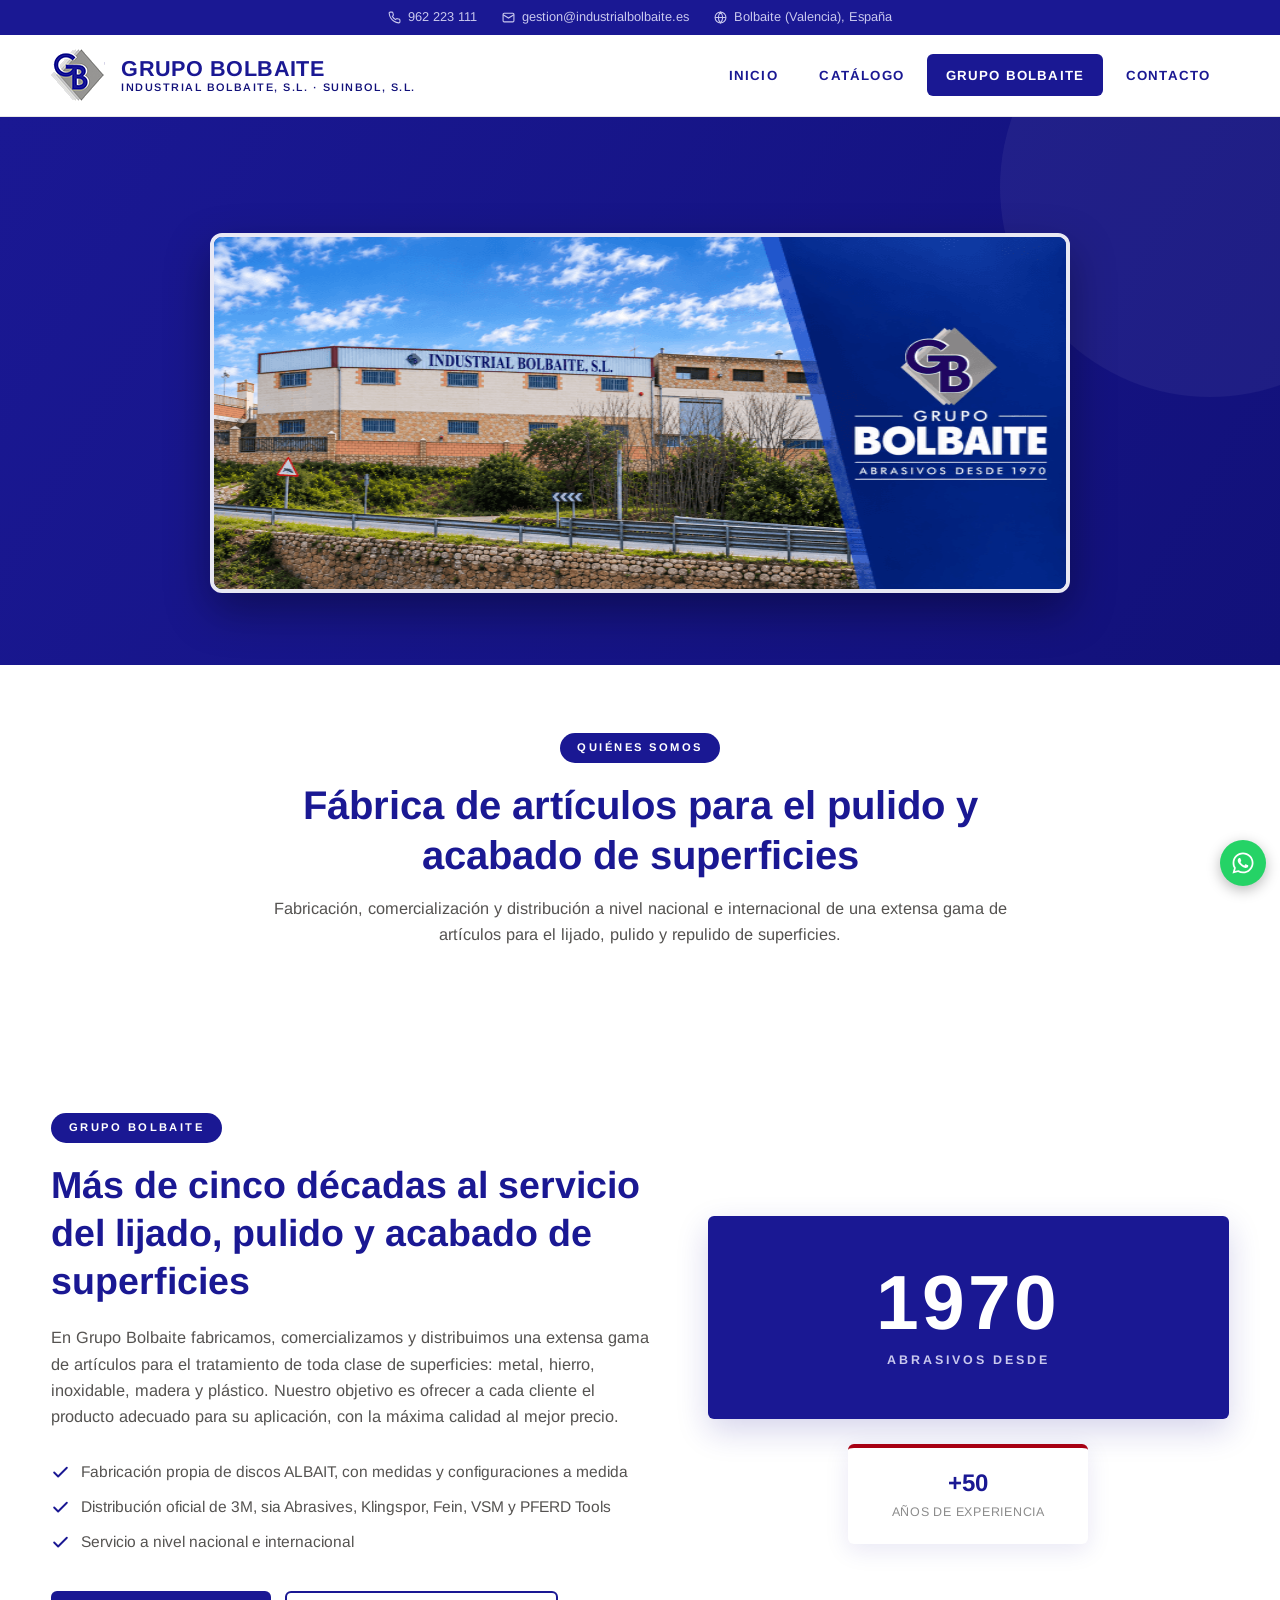
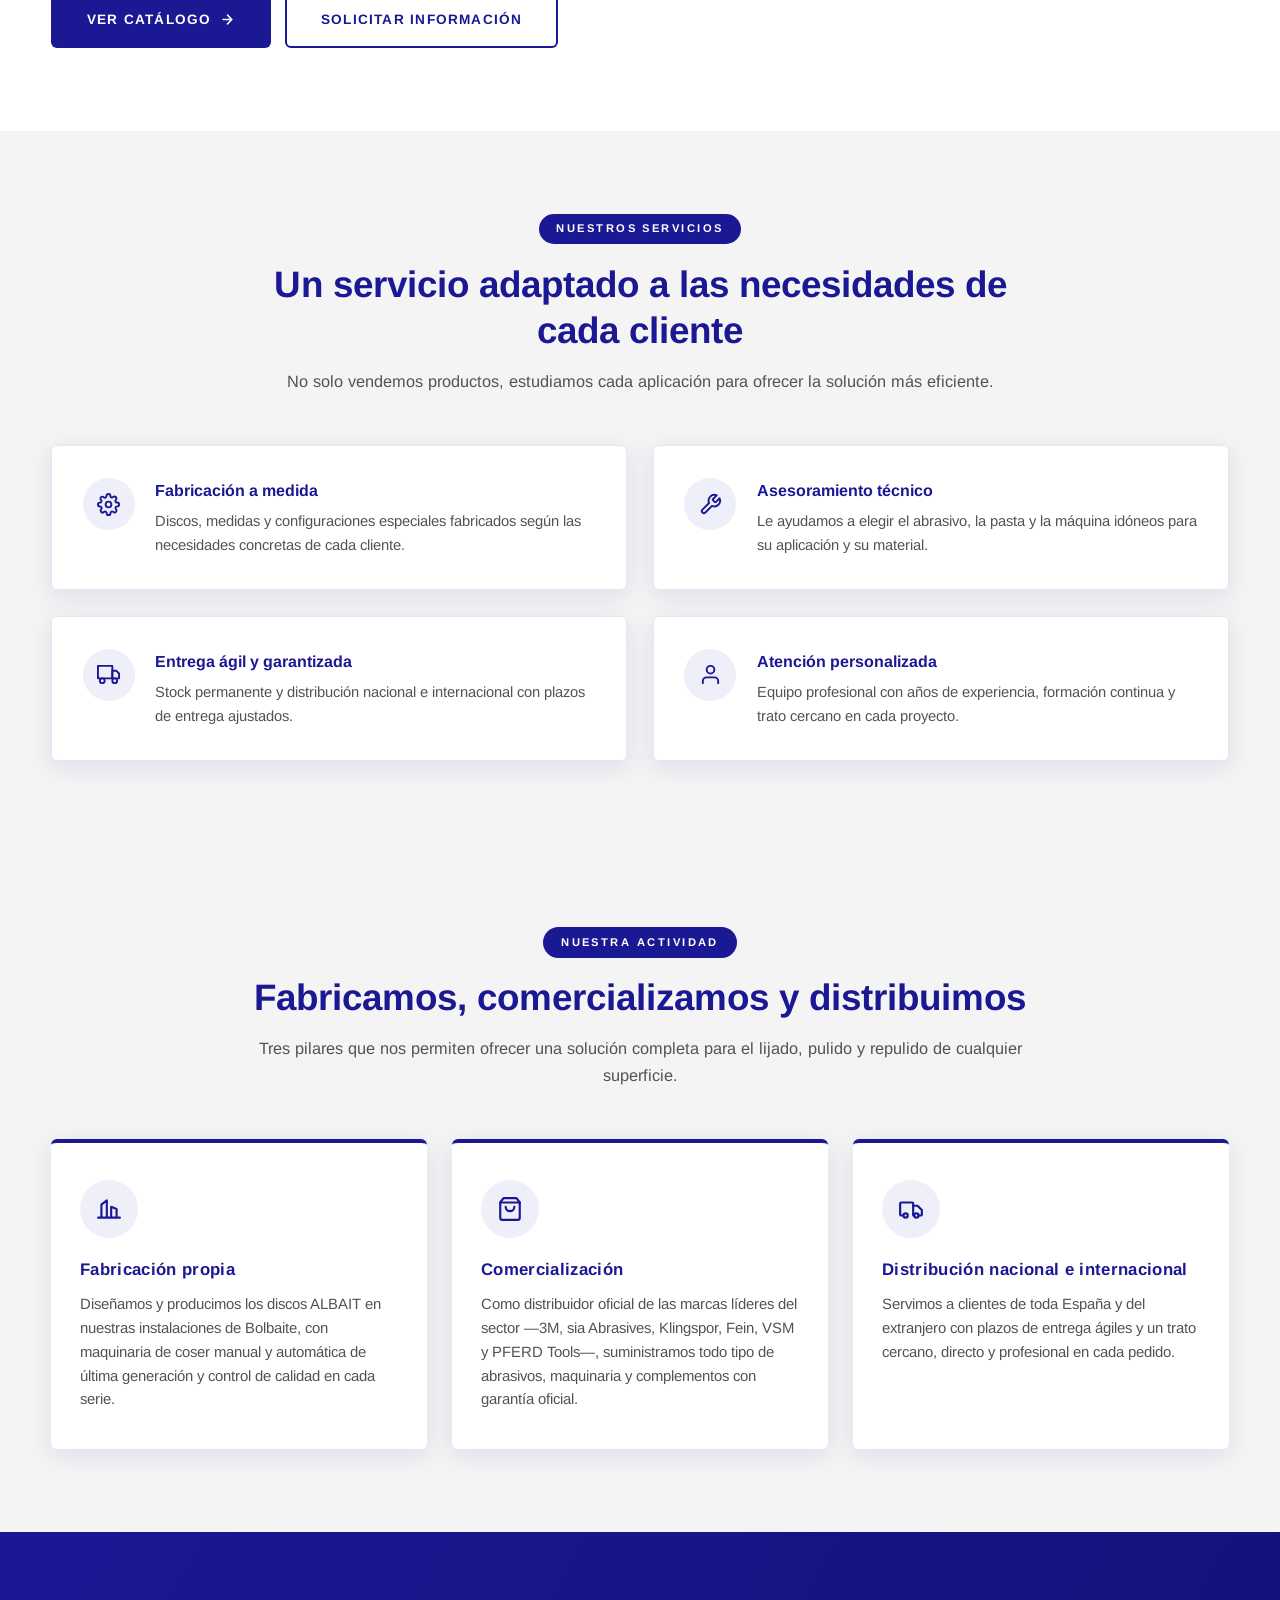
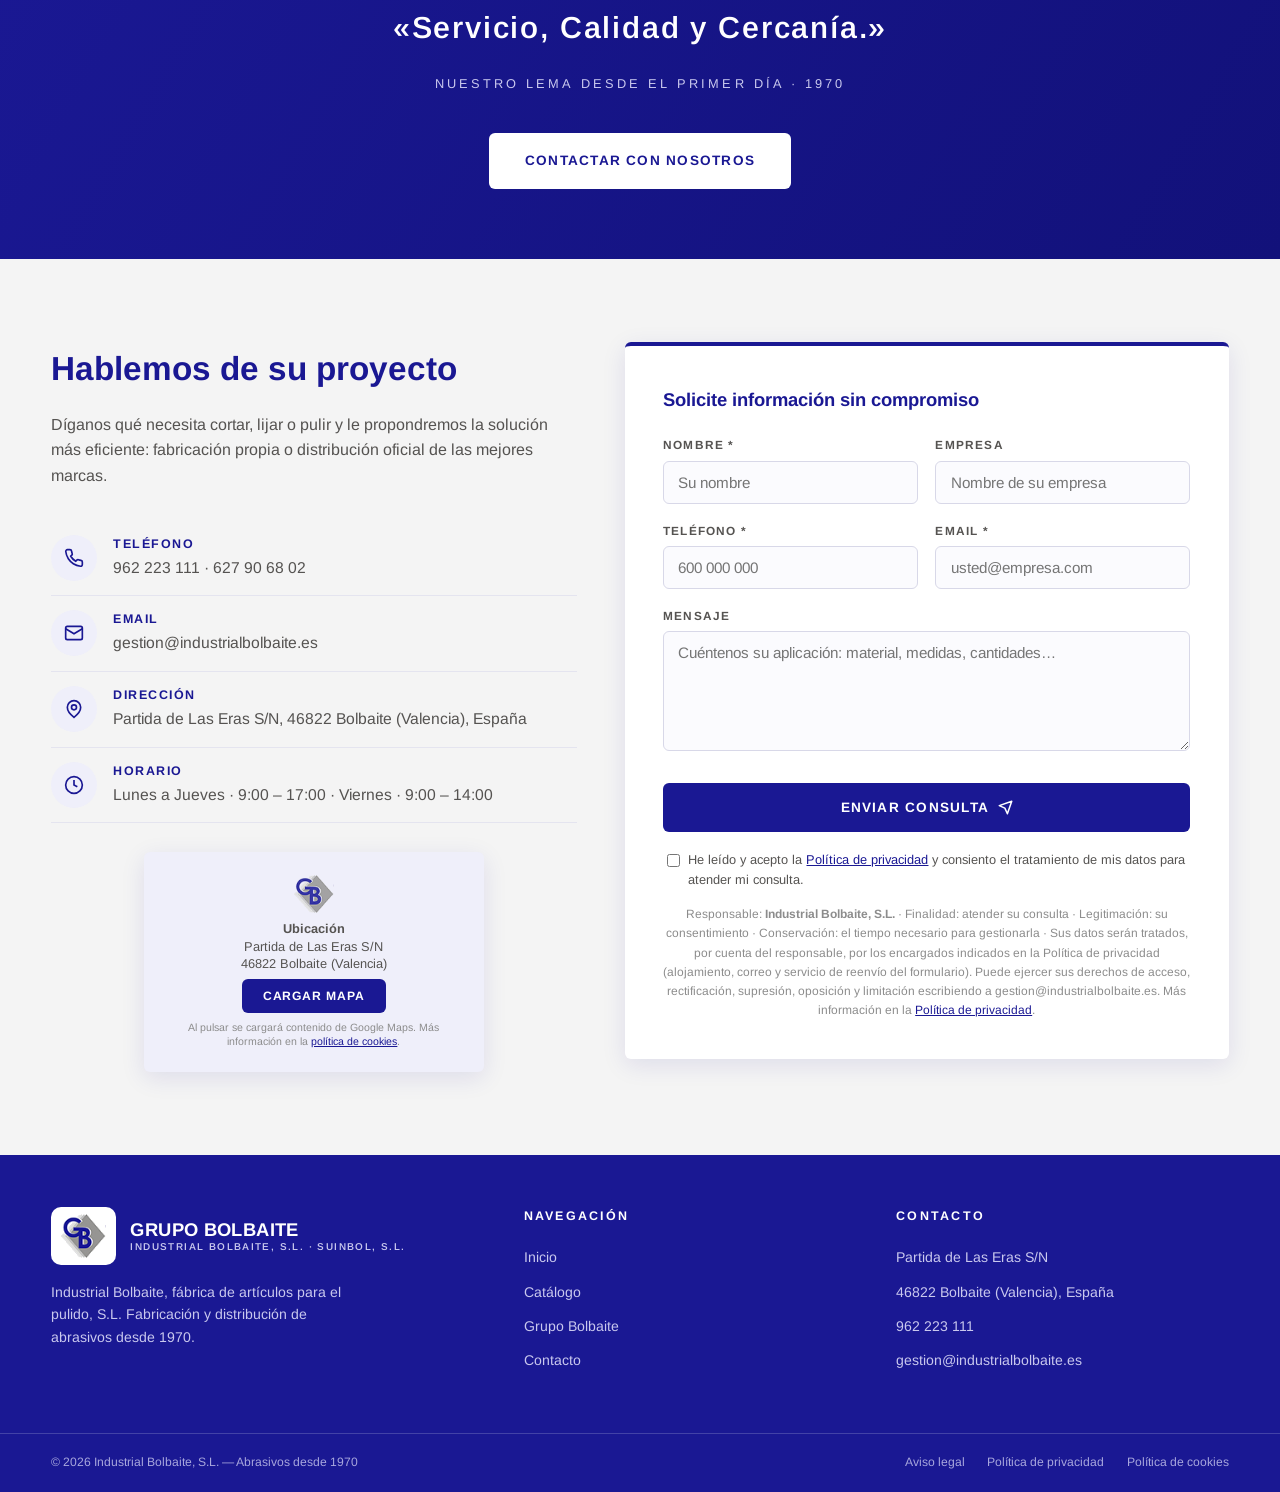
<file: grupo-bolbaite.html>
<!DOCTYPE html>
<html lang="es">
<head>
<meta charset="UTF-8">
<meta name="viewport" content="width=device-width, initial-scale=1.0">
<title>Grupo Bolbaite | Fábrica de artículos para el pulido y acabado de superficies</title>
    <link rel="canonical" href="https://www.industrialbolbaite.es/grupo-bolbaite">
    <meta property="og:type" content="website">
    <meta property="og:site_name" content="Grupo Bolbaite">
    <meta property="og:url" content="https://www.industrialbolbaite.es/grupo-bolbaite">
    <meta property="og:title" content="Grupo Bolbaite | Fábrica de artículos para el pulido y acabado de superficies">
    <meta property="og:description" content="Fabricación, comercialización y distribución a nivel nacional e internacional de artículos para el lijado, pulido y repulido de superficies desde 1970.">
    <meta property="og:image" content="https://www.industrialbolbaite.es/assets/img/logo-marca-bolbaite.png">
    <meta property="og:locale" content="es_ES">
    <meta name="twitter:card" content="summary">
<meta name="description" content="Fabricación, comercialización y distribución a nivel nacional e internacional de una extensa gama de artículos para el lijado, pulido y repulido de superficies. Servicio, Calidad y Precio desde 1970.">
<link rel="icon" type="image/png" href="assets/img/logo-marca-bolbaite.png">
<link href="assets/fonts/arimo.css" rel="stylesheet">
<style>
/* ============================================================
   GRUPO BOLBAITE — Grupo Bolbaite
   Colores de marca: azul #1a1893 · gris #555351 · rojo #a70013
   ============================================================ */
:root{
  --azul:#1a1893;
  --azul-oscuro:#12117a;
  --azul-suave:#efeffa;
  --rojo:#a70013;
  --gris:#555351;
  --gris-claro:#8c8c8c;
  --gris-fondo:#f4f4f4;
  --blanco:#ffffff;
  --radio:6px;
  --sombra:0 6px 24px rgba(26,24,147,.10);
  --sombra-fuerte:0 12px 32px rgba(26,24,147,.18);
}
*{margin:0;padding:0;box-sizing:border-box;}
html{scroll-behavior:smooth;}
body{
  font-family:'Arimo',Arial,Helvetica,sans-serif;
  color:var(--gris);
  background:var(--blanco);
  line-height:1.6;
}
img{max-width:100%;display:block;}
a{text-decoration:none;color:inherit;}
.container{width:min(1180px,92%);margin:0 auto;}

/* ---------- Cabecera ---------- */
.topbar{
  background:var(--azul);
  color:#c9c8ee;
  font-size:.8rem;
  padding:.45rem 0;
}
.topbar .container{display:flex;justify-content:center;gap:1.6rem;flex-wrap:wrap;text-align:center;}
.topbar a{display:inline-flex;align-items:center;gap:.4rem;transition:color .2s;}
.topbar a:hover{color:#fff;}
.topbar svg{width:13px;height:13px;flex:none;}
header.cabecera{
  background:var(--blanco);
  border-bottom:1px solid #e8e8e8;
  position:sticky;top:0;z-index:1000;
}
.cabecera-inner{
  display:flex;align-items:center;justify-content:space-between;
  padding:.9rem 0;gap:1rem;flex-wrap:wrap;
}
.marca{display:flex;align-items:center;gap:1rem;}
.marca img{height:52px;width:auto;}
.marca-texto{display:flex;flex-direction:column;line-height:1.15;}
.marca-texto strong{
  font-size:1.35rem;font-weight:800;letter-spacing:.02em;
  color:var(--azul);white-space:nowrap;
}
.marca-texto small{
  font-size:.68rem;font-weight:600;letter-spacing:.14em;
  text-transform:uppercase;color:var(--azul-oscuro);white-space:nowrap;
}
.pie-marca{display:flex;align-items:center;gap:.9rem;margin-bottom:1rem;}
.pie-logo-chip{
  display:inline-flex;align-items:center;background:#fff;
  border-radius:10px;padding:.45rem .6rem;
}
.pie-logo-chip img{height:44px;width:auto;display:block;}
.pie-marca-texto{display:flex;flex-direction:column;line-height:1.15;}
.pie-marca-texto strong{
  font-size:1.15rem;font-weight:800;letter-spacing:.02em;color:#fff;white-space:nowrap;
}
.pie-marca-texto small{
  font-size:.62rem;font-weight:600;letter-spacing:.14em;
  text-transform:uppercase;color:#c9c8ee;white-space:nowrap;
}
.burger{
  display:none;background:none;border:1.5px solid var(--azul);
  border-radius:var(--radio);padding:.45rem .6rem;cursor:pointer;
}
.burger svg{width:22px;height:22px;stroke:var(--azul);}
.nav-principal ul{list-style:none;display:flex;gap:.3rem;}
.nav-principal a{
  display:block;color:var(--azul);font-size:.83rem;font-weight:700;
  letter-spacing:.09em;text-transform:uppercase;
  padding:.65rem 1.15rem;border-radius:var(--radio);
  transition:background .2s,color .2s;
}
.nav-principal a:hover,
.nav-principal a.activo{background:var(--azul);color:#fff;}

/* ---------- Botones ---------- */
.btn{
  display:inline-flex;align-items:center;justify-content:center;gap:.55rem;
  font-family:inherit;font-size:.85rem;font-weight:700;
  letter-spacing:.09em;text-transform:uppercase;
  padding:.95rem 2.1rem;border-radius:var(--radio);
  border:2px solid transparent;cursor:pointer;
  transition:all .22s ease;
}
.btn svg{width:15px;height:15px;flex:none;}
.btn-azul{background:var(--azul);color:#fff;}
.btn-azul:hover{background:var(--azul-oscuro);transform:translateY(-2px);box-shadow:var(--sombra-fuerte);}
.btn-blanco{background:#fff;color:var(--azul);}
.btn-blanco:hover{background:var(--azul);color:#fff;transform:translateY(-2px);}
.btn-outline{background:transparent;color:var(--azul);border-color:var(--azul);}
.btn-outline:hover{background:var(--azul);color:#fff;transform:translateY(-2px);}
.btn-rojo{background:var(--rojo);color:#fff;}
.btn-rojo:hover{background:#8a000f;transform:translateY(-2px);box-shadow:0 12px 32px rgba(167,0,19,.25);}

/* ---------- Hero de página interior ---------- */
.hero-interior{
  position:relative;
  background:linear-gradient(120deg,var(--azul) 0%,var(--azul-oscuro) 100%);
  color:#fff;text-align:center;
  padding:4.5rem 1rem;
  overflow:hidden;
}
.hero-interior .hero-imagen{
  max-width:860px;margin:2.8rem auto 0;
  position:relative;z-index:2;
  border-radius:12px;overflow:hidden;
  border:4px solid rgba(255,255,255,.9);
  box-shadow:0 18px 44px rgba(0,0,0,.35);
  transition:transform .3s ease;
}
.hero-interior .hero-imagen:hover{transform:translateY(-4px);}
.hero-interior .hero-imagen img{width:100%;display:block;}

/* ---------- Introducción bajo el hero ---------- */
.titulo-intro{
  color:var(--azul);font-size:clamp(1.7rem,3.4vw,2.5rem);
  font-weight:700;line-height:1.25;
}
.hero-interior::after{
  content:"";position:absolute;right:-140px;top:-140px;
  width:420px;height:420px;border-radius:50%;
  background:rgba(255,255,255,.05);
}
.hero-interior .etiqueta-hero{
  display:inline-block;background:rgba(255,255,255,.14);
  border:1px solid rgba(255,255,255,.35);
  font-size:.7rem;font-weight:700;letter-spacing:.22em;text-transform:uppercase;
  padding:.4rem 1.2rem;border-radius:99px;margin-bottom:1.3rem;
}
.hero-interior h1{
  font-size:clamp(2rem,5vw,3.6rem);
  font-weight:700;letter-spacing:.1em;text-transform:uppercase;
  line-height:1.15;
}
.hero-interior .separador{
  width:88px;height:4px;background:#fff;
  margin:1.4rem auto;border-radius:2px;
}
.hero-interior p{
  max-width:820px;margin:0 auto;
  font-size:clamp(.95rem,1.8vw,1.12rem);
  color:#e6e6ff;
}

/* ---------- Secciones genéricas ---------- */
section.bloque{padding:5.2rem 0;}
section.bloque.fondo-gris{background:var(--gris-fondo);}
.encabezado-seccion{text-align:center;max-width:780px;margin:0 auto 3.2rem;}
.encabezado-seccion .etiqueta{
  display:inline-block;background:var(--azul);color:#fff;
  font-size:.7rem;font-weight:700;letter-spacing:.22em;text-transform:uppercase;
  padding:.38rem 1.1rem;border-radius:99px;margin-bottom:1.1rem;
}
.encabezado-seccion h2{
  color:var(--azul);font-size:clamp(1.55rem,3vw,2.3rem);
  font-weight:700;line-height:1.25;
}
.encabezado-seccion p{margin-top:.9rem;font-size:1.02rem;}

/* ---------- Presentación texto + datos ---------- */
.presentacion{
  display:grid;grid-template-columns:1.15fr 1fr;gap:3.6rem;align-items:center;
}
.presentacion h2{
  color:var(--azul);font-size:clamp(1.6rem,3vw,2.35rem);
  font-weight:700;line-height:1.28;
}
.presentacion h2 em{font-style:normal;color:var(--azul);}
.presentacion > div > p{margin:1.2rem 0 1.6rem;font-size:1.02rem;}
.lista-check{list-style:none;margin-bottom:2rem;}
.lista-check li{
  display:flex;gap:.7rem;align-items:flex-start;
  padding:.32rem 0;font-size:.97rem;
}
.lista-check svg{
  width:19px;height:19px;flex:none;margin-top:.22rem;
  color:var(--azul);
}
.acciones{display:flex;gap:.9rem;flex-wrap:wrap;}
.tarjeta-desde{
  background:var(--azul);color:#fff;border-radius:var(--radio);
  box-shadow:var(--sombra-fuerte);
  padding:3rem 2.6rem;text-align:center;
}
.tarjeta-desde .anio{
  font-size:clamp(3.4rem,7vw,4.8rem);font-weight:800;line-height:1;
  letter-spacing:.04em;
}
.tarjeta-desde .texto-anio{
  font-size:.78rem;font-weight:700;letter-spacing:.24em;
  text-transform:uppercase;color:#c9c8ee;margin-top:.6rem;
}
.mini-datos{
  display:flex;justify-content:center;gap:1.2rem;margin-top:1.6rem;
}
.mini-datos .mini-dato{flex:0 1 240px;}
.mini-dato{
  background:#fff;border-radius:var(--radio);border-top:4px solid var(--rojo);
  box-shadow:var(--sombra);padding:1.3rem 1.2rem;text-align:center;
}
.mini-dato b{
  display:block;color:var(--azul);font-size:1.5rem;font-weight:800;line-height:1.2;
}
.mini-dato span{font-size:.78rem;letter-spacing:.06em;text-transform:uppercase;color:var(--gris-claro);}

/* ---------- Actividad (3 pilares) ---------- */
.grid-actividad{
  display:grid;grid-template-columns:repeat(3,1fr);gap:1.6rem;
}
.actividad-card{
  background:#fff;border-radius:var(--radio);
  border-top:4px solid var(--azul);
  box-shadow:var(--sombra);
  padding:2.3rem 1.8rem;
  transition:transform .25s,box-shadow .25s;
}
.actividad-card:hover{transform:translateY(-6px);box-shadow:var(--sombra-fuerte);}
.icono-circulo{
  width:58px;height:58px;border-radius:50%;
  background:var(--azul-suave);color:var(--azul);
  display:flex;align-items:center;justify-content:center;
  margin-bottom:1.2rem;
}
.icono-circulo svg{width:26px;height:26px;}
.actividad-card h3{
  color:var(--azul);font-size:1.05rem;font-weight:700;
  margin-bottom:.6rem;letter-spacing:.02em;
}
.actividad-card p{font-size:.93rem;}

/* ---------- Gama de productos ---------- */
.grid-productos{
  display:grid;grid-template-columns:repeat(4,1fr);gap:1.4rem;
}
.producto-card{
  background:#fff;border-radius:var(--radio);
  border:1px solid #e6e6f2;
  box-shadow:var(--sombra);
  padding:2rem 1.4rem;text-align:center;
  transition:transform .25s,box-shadow .25s,border-color .25s;
}
.producto-card:hover{
  transform:translateY(-6px);box-shadow:var(--sombra-fuerte);
  border-color:var(--azul);
}
.producto-card .icono-circulo{margin:0 auto 1.1rem;}
.producto-card h3{
  color:var(--azul);font-size:.98rem;font-weight:700;
  margin-bottom:.4rem;letter-spacing:.02em;
}
.producto-card p{font-size:.85rem;color:var(--gris-claro);}
.nota-productos{
  text-align:center;margin-top:2.4rem;
}
.nota-productos p{font-size:.92rem;color:var(--gris-claro);margin-bottom:1.4rem;}
.centro-acciones{text-align:center;margin-top:2.4rem;}

/* ---------- Servicios ---------- */
.grid-servicios{
  display:grid;grid-template-columns:repeat(2,1fr);gap:1.6rem;
}
.servicio-card{
  background:#fff;border-radius:var(--radio);
  border:1px solid #e6e6f2;box-shadow:var(--sombra);
  padding:2rem 1.9rem;display:flex;gap:1.3rem;align-items:flex-start;
  transition:transform .25s,box-shadow .25s;
}
.servicio-card:hover{transform:translateY(-5px);box-shadow:var(--sombra-fuerte);}
.servicio-card .icono-circulo{width:52px;height:52px;flex:none;margin:0;}
.servicio-card .icono-circulo svg{width:23px;height:23px;}
.servicio-card h3{
  color:var(--azul);font-size:1rem;font-weight:700;margin-bottom:.4rem;
}
.servicio-card p{font-size:.92rem;}

/* ---------- Lema ---------- */
section.lema{
  background:linear-gradient(120deg,var(--azul) 0%,var(--azul-oscuro) 100%);
  color:#fff;text-align:center;padding:4.4rem 0;
}
section.lema blockquote{
  font-size:clamp(1.3rem,2.6vw,1.9rem);font-weight:600;
  letter-spacing:.06em;max-width:820px;margin:0 auto 1.4rem;
}
section.lema blockquote span{color:#fff;}
section.lema cite{
  display:block;font-style:normal;font-size:.8rem;
  letter-spacing:.24em;text-transform:uppercase;color:#c9c8ee;
  margin-bottom:2.4rem;
}

/* ---------- Contacto ---------- */
.contacto-grid{
  display:grid;grid-template-columns:1fr 1.15fr;gap:3rem;align-items:start;
}
.info-contacto h2{
  color:var(--azul);font-size:clamp(1.5rem,2.6vw,2.1rem);
  font-weight:700;margin-bottom:1rem;
}
.info-contacto > p{margin-bottom:2rem;font-size:1rem;}
.dato-contacto{
  display:flex;gap:1rem;align-items:flex-start;padding:.9rem 0;
  border-bottom:1px solid #e4e4ef;
}
.dato-contacto:last-of-type{border-bottom:none;}
.dato-contacto .icono-circulo{width:46px;height:46px;margin:0;flex:none;}
.dato-contacto .icono-circulo svg{width:20px;height:20px;}
.dato-contacto b{
  display:block;color:var(--azul);font-size:.78rem;font-weight:700;
  letter-spacing:.12em;text-transform:uppercase;
}
.dato-contacto a,.dato-contacto span.val{font-size:.98rem;color:var(--gris);}
.dato-contacto a:hover{color:var(--azul);text-decoration:underline;}
.mapa-contacto{margin-top:1.8rem;position:relative;}
.mapa-contacto .mapa-enlace{position:absolute;inset:0;z-index:2;border-radius:var(--radio);}
.mapa-contacto .mapa-enlace:hover{box-shadow:0 0 0 3px rgba(167,0,19,.35);}
.mapa-contacto iframe{
  display:block;width:100%;max-width:340px;height:220px;margin:0 auto;border:0;
  border-radius:var(--radio);box-shadow:var(--sombra);
}
/* El mapa solo se carga si el usuario pulsa "Cargar mapa" (ver política de cookies) */
.mapa-contacto.sin-consentimiento .mapa-enlace{display:none;}
.mapa-placeholder{
  width:100%;max-width:340px;height:220px;margin:0 auto;
  border-radius:var(--radio);box-shadow:var(--sombra);
  background:var(--azul-suave);
  display:flex;flex-direction:column;align-items:center;justify-content:center;
  gap:.45rem;padding:1rem;text-align:center;
}
.mapa-placeholder img{height:38px;width:auto;opacity:.85;}
.mapa-placeholder p{font-size:.8rem;color:var(--gris);line-height:1.35;}
.mapa-placeholder .btn-cargar-mapa{
  font-family:inherit;font-size:.76rem;font-weight:700;letter-spacing:.08em;text-transform:uppercase;
  background:var(--azul);color:#fff;border:none;border-radius:var(--radio);
  padding:.6rem 1.3rem;cursor:pointer;transition:background .2s;
}
.mapa-placeholder .btn-cargar-mapa:hover{background:var(--azul-oscuro);}
.mapa-placeholder small{font-size:.66rem;color:var(--gris-claro);max-width:280px;line-height:1.4;}
.mapa-placeholder small a{color:var(--azul);text-decoration:underline;}
.form-contacto{
  background:#fff;border-radius:var(--radio);
  box-shadow:var(--sombra);padding:2.4rem;
  border-top:4px solid var(--azul);
}
.form-contacto h3{
  color:var(--azul);font-size:1.15rem;font-weight:700;margin-bottom:1.4rem;
}
.campo{margin-bottom:1.1rem;}
.campo label{
  display:block;font-size:.74rem;font-weight:700;
  letter-spacing:.1em;text-transform:uppercase;color:var(--gris);
  margin-bottom:.35rem;
}
.campo input,.campo select,.campo textarea{
  width:100%;font-family:inherit;font-size:.95rem;color:var(--gris);
  padding:.75rem .9rem;border:1.5px solid #d8d8e8;border-radius:var(--radio);
  background:#fbfbfe;transition:border-color .2s;
}
.campo input:focus,.campo select:focus,.campo textarea:focus{
  outline:none;border-color:var(--azul);background:#fff;
}
.campo textarea{resize:vertical;min-height:120px;}
.campos-dobles{display:grid;grid-template-columns:1fr 1fr;gap:1.1rem;}
.form-contacto .btn{width:100%;margin-top:.4rem;}
.consentimiento{
  display:flex;gap:.55rem;align-items:flex-start;text-align:left;
  font-size:.8rem;color:var(--gris);margin-top:1.1rem;max-width:520px;margin-left:auto;margin-right:auto;
}
.consentimiento input{margin-top:.25rem;flex:none;accent-color:var(--azul);}
.consentimiento a{color:var(--azul);text-decoration:underline;}
.aviso-form{
  font-size:.75rem;color:var(--gris-claro);text-align:center;margin-top:.9rem;
}
.form-estado{
  font-size:.8rem;color:var(--rojo);text-align:center;margin-top:.8rem;
}
.form-exito{text-align:center;padding:.4rem 0;}
.form-exito .icono-exito{
  width:56px;height:56px;margin:0 auto 1.1rem;display:flex;align-items:center;justify-content:center;
  border-radius:50%;background:var(--azul);color:var(--blanco);
}
.form-exito .icono-exito svg{width:26px;height:26px;}
.form-exito h3{margin-bottom:.5rem;}
.form-exito p{font-size:.9rem;color:var(--gris);line-height:1.6;margin-bottom:1.4rem;}

/* ---------- Pie ---------- */
footer.pie{background:var(--azul);color:#fff;}
.pie-superior{
  display:grid;grid-template-columns:1.3fr 1fr 1fr;gap:2.5rem;
  padding:3.2rem 0;
}
.pie-superior p{font-size:.88rem;color:#c9c8ee;max-width:320px;}
.pie-col h4{
  font-size:.78rem;font-weight:700;letter-spacing:.18em;
  text-transform:uppercase;margin-bottom:1.1rem;color:#fff;
}
.pie-col ul{list-style:none;}
.pie-col li{margin-bottom:.55rem;}
.pie-col a,.pie-col span{font-size:.88rem;color:#c9c8ee;transition:color .2s;}
.pie-col a:hover{color:#fff;text-decoration:underline;}
.pie-inferior{
  border-top:1px solid rgba(255,255,255,.18);
  padding:1.2rem 0;display:flex;justify-content:space-between;
  align-items:center;gap:1rem;flex-wrap:wrap;
  font-size:.76rem;color:#a8a7dd;
}
.pie-inferior .legales{display:flex;gap:1.4rem;flex-wrap:wrap;}
.pie-inferior a:hover{color:#fff;}

/* ---------- Animación de aparición ---------- */
.revelar{opacity:0;transform:translateY(26px);transition:opacity .7s ease,transform .7s ease;}
.revelar.visible{opacity:1;transform:none;}

/* ---------- Responsive ---------- */
@media (max-width:960px){
  .presentacion{grid-template-columns:1fr;gap:2.6rem;}
  .contacto-grid{grid-template-columns:1fr;}
  .grid-productos{grid-template-columns:repeat(2,1fr);}
  .grid-actividad{grid-template-columns:1fr;}
  .grid-servicios{grid-template-columns:1fr;}
  .pie-superior{grid-template-columns:1fr 1fr;}
}
@media (max-width:700px){
  .burger{display:block;}
  .nav-principal{display:none;width:100%;}
  .nav-principal.abierto{display:block;}
  .nav-principal ul{flex-direction:column;gap:.25rem;}
  .nav-principal a{padding:.8rem 1rem;text-align:center;}
  .topbar .container{justify-content:center;}
  .marca img{height:42px;}
  .marca-texto strong{font-size:1.05rem;}
  .marca-texto small{font-size:.58rem;letter-spacing:.1em;}
  .grid-productos{grid-template-columns:1fr;}
  .campos-dobles{grid-template-columns:1fr;}
  .pie-superior{grid-template-columns:1fr;}
  .pie-inferior{justify-content:center;text-align:center;}
}
</style>
    <script type="application/ld+json">
    {
      "@context": "https://schema.org",
      "@type": "Organization",
      "name": "Industrial Bolbaite Fábrica de Artículos para el Pulido, S.L.",
      "alternateName": "Grupo Bolbaite",
      "url": "https://www.industrialbolbaite.es/",
      "logo": "https://www.industrialbolbaite.es/assets/img/logo-marca-bolbaite.png",
      "foundingDate": "1970",
      "description": "Fabricación, comercialización y distribución de artículos para el lijado, pulido y repulido de superficies. Distribuidor oficial de 3M, sia, Klingspor, Fein, VSM y PFERD Tools.",
      "address": {
        "@type": "PostalAddress",
        "streetAddress": "Partida de Las Eras S/N",
        "addressLocality": "Bolbaite",
        "addressRegion": "Valencia",
        "postalCode": "46822",
        "addressCountry": "ES"
      },
      "telephone": "+34962223111",
      "email": "gestion@industrialbolbaite.es"
    }
    </script>
</head>
<body id="inicio">

<!-- ============ TOPBAR ============ -->
<div class="topbar">
  <div class="container">
    <a href="tel:+34962223111">
      <svg viewBox="0 0 24 24" fill="none" stroke="currentColor" stroke-width="2"><path d="M22 16.92v3a2 2 0 0 1-2.18 2 19.79 19.79 0 0 1-8.63-3.07 19.5 19.5 0 0 1-6-6 19.79 19.79 0 0 1-3.07-8.67A2 2 0 0 1 4.11 2h3a2 2 0 0 1 2 1.72c.13.96.36 1.9.7 2.81a2 2 0 0 1-.45 2.11L8.09 9.91a16 16 0 0 0 6 6l1.27-1.27a2 2 0 0 1 2.11-.45c.91.34 1.85.57 2.81.7A2 2 0 0 1 22 16.92z"/></svg>
      962 223 111
    </a>
    <a href="mailto:gestion@industrialbolbaite.es">
      <svg viewBox="0 0 24 24" fill="none" stroke="currentColor" stroke-width="2"><rect x="2" y="4" width="20" height="16" rx="2"/><path d="m22 7-10 6L2 7"/></svg>
      gestion@industrialbolbaite.es
    </a>
    <a href="https://www.industrialbolbaite.es/grupo-bolbaite">
      <svg viewBox="0 0 24 24" fill="none" stroke="currentColor" stroke-width="2"><circle cx="12" cy="12" r="10"/><path d="M2 12h20M12 2a15.3 15.3 0 0 1 4 10 15.3 15.3 0 0 1-4 10 15.3 15.3 0 0 1-4-10 15.3 15.3 0 0 1 4-10z"/></svg>
      Bolbaite (Valencia), España
    </a>
  </div>
</div>

<!-- ============ CABECERA ============ -->
<header class="cabecera">
  <div class="container cabecera-inner">
    <a class="marca" href="index.html">
      <img src="assets/img/logo-marca-bolbaite.png" width="54" height="52" alt="Logo Grupo Bolbaite">
      <span class="marca-texto">
        <strong>GRUPO BOLBAITE</strong>
        <small>Industrial Bolbaite, S.L. · Suinbol, S.L.</small>
      </span>
    </a>
    <nav class="nav-principal" id="navPrincipal">
      <ul>
        <li><a href="index.html">Inicio</a></li>
        <li><a href="catalogo.html">Catálogo</a></li>
        <li><a href="grupo-bolbaite.html" class="activo">Grupo Bolbaite</a></li>
        <li><a href="#contacto">Contacto</a></li>
      </ul>
    </nav>
    <button class="burger" id="btnMenu" aria-label="Abrir menú">
      <svg viewBox="0 0 24 24" fill="none" stroke-width="2" stroke-linecap="round"><path d="M3 6h18M3 12h18M3 18h18"/></svg>
    </button>
  </div>
</header>

<!-- ============ HERO INTERIOR ============ -->
<section class="hero-interior">
  <div class="container">
    <figure class="hero-imagen">
      <img loading="lazy" src="assets/img/fabrica-pulido.png" width="704" height="352" alt="Fábrica de Industrial Bolbaite, S.L. — Grupo Bolbaite, abrasivos desde 1970">
    </figure>
  </div>
</section>

<!-- ============ INTRODUCCIÓN ============ -->
<section class="bloque" id="introduccion" style="padding-top:4.2rem;">
  <div class="container">
    <div class="encabezado-seccion revelar" style="margin-bottom:0;">
      <span class="etiqueta">Quiénes somos</span>
      <h1 class="titulo-intro">Fábrica de artículos para el pulido y acabado de superficies</h1>
      <p>Fabricación, comercialización y distribución a nivel nacional e internacional de una extensa gama de artículos para el lijado, pulido y repulido de superficies.</p>
    </div>
  </div>
</section>

<!-- ============ PRESENTACIÓN ============ -->
<section class="bloque" id="presentacion">
  <div class="container presentacion">
    <div class="revelar">
      <span style="display:inline-block;background:var(--azul);color:#fff;font-size:.7rem;font-weight:700;letter-spacing:.22em;text-transform:uppercase;padding:.38rem 1.1rem;border-radius:99px;margin-bottom:1.1rem;">Grupo Bolbaite</span>
      <h2>Más de cinco décadas al servicio del <em>lijado, pulido y acabado</em> de superficies</h2>
      <p>En Grupo Bolbaite fabricamos, comercializamos y distribuimos una extensa gama de artículos para el tratamiento de toda clase de superficies: metal, hierro, inoxidable, madera y plástico. Nuestro objetivo es ofrecer a cada cliente el producto adecuado para su aplicación, con la máxima calidad al mejor precio.</p>
      <ul class="lista-check">
        <li>
          <svg viewBox="0 0 24 24" fill="none" stroke="currentColor" stroke-width="2.4" stroke-linecap="round" stroke-linejoin="round"><path d="M20 6 9 17l-5-5"/></svg>
          Fabricación propia de discos ALBAIT, con medidas y configuraciones a medida
        </li>
        <li>
          <svg viewBox="0 0 24 24" fill="none" stroke="currentColor" stroke-width="2.4" stroke-linecap="round" stroke-linejoin="round"><path d="M20 6 9 17l-5-5"/></svg>
          Distribución oficial de 3M, sia Abrasives, Klingspor, Fein, VSM y PFERD Tools
        </li>
        <li>
          <svg viewBox="0 0 24 24" fill="none" stroke="currentColor" stroke-width="2.4" stroke-linecap="round" stroke-linejoin="round"><path d="M20 6 9 17l-5-5"/></svg>
          Servicio a nivel nacional e internacional
        </li>
      </ul>
      <div class="acciones">
        <a class="btn btn-azul" href="catalogo.html">
          Ver catálogo
          <svg viewBox="0 0 24 24" fill="none" stroke="currentColor" stroke-width="2.4" stroke-linecap="round" stroke-linejoin="round"><path d="M5 12h14M12 5l7 7-7 7"/></svg>
        </a>
        <a class="btn btn-outline" href="#contacto">Solicitar información</a>
      </div>
    </div>
    <div class="revelar">
      <div class="tarjeta-desde">
        <div class="anio">1970</div>
        <div class="texto-anio">Abrasivos desde</div>
      </div>
      <div class="mini-datos">
        <div class="mini-dato">
          <b>+50</b>
          <span>Años de experiencia</span>
        </div>
      </div>
    </div>
  </div>
</section>

<!-- ============ SERVICIOS ============ -->
<section class="bloque fondo-gris" id="servicios">
  <div class="container">
    <div class="encabezado-seccion revelar">
      <span class="etiqueta">Nuestros servicios</span>
      <h2>Un servicio adaptado a las necesidades de cada cliente</h2>
      <p>No solo vendemos productos, estudiamos cada aplicación para ofrecer la solución más eficiente.</p>
    </div>
    <div class="grid-servicios">
      <div class="servicio-card revelar">
        <div class="icono-circulo">
          <svg viewBox="0 0 24 24" fill="none" stroke="currentColor" stroke-width="2" stroke-linecap="round" stroke-linejoin="round"><circle cx="12" cy="12" r="3"/><path d="M19.4 15a1.65 1.65 0 0 0 .33 1.82l.06.06a2 2 0 1 1-2.83 2.83l-.06-.06a1.65 1.65 0 0 0-1.82-.33 1.65 1.65 0 0 0-1 1.51V21a2 2 0 1 1-4 0v-.09a1.65 1.65 0 0 0-1-1.51 1.65 1.65 0 0 0-1.82.33l-.06.06a2 2 0 1 1-2.83-2.83l.06-.06a1.65 1.65 0 0 0 .33-1.82 1.65 1.65 0 0 0-1.51-1H3a2 2 0 1 1 0-4h.09a1.65 1.65 0 0 0 1.51-1 1.65 1.65 0 0 0-.33-1.82l-.06-.06a2 2 0 1 1 2.83-2.83l.06.06a1.65 1.65 0 0 0 1.82.33h.01a1.65 1.65 0 0 0 1-1.51V3a2 2 0 1 1 4 0v.09a1.65 1.65 0 0 0 1 1.51h.01a1.65 1.65 0 0 0 1.82-.33l.06-.06a2 2 0 1 1 2.83 2.83l-.06.06a1.65 1.65 0 0 0-.33 1.82v.01a1.65 1.65 0 0 0 1.51 1H21a2 2 0 1 1 0 4h-.09a1.65 1.65 0 0 0-1.51 1z"/></svg>
        </div>
        <div>
          <h3>Fabricación a medida</h3>
          <p>Discos, medidas y configuraciones especiales fabricados según las necesidades concretas de cada cliente.</p>
        </div>
      </div>
      <div class="servicio-card revelar">
        <div class="icono-circulo">
          <svg viewBox="0 0 24 24" fill="none" stroke="currentColor" stroke-width="2" stroke-linecap="round" stroke-linejoin="round"><path d="M14.7 6.3a1 1 0 0 0 0 1.4l1.6 1.6a1 1 0 0 0 1.4 0l3.77-3.77a6 6 0 0 1-7.94 7.94l-6.91 6.91a2.12 2.12 0 0 1-3-3l6.91-6.91a6 6 0 0 1 7.94-7.94l-3.76 3.76z"/></svg>
        </div>
        <div>
          <h3>Asesoramiento técnico</h3>
          <p>Le ayudamos a elegir el abrasivo, la pasta y la máquina idóneos para su aplicación y su material.</p>
        </div>
      </div>
      <div class="servicio-card revelar">
        <div class="icono-circulo">
          <svg viewBox="0 0 24 24" fill="none" stroke="currentColor" stroke-width="2" stroke-linecap="round" stroke-linejoin="round"><rect x="1" y="3" width="15" height="13"/><path d="M16 8h4l3 3v5h-7V8z"/><circle cx="5.5" cy="18.5" r="2.5"/><circle cx="18.5" cy="18.5" r="2.5"/></svg>
        </div>
        <div>
          <h3>Entrega ágil y garantizada</h3>
          <p>Stock permanente y distribución nacional e internacional con plazos de entrega ajustados.</p>
        </div>
      </div>
      <div class="servicio-card revelar">
        <div class="icono-circulo">
          <svg viewBox="0 0 24 24" fill="none" stroke="currentColor" stroke-width="2" stroke-linecap="round" stroke-linejoin="round"><path d="M20 21v-2a4 4 0 0 0-4-4H8a4 4 0 0 0-4 4v2"/><circle cx="12" cy="7" r="4"/></svg>
        </div>
        <div>
          <h3>Atención personalizada</h3>
          <p>Equipo profesional con años de experiencia, formación continua y trato cercano en cada proyecto.</p>
        </div>
      </div>
    </div>
  </div>
</section>


<!-- ============ NUESTRA ACTIVIDAD ============ -->
<section class="bloque fondo-gris" id="actividad">
  <div class="container">
    <div class="encabezado-seccion revelar">
      <span class="etiqueta">Nuestra actividad</span>
      <h2>Fabricamos, comercializamos y distribuimos</h2>
      <p>Tres pilares que nos permiten ofrecer una solución completa para el lijado, pulido y repulido de cualquier superficie.</p>
    </div>
    <div class="grid-actividad">
      <div class="actividad-card revelar">
        <div class="icono-circulo">
          <svg viewBox="0 0 24 24" fill="none" stroke="currentColor" stroke-width="2" stroke-linecap="round" stroke-linejoin="round"><path d="M2 20h20M5 20V8l5-4v16M14 20V10l5 2v8"/></svg>
        </div>
        <h3>Fabricación propia</h3>
        <p>Diseñamos y producimos los discos ALBAIT en nuestras instalaciones de Bolbaite, con maquinaria de coser manual y automática de última generación y control de calidad en cada serie.</p>
      </div>
      <div class="actividad-card revelar">
        <div class="icono-circulo">
          <svg viewBox="0 0 24 24" fill="none" stroke="currentColor" stroke-width="2" stroke-linecap="round" stroke-linejoin="round"><path d="M6 2 3 6v14a2 2 0 0 0 2 2h14a2 2 0 0 0 2-2V6l-3-4z"/><path d="M3 6h18"/><path d="M16 10a4 4 0 0 1-8 0"/></svg>
        </div>
        <h3>Comercialización</h3>
        <p>Como distribuidor oficial de las marcas líderes del sector —3M, sia Abrasives, Klingspor, Fein, VSM y PFERD Tools—, suministramos todo tipo de abrasivos, maquinaria y complementos con garantía oficial.</p>
      </div>
      <div class="actividad-card revelar">
        <div class="icono-circulo">
          <svg viewBox="0 0 24 24" fill="none" stroke="currentColor" stroke-width="2" stroke-linecap="round" stroke-linejoin="round"><path d="M5 18H3c-.6 0-1-.4-1-1V7c0-.6.4-1 1-1h10c.6 0 1 .4 1 1v11"/><path d="M14 9h4l4 4v4c0 .6-.4 1-1 1h-2"/><circle cx="7" cy="18" r="2"/><circle cx="17" cy="18" r="2"/></svg>
        </div>
        <h3>Distribución nacional e internacional</h3>
        <p>Servimos a clientes de toda España y del extranjero con plazos de entrega ágiles y un trato cercano, directo y profesional en cada pedido.</p>
      </div>
    </div>
  </div>
</section>

<!-- ============ LEMA ============ -->
<section class="lema revelar">
  <div class="container">
    <blockquote>«<span>Servicio</span>, <span>Calidad</span> y <span>Cercanía</span>.»</blockquote>
    <cite>Nuestro lema desde el primer día · 1970</cite>
    <a class="btn btn-blanco" href="#contacto">Contactar con nosotros</a>
  </div>
</section>

<!-- ============ CONTACTO ============ -->
<section class="bloque fondo-gris" id="contacto">
  <div class="container contacto-grid">
    <div class="info-contacto revelar">
      <h2>Hablemos de su proyecto</h2>
      <p>Díganos qué necesita cortar, lijar o pulir y le propondremos la solución más eficiente: fabricación propia o distribución oficial de las mejores marcas.</p>
      <div class="dato-contacto">
        <div class="icono-circulo">
          <svg viewBox="0 0 24 24" fill="none" stroke="currentColor" stroke-width="2"><path d="M22 16.92v3a2 2 0 0 1-2.18 2 19.79 19.79 0 0 1-8.63-3.07 19.5 19.5 0 0 1-6-6 19.79 19.79 0 0 1-3.07-8.67A2 2 0 0 1 4.11 2h3a2 2 0 0 1 2 1.72c.13.96.36 1.9.7 2.81a2 2 0 0 1-.45 2.11L8.09 9.91a16 16 0 0 0 6 6l1.27-1.27a2 2 0 0 1 2.11-.45c.91.34 1.85.57 2.81.7A2 2 0 0 1 22 16.92z"/></svg>
        </div>
        <div>
          <b>Teléfono</b>
          <a href="tel:+34962223111">962 223 111</a> · <a href="tel:+34627906802">627 90 68 02</a>
        </div>
      </div>
      <div class="dato-contacto">
        <div class="icono-circulo">
          <svg viewBox="0 0 24 24" fill="none" stroke="currentColor" stroke-width="2"><rect x="2" y="4" width="20" height="16" rx="2"/><path d="m22 7-10 6L2 7"/></svg>
        </div>
        <div>
          <b>Email</b>
          <a href="mailto:gestion@industrialbolbaite.es">gestion@industrialbolbaite.es</a>
        </div>
      </div>
      <div class="dato-contacto">
        <div class="icono-circulo">
          <svg viewBox="0 0 24 24" fill="none" stroke="currentColor" stroke-width="2"><path d="M20 10c0 6-8 12-8 12s-8-6-8-12a8 8 0 0 1 16 0z"/><circle cx="12" cy="10" r="3"/></svg>
        </div>
        <div>
          <b>Dirección</b>
          <span class="val">Partida de Las Eras S/N, 46822 Bolbaite (Valencia), España</span>
        </div>
      </div>
      <div class="dato-contacto">
        <div class="icono-circulo">
          <svg viewBox="0 0 24 24" fill="none" stroke="currentColor" stroke-width="2"><circle cx="12" cy="12" r="10"/><path d="M12 6v6l4 2"/></svg>
        </div>
        <div>
          <b>Horario</b>
          <span class="val">Lunes a Jueves · 9:00 – 17:00 · Viernes · 9:00 – 14:00</span>
        </div>
      </div>
      <div class="mapa-contacto revelar sin-consentimiento">
        <a class="mapa-enlace" href="https://maps.app.goo.gl/PhKrFKdX9mVfKCm6A" target="_blank" rel="noopener" aria-label="Abrir ubicación de Industrial Bolbaite en Google Maps"></a>
        <div class="mapa-placeholder" data-mapa-src="https://www.google.com/maps?q=39.0655518%2C-0.6775448&output=embed">
          <img src="assets/img/logo-marca-bolbaite.png" width="54" height="52" alt="">
          <p><strong>Ubicación</strong><br>Partida de Las Eras S/N<br>46822 Bolbaite (Valencia)</p>
          <button type="button" class="btn-cargar-mapa">Cargar mapa</button>
          <small>Al pulsar se cargará contenido de Google Maps. Más información en la <a href="politica-cookies.html">política de cookies</a>.</small>
        </div>
      </div>
    </div>
    <form class="form-contacto revelar" id="formContacto" action="https://formsubmit.co/gestion@industrialbolbaite.es" method="POST">
      <input type="hidden" name="_subject" value="Nueva consulta desde la web — Grupo Bolbaite">
      <input type="hidden" name="_template" value="table">
      <input type="hidden" name="_captcha" value="false">
      <input type="text" name="_honey" style="display:none" tabindex="-1" autocomplete="off" aria-hidden="true">
      <div id="formCuerpo">
        <h3>Solicite información sin compromiso</h3>
        <div class="campos-dobles">
          <div class="campo">
            <label for="nombre">Nombre *</label>
            <input type="text" id="nombre" name="nombre" required placeholder="Su nombre" maxlength="80" autocomplete="name">
          </div>
          <div class="campo">
            <label for="empresa">Empresa</label>
            <input type="text" id="empresa" name="empresa" placeholder="Nombre de su empresa" maxlength="100" autocomplete="organization">
          </div>
        </div>
        <div class="campos-dobles">
          <div class="campo">
            <label for="telefono">Teléfono *</label>
            <input type="tel" id="telefono" name="telefono" required placeholder="600 000 000" maxlength="20" autocomplete="tel">
          </div>
          <div class="campo">
            <label for="email">Email *</label>
            <input type="email" id="email" name="email" required placeholder="usted@empresa.com" maxlength="120" autocomplete="email">
          </div>
        </div>
        <div class="campo">
          <label for="mensaje">Mensaje</label>
          <textarea id="mensaje" name="mensaje" placeholder="Cuéntenos su aplicación: material, medidas, cantidades…" maxlength="2000"></textarea>
        </div>
        <button type="submit" class="btn btn-azul">
          <span id="btnTexto">Enviar consulta</span>
          <svg viewBox="0 0 24 24" fill="none" stroke="currentColor" stroke-width="2.4" stroke-linecap="round" stroke-linejoin="round"><path d="m22 2-7 20-4-9-9-4 20-7z"/></svg>
        </button>
        <label class="consentimiento">
          <input type="checkbox" name="consentimiento" required>
          <span>He leído y acepto la <a href="politica-privacidad.html">Política de privacidad</a> y consiento el tratamiento de mis datos para atender mi consulta.</span>
        </label>
        <p class="aviso-form">Responsable: <strong>Industrial Bolbaite, S.L.</strong> · Finalidad: atender su consulta · Legitimación: su consentimiento · Conservación: el tiempo necesario para gestionarla · Sus datos serán tratados, por cuenta del responsable, por los encargados indicados en la Política de privacidad (alojamiento, correo y servicio de reenvío del formulario). Puede ejercer sus derechos de acceso, rectificación, supresión, oposición y limitación escribiendo a gestion@industrialbolbaite.es. Más información en la <a href="politica-privacidad.html" style="color:var(--azul);text-decoration:underline;">Política de privacidad</a>.</p>
        <p class="form-estado" id="formEstado" role="status" aria-live="polite" hidden></p>
      </div>
      <div class="form-exito" id="formExito" hidden>
        <div class="icono-exito">
          <svg viewBox="0 0 24 24" fill="none" stroke="currentColor" stroke-width="3" stroke-linecap="round" stroke-linejoin="round"><path d="M20 6 9 17l-5-5"/></svg>
        </div>
        <h3>¡Consulta enviada!</h3>
        <p>Gracias por escribirnos. Hemos recibido sus datos y le contactaremos a la mayor brevedad posible.</p>
        <button type="button" class="btn btn-azul" id="btnNuevoEnvio">Enviar otra consulta</button>
      </div>
    </form>
  </div>
</section>

<!-- ============ PIE ============ -->
<footer class="pie">
  <div class="container pie-superior">
    <div>
      <span class="pie-marca">
        <span class="pie-logo-chip">
          <img src="assets/img/logo-marca-bolbaite.png" width="54" height="52" alt="Logo Grupo Bolbaite">
        </span>
        <span class="pie-marca-texto">
          <strong>GRUPO BOLBAITE</strong>
          <small>Industrial Bolbaite, S.L. · Suinbol, S.L.</small>
        </span>
      </span>
      <p>Industrial Bolbaite, fábrica de artículos para el pulido, S.L. Fabricación y distribución de abrasivos desde 1970.</p>
    </div>
    <div class="pie-col">
      <h4>Navegación</h4>
      <ul>
        <li><a href="index.html">Inicio</a></li>
        <li><a href="catalogo.html">Catálogo</a></li>
        <li><a href="grupo-bolbaite.html">Grupo Bolbaite</a></li>
        <li><a href="#contacto">Contacto</a></li>
      </ul>
    </div>
    <div class="pie-col">
      <h4>Contacto</h4>
      <ul>
        <li><span>Partida de Las Eras S/N</span></li>
        <li><span>46822 Bolbaite (Valencia), España</span></li>
        <li><a href="tel:+34962223111">962 223 111</a></li>
        <li><a href="mailto:gestion@industrialbolbaite.es">gestion@industrialbolbaite.es</a></li>
      </ul>
    </div>
  </div>
  <div class="pie-inferior">
    <div class="container" style="display:flex;justify-content:space-between;align-items:center;gap:1rem;flex-wrap:wrap;">
      <span>© 2026 Industrial Bolbaite, S.L. — Abrasivos desde 1970</span>
      <div class="legales">
        <a href="aviso-legal.html">Aviso legal</a>
        <a href="politica-privacidad.html">Política de privacidad</a>
        <a href="politica-cookies.html">Política de cookies</a>
      </div>
    </div>
  </div>
</footer>

<script>
// Menú móvil
const btnMenu = document.getElementById('btnMenu');
const nav = document.getElementById('navPrincipal');
btnMenu.addEventListener('click', () => nav.classList.toggle('abierto'));
nav.querySelectorAll('a').forEach(a => a.addEventListener('click', () => nav.classList.remove('abierto')));

// Animación de aparición al hacer scroll
const observador = new IntersectionObserver(entradas => {
  entradas.forEach(e => { if (e.isIntersecting) { e.target.classList.add('visible'); observador.unobserve(e.target); } });
}, { threshold: .14 });
document.querySelectorAll('.revelar').forEach(el => observador.observe(el));

// Envío del formulario de contacto sin salir de la página (FormSubmit reenvía la consulta por email)
const formContacto = document.getElementById('formContacto');
formContacto.addEventListener('submit', async (e) => {
  e.preventDefault();
  const boton = formContacto.querySelector('button[type="submit"]');
  const btnTexto = document.getElementById('btnTexto');
  const formEstado = document.getElementById('formEstado');
  boton.disabled = true;
  btnTexto.textContent = 'Enviando…';
  formEstado.hidden = true;
  try {
    const respuesta = await fetch('https://formsubmit.co/ajax/gestion@industrialbolbaite.es', {
      method: 'POST',
      body: new FormData(formContacto),
      headers: { 'Accept': 'application/json' }
    });
    if (!respuesta.ok) throw new Error('Error en el envío');
    const resultado = await respuesta.json();
    if (String(resultado.success) !== 'true') throw new Error('Error en el envío');
    document.getElementById('formCuerpo').hidden = true;
    document.getElementById('formExito').hidden = false;
  } catch {
    formEstado.textContent = 'No se pudo enviar la consulta. Compruebe su conexión e inténtelo de nuevo, o llámenos al 962 223 111.';
    formEstado.hidden = false;
    boton.disabled = false;
    btnTexto.textContent = 'Enviar consulta';
  }
});
document.getElementById('btnNuevoEnvio').addEventListener('click', () => {
  formContacto.reset();
  document.getElementById('formExito').hidden = true;
  document.getElementById('formCuerpo').hidden = false;
  const boton = formContacto.querySelector('button[type="submit"]');
  boton.disabled = false;
  document.getElementById('btnTexto').textContent = 'Enviar consulta';
});

// Mapa de Google: solo se carga al pulsar "Cargar mapa" (ver política de cookies)
document.querySelectorAll('.mapa-placeholder').forEach(function (marcador) {
  marcador.querySelector('.btn-cargar-mapa').addEventListener('click', function () {
    var contenedor = marcador.closest('.mapa-contacto');
    var iframe = document.createElement('iframe');
    iframe.src = marcador.dataset.mapaSrc;
    iframe.title = 'Ubicación de Grupo Bolbaite en Bolbaite (Valencia)';
    iframe.setAttribute('allowfullscreen', '');
    iframe.setAttribute('referrerpolicy', 'no-referrer-when-downgrade');
    marcador.replaceWith(iframe);
    if (contenedor) contenedor.classList.remove('sin-consentimiento');
  });
});
</script>
<script src="assets/js/whatsapp-flotante.js" defer></script>
</body>
</html>
</file>
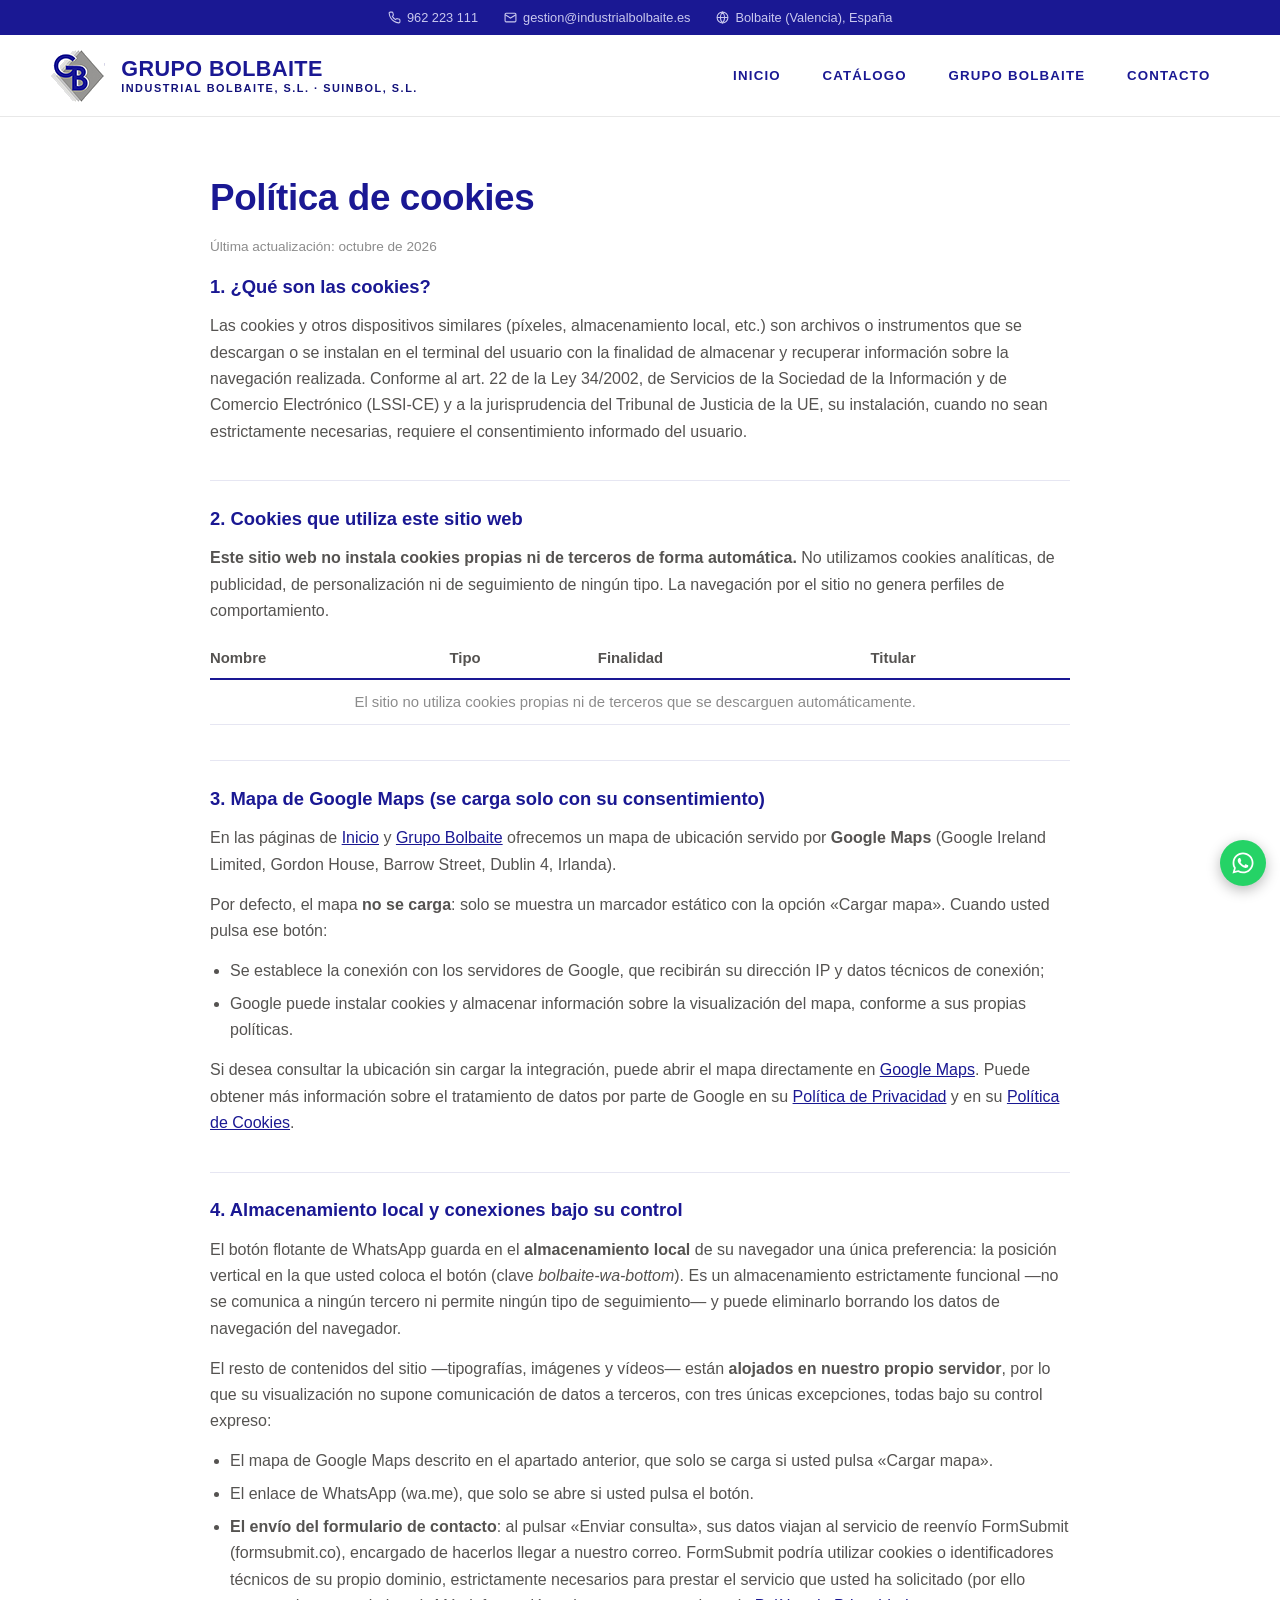
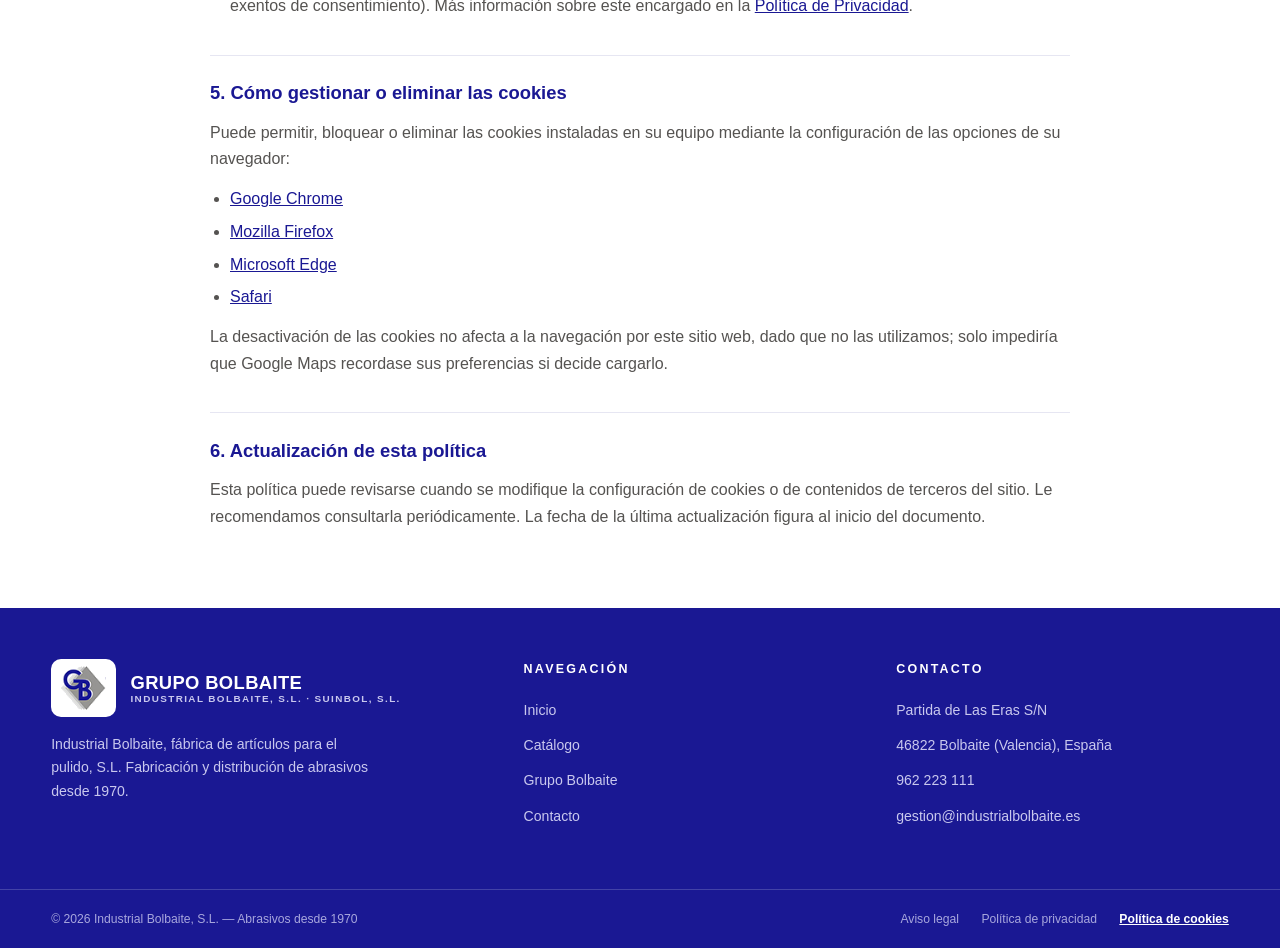
<file: politica-cookies.html>
<!DOCTYPE html>
<html lang="es">
<head>
<meta charset="UTF-8">
<meta name="viewport" content="width=device-width, initial-scale=1.0">
<title>Política de cookies — Grupo Bolbaite | Industrial Bolbaite, S.L.</title>
    <link rel="canonical" href="https://www.industrialbolbaite.es/politica-cookies">
<meta name="description" content="Política de cookies de Grupo Bolbaite (Industrial Bolbaite, S.L.): cookies utilizadas, mapa de Google cargado solo con su consentimiento y gestión de cookies en su navegador.">
<link rel="icon" type="image/png" href="assets/img/logo-marca-bolbaite.png">
<style>
/* ============================================================
   GRUPO BOLBAITE — Páginas legales
   Colores de marca: azul #1a1893 · gris #555351 · rojo #a70013
   ============================================================ */
:root{
  --azul:#1a1893;
  --azul-oscuro:#12117a;
  --azul-suave:#efeffa;
  --rojo:#a70013;
  --gris:#555351;
  --gris-claro:#8c8c8c;
  --gris-fondo:#f4f4f4;
  --blanco:#ffffff;
  --radio:6px;
  --sombra:0 6px 24px rgba(26,24,147,.10);
}
*{margin:0;padding:0;box-sizing:border-box;}
html{scroll-behavior:smooth;}
body{
  font-family:'Arimo',Arial,Helvetica,sans-serif;
  color:var(--gris);
  background:var(--blanco);
  line-height:1.65;
}
a{text-decoration:none;color:inherit;}
img{max-width:100%;display:block;}
.container{width:min(1180px,92%);margin:0 auto;}

/* ---------- Topbar ---------- */
.topbar{
  background:var(--azul);
  color:#c9c8ee;
  font-size:.8rem;
  padding:.45rem 0;
}
.topbar .container{display:flex;justify-content:center;gap:1.6rem;flex-wrap:wrap;text-align:center;}
.topbar a{display:inline-flex;align-items:center;gap:.4rem;transition:color .2s;}
.topbar a:hover{color:#fff;}
.topbar svg{width:13px;height:13px;flex:none;}

/* ---------- Cabecera ---------- */
header.cabecera{
  background:var(--blanco);
  border-bottom:1px solid #e8e8e8;
  position:sticky;top:0;z-index:1000;
}
.cabecera-inner{
  display:flex;align-items:center;justify-content:space-between;
  padding:.9rem 0;gap:1rem;flex-wrap:wrap;
}
.marca{display:flex;align-items:center;gap:1rem;}
.marca img{height:52px;width:auto;}
.marca-texto{display:flex;flex-direction:column;line-height:1.15;}
.marca-texto strong{
  font-size:1.35rem;font-weight:800;letter-spacing:.02em;
  color:var(--azul);white-space:nowrap;
}
.marca-texto small{
  font-size:.68rem;font-weight:600;letter-spacing:.14em;
  text-transform:uppercase;color:var(--azul-oscuro);white-space:nowrap;
}
.nav-principal ul{list-style:none;display:flex;gap:.3rem;flex-wrap:wrap;}
.nav-principal a{
  display:block;color:var(--azul);font-size:.83rem;font-weight:700;
  letter-spacing:.09em;text-transform:uppercase;
  padding:.65rem 1.15rem;border-radius:var(--radio);
  transition:background .2s,color .2s;
}
.nav-principal a:hover{background:var(--azul);color:#fff;}
.burger{
  display:none;background:none;border:1.5px solid var(--azul);
  border-radius:var(--radio);padding:.45rem .6rem;cursor:pointer;
}
.burger svg{width:22px;height:22px;stroke:var(--azul);}

/* ---------- Contenido legal ---------- */
.legal{padding:3.2rem 0 4rem;}
.legal article{max-width:860px;margin:0 auto;}
.legal h1{
  color:var(--azul);font-size:clamp(1.7rem,3.4vw,2.3rem);
  letter-spacing:-.01em;margin-bottom:.4rem;
}
.fecha-actualizacion{font-size:.85rem;color:var(--gris-claro);margin-bottom:2.2rem;}
.legal h2{
  color:var(--azul);font-size:1.15rem;
  margin:2.2rem 0 .7rem;padding-top:1.4rem;
  border-top:1px solid #e6e6f2;
}
.legal h2:first-of-type{border-top:none;padding-top:0;margin-top:0;}
.legal p{margin-bottom:.85rem;}
.legal ul{margin:0 0 .85rem 1.25rem;}
.legal li{margin-bottom:.4rem;}
.legal a.enlace{color:var(--azul);text-decoration:underline;}
.legal a.enlace:hover{color:var(--azul-oscuro);}
.datos-titular{
  display:grid;grid-template-columns:190px 1fr;gap:.4rem 1.2rem;
  background:var(--azul-suave);border-radius:var(--radio);
  padding:1.3rem 1.4rem;margin:0 0 1rem;
}
.datos-titular dt{font-weight:700;color:var(--azul);}
.datos-titular dd{margin:0;}
.datos-titular a{color:var(--azul);text-decoration:underline;}
.pendiente{
  background:#fff4f5;color:var(--rojo);font-weight:700;
  padding:0 .3rem;border-radius:4px;
}
.legal strong{color:var(--gris);}
.tabla-cookies{width:100%;border-collapse:collapse;font-size:.93rem;margin-bottom:.85rem;}
.tabla-cookies th{text-align:left;border-bottom:2px solid var(--azul);padding:.5rem .6rem .5rem 0;}
.tabla-cookies td{border-bottom:1px solid #e6e6f2;padding:.6rem .6rem .6rem 0;vertical-align:top;}

/* ---------- Pie ---------- */
footer.pie{background:var(--azul);color:#fff;}
.pie-superior{
  display:grid;grid-template-columns:1.3fr 1fr 1fr;gap:2.5rem;
  padding:3.2rem 0;
}
.pie-superior p{font-size:.88rem;color:#c9c8ee;max-width:320px;}
.pie-marca{display:flex;align-items:center;gap:.9rem;margin-bottom:1rem;}
.pie-logo-chip{
  display:inline-flex;align-items:center;background:#fff;
  border-radius:10px;padding:.45rem .6rem;
}
.pie-logo-chip img{height:44px;width:auto;display:block;}
.pie-marca-texto{display:flex;flex-direction:column;line-height:1.15;}
.pie-marca-texto strong{
  font-size:1.15rem;font-weight:800;letter-spacing:.02em;color:#fff;white-space:nowrap;
}
.pie-marca-texto small{
  font-size:.62rem;font-weight:600;letter-spacing:.14em;
  text-transform:uppercase;color:#c9c8ee;white-space:nowrap;
}
.pie-col h4{
  font-size:.78rem;font-weight:700;letter-spacing:.18em;
  text-transform:uppercase;margin-bottom:1.1rem;color:#fff;
}
.pie-col ul{list-style:none;}
.pie-col li{margin-bottom:.55rem;}
.pie-col a,.pie-col span{font-size:.88rem;color:#c9c8ee;transition:color .2s;}
.pie-col a:hover{color:#fff;text-decoration:underline;}
.pie-inferior{
  border-top:1px solid rgba(255,255,255,.18);
  padding:1.2rem 0;display:flex;justify-content:space-between;
  align-items:center;gap:1rem;flex-wrap:wrap;
  font-size:.76rem;color:#a8a7dd;
}
.pie-inferior .legales{display:flex;gap:1.4rem;flex-wrap:wrap;}
.pie-inferior a:hover{color:#fff;}
.pie-inferior .legales a[aria-current="page"]{color:#fff;font-weight:700;text-decoration:underline;}

/* ---------- Responsive ---------- */
@media (max-width:700px){
  .burger{display:block;}
  .nav-principal{display:none;width:100%;}
  .nav-principal.abierto{display:block;}
  .nav-principal ul{flex-direction:column;gap:.25rem;}
  .nav-principal a{padding:.8rem 1rem;text-align:center;}
  .marca img{height:42px;}
  .marca-texto strong{font-size:1.05rem;}
  .marca-texto small{font-size:.58rem;letter-spacing:.1em;}
  .pie-superior{grid-template-columns:1fr;gap:1.8rem;padding:2.4rem 0;}
  .pie-inferior{justify-content:center;text-align:center;}
  .datos-titular{grid-template-columns:1fr;gap:.15rem;}
  .datos-titular dt{margin-top:.6rem;}
}
</style>
</head>
<body>

<!-- ============ TOPBAR ============ -->
<div class="topbar">
  <div class="container">
    <a href="tel:+34962223111">
      <svg viewBox="0 0 24 24" fill="none" stroke="currentColor" stroke-width="2"><path d="M22 16.92v3a2 2 0 0 1-2.18 2 19.79 19.79 0 0 1-8.63-3.07 19.5 19.5 0 0 1-6-6 19.79 19.79 0 0 1-3.07-8.67A2 2 0 0 1 4.11 2h3a2 2 0 0 1 2 1.72c.13.96.36 1.9.7 2.81a2 2 0 0 1-.45 2.11L8.09 9.91a16 16 0 0 0 6 6l1.27-1.27a2 2 0 0 1 2.11-.45c.91.34 1.85.57 2.81.7A2 2 0 0 1 22 16.92z"/></svg>
      962 223 111
    </a>
    <a href="mailto:gestion@industrialbolbaite.es">
      <svg viewBox="0 0 24 24" fill="none" stroke="currentColor" stroke-width="2"><rect x="2" y="4" width="20" height="16" rx="2"/><path d="m22 7-10 6L2 7"/></svg>
      gestion@industrialbolbaite.es
    </a>
    <a href="https://maps.app.goo.gl/PhKrFKdX9mVfKCm6A" target="_blank" rel="noopener">
      <svg viewBox="0 0 24 24" fill="none" stroke="currentColor" stroke-width="2"><circle cx="12" cy="12" r="10"/><path d="M2 12h20M12 2a15.3 15.3 0 0 1 4 10 15.3 15.3 0 0 1-4 10 15.3 15.3 0 0 1-4-10 15.3 15.3 0 0 1 4-10z"/></svg>
      Bolbaite (Valencia), España
    </a>
  </div>
</div>

<!-- ============ CABECERA ============ -->
<header class="cabecera">
  <div class="container cabecera-inner">
    <a class="marca" href="index.html">
      <img src="assets/img/logo-marca-bolbaite.png" width="54" height="52" alt="Logo Grupo Bolbaite">
      <span class="marca-texto">
        <strong>GRUPO BOLBAITE</strong>
        <small>Industrial Bolbaite, S.L. · Suinbol, S.L.</small>
      </span>
    </a>
    <nav class="nav-principal" id="navPrincipal" aria-label="Navegación principal">
      <ul>
        <li><a href="index.html">Inicio</a></li>
        <li><a href="catalogo.html">Catálogo</a></li>
        <li><a href="grupo-bolbaite.html">Grupo Bolbaite</a></li>
        <li><a href="index.html#contacto">Contacto</a></li>
      </ul>
    </nav>
    <button class="burger" id="btnMenu" aria-label="Abrir menú">
      <svg viewBox="0 0 24 24" fill="none" stroke-width="2" stroke-linecap="round"><path d="M3 6h18M3 12h18M3 18h18"/></svg>
    </button>
  </div>
</header>

<!-- ============ POLÍTICA DE COOKIES ============ -->
<main class="legal">
  <article>
    <h1>Política de cookies</h1>
    <p class="fecha-actualizacion">Última actualización: octubre de 2026</p>

    <h2>1. ¿Qué son las cookies?</h2>
    <p>Las cookies y otros dispositivos similares (píxeles, almacenamiento local, etc.) son archivos o instrumentos que se descargan o se instalan en el terminal del usuario con la finalidad de almacenar y recuperar información sobre la navegación realizada. Conforme al art. 22 de la Ley 34/2002, de Servicios de la Sociedad de la Información y de Comercio Electrónico (LSSI-CE) y a la jurisprudencia del Tribunal de Justicia de la UE, su instalación, cuando no sean estrictamente necesarias, requiere el consentimiento informado del usuario.</p>

    <h2>2. Cookies que utiliza este sitio web</h2>
    <p><strong>Este sitio web no instala cookies propias ni de terceros de forma automática.</strong> No utilizamos cookies analíticas, de publicidad, de personalización ni de seguimiento de ningún tipo. La navegación por el sitio no genera perfiles de comportamiento.</p>
    <table class="tabla-cookies">
      <thead>
        <tr>
          <th>Nombre</th>
          <th>Tipo</th>
          <th>Finalidad</th>
          <th>Titular</th>
        </tr>
      </thead>
      <tbody>
        <tr>
          <td colspan="4" style="text-align:center;color:#8c8c8c;">El sitio no utiliza cookies propias ni de terceros que se descarguen automáticamente.</td>
        </tr>
      </tbody>
    </table>

    <h2>3. Mapa de Google Maps (se carga solo con su consentimiento)</h2>
    <p>En las páginas de <a class="enlace" href="index.html#contacto">Inicio</a> y <a class="enlace" href="grupo-bolbaite.html">Grupo Bolbaite</a> ofrecemos un mapa de ubicación servido por <strong>Google Maps</strong> (Google Ireland Limited, Gordon House, Barrow Street, Dublin 4, Irlanda).</p>
    <p>Por defecto, el mapa <strong>no se carga</strong>: solo se muestra un marcador estático con la opción «Cargar mapa». Cuando usted pulsa ese botón:</p>
    <ul>
      <li>Se establece la conexión con los servidores de Google, que recibirán su dirección IP y datos técnicos de conexión;</li>
      <li>Google puede instalar cookies y almacenar información sobre la visualización del mapa, conforme a sus propias políticas.</li>
    </ul>
    <p>Si desea consultar la ubicación sin cargar la integración, puede abrir el mapa directamente en <a class="enlace" href="https://maps.app.goo.gl/PhKrFKdX9mVfKCm6A" target="_blank" rel="noopener">Google Maps</a>. Puede obtener más información sobre el tratamiento de datos por parte de Google en su <a class="enlace" href="https://policies.google.com/privacy?hl=es" target="_blank" rel="noopener">Política de Privacidad</a> y en su <a class="enlace" href="https://policies.google.com/technologies/cookies?hl=es" target="_blank" rel="noopener">Política de Cookies</a>.</p>

    <h2>4. Almacenamiento local y conexiones bajo su control</h2>
    <p>El botón flotante de WhatsApp guarda en el <strong>almacenamiento local</strong> de su navegador una única preferencia: la posición vertical en la que usted coloca el botón (clave <em>bolbaite-wa-bottom</em>). Es un almacenamiento estrictamente funcional —no se comunica a ningún tercero ni permite ningún tipo de seguimiento— y puede eliminarlo borrando los datos de navegación del navegador.</p>
    <p>El resto de contenidos del sitio —tipografías, imágenes y vídeos— están <strong>alojados en nuestro propio servidor</strong>, por lo que su visualización no supone comunicación de datos a terceros, con tres únicas excepciones, todas bajo su control expreso:</p>
    <ul>
      <li>El mapa de Google Maps descrito en el apartado anterior, que solo se carga si usted pulsa «Cargar mapa».</li>
      <li>El enlace de WhatsApp (wa.me), que solo se abre si usted pulsa el botón.</li>
      <li><strong>El envío del formulario de contacto</strong>: al pulsar «Enviar consulta», sus datos viajan al servicio de reenvío FormSubmit (formsubmit.co), encargado de hacerlos llegar a nuestro correo. FormSubmit podría utilizar cookies o identificadores técnicos de su propio dominio, estrictamente necesarios para prestar el servicio que usted ha solicitado (por ello exentos de consentimiento). Más información sobre este encargado en la <a class="enlace" href="politica-privacidad.html">Política de Privacidad</a>.</li>
    </ul>

    <h2>5. Cómo gestionar o eliminar las cookies</h2>
    <p>Puede permitir, bloquear o eliminar las cookies instaladas en su equipo mediante la configuración de las opciones de su navegador:</p>
    <ul>
      <li><a class="enlace" href="https://support.google.com/chrome/answer/95647?hl=es" target="_blank" rel="noopener">Google Chrome</a></li>
      <li><a class="enlace" href="https://support.mozilla.org/es/kb/habilitar-y-deshabilitar-cookies-sitios-web-rastrear-preferencias" target="_blank" rel="noopener">Mozilla Firefox</a></li>
      <li><a class="enlace" href="https://support.microsoft.com/es-es/microsoft-edge" target="_blank" rel="noopener">Microsoft Edge</a></li>
      <li><a class="enlace" href="https://support.apple.com/es-es/guide/safari/sfri11471/mac" target="_blank" rel="noopener">Safari</a></li>
    </ul>
    <p>La desactivación de las cookies no afecta a la navegación por este sitio web, dado que no las utilizamos; solo impediría que Google Maps recordase sus preferencias si decide cargarlo.</p>

    <h2>6. Actualización de esta política</h2>
    <p>Esta política puede revisarse cuando se modifique la configuración de cookies o de contenidos de terceros del sitio. Le recomendamos consultarla periódicamente. La fecha de la última actualización figura al inicio del documento.</p>
  </article>
</main>

<!-- ============ PIE ============ -->
<footer class="pie">
  <div class="container pie-superior">
    <div>
      <span class="pie-marca">
        <span class="pie-logo-chip">
          <img src="assets/img/logo-marca-bolbaite.png" width="54" height="52" alt="Logo Grupo Bolbaite">
        </span>
        <span class="pie-marca-texto">
          <strong>GRUPO BOLBAITE</strong>
          <small>Industrial Bolbaite, S.L. · Suinbol, S.L.</small>
        </span>
      </span>
      <p>Industrial Bolbaite, fábrica de artículos para el pulido, S.L. Fabricación y distribución de abrasivos desde 1970.</p>
    </div>
    <div class="pie-col">
      <h4>Navegación</h4>
      <ul>
        <li><a href="index.html">Inicio</a></li>
        <li><a href="catalogo.html">Catálogo</a></li>
        <li><a href="grupo-bolbaite.html">Grupo Bolbaite</a></li>
        <li><a href="index.html#contacto">Contacto</a></li>
      </ul>
    </div>
    <div class="pie-col">
      <h4>Contacto</h4>
      <ul>
        <li><span>Partida de Las Eras S/N</span></li>
        <li><span>46822 Bolbaite (Valencia), España</span></li>
        <li><a href="tel:+34962223111">962 223 111</a></li>
        <li><a href="mailto:gestion@industrialbolbaite.es">gestion@industrialbolbaite.es</a></li>
      </ul>
    </div>
  </div>
  <div class="pie-inferior">
    <div class="container" style="display:flex;justify-content:space-between;align-items:center;gap:1rem;flex-wrap:wrap;">
      <span>© 2026 Industrial Bolbaite, S.L. — Abrasivos desde 1970</span>
      <div class="legales">
        <a href="aviso-legal.html">Aviso legal</a>
        <a href="politica-privacidad.html">Política de privacidad</a>
        <a href="politica-cookies.html" aria-current="page">Política de cookies</a>
      </div>
    </div>
  </div>
</footer>

<script>
// Menú móvil
var btnMenu = document.getElementById('btnMenu');
var navPrincipal = document.getElementById('navPrincipal');
if (btnMenu && navPrincipal) {
  btnMenu.addEventListener('click', function () { navPrincipal.classList.toggle('abierto'); });
  navPrincipal.querySelectorAll('a').forEach(function (a) {
    a.addEventListener('click', function () { navPrincipal.classList.remove('abierto'); });
  });
}
</script>
<script src="assets/js/whatsapp-flotante.js" defer></script>
</body>
</html>
</file>
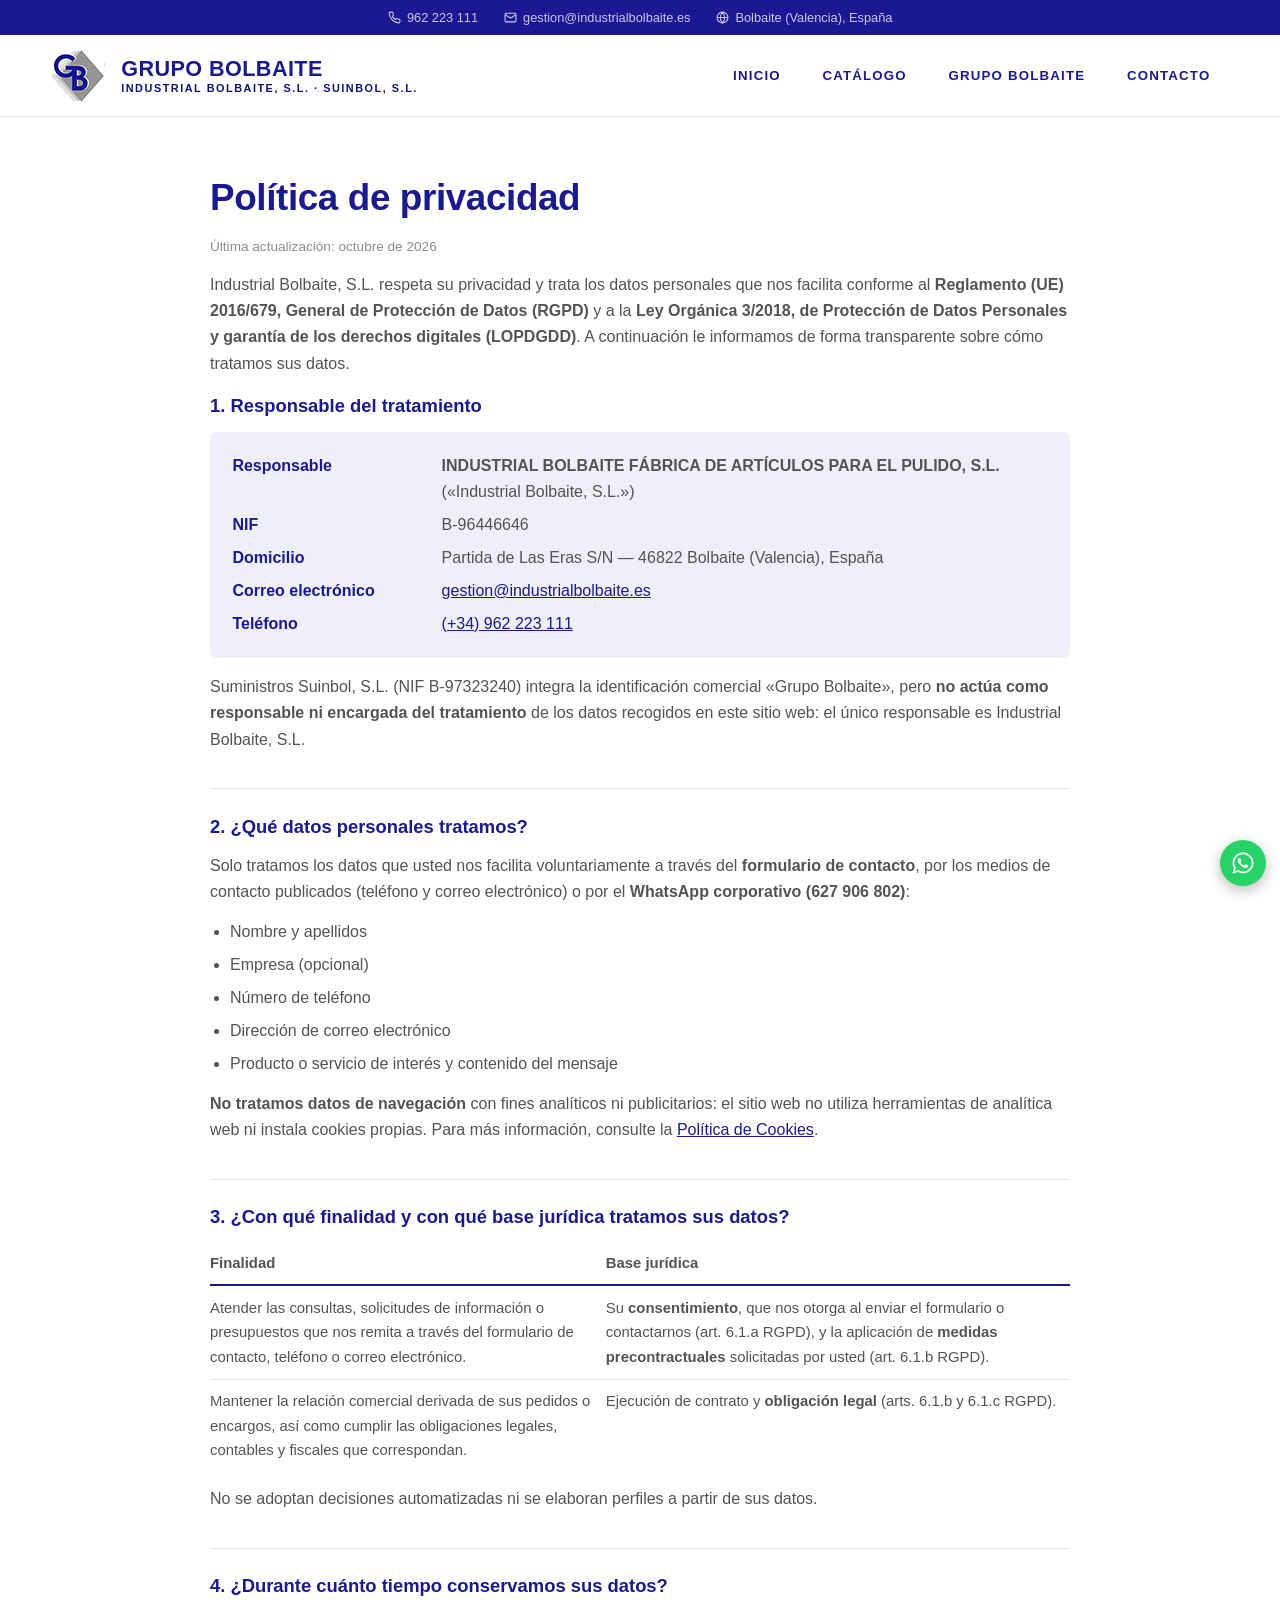
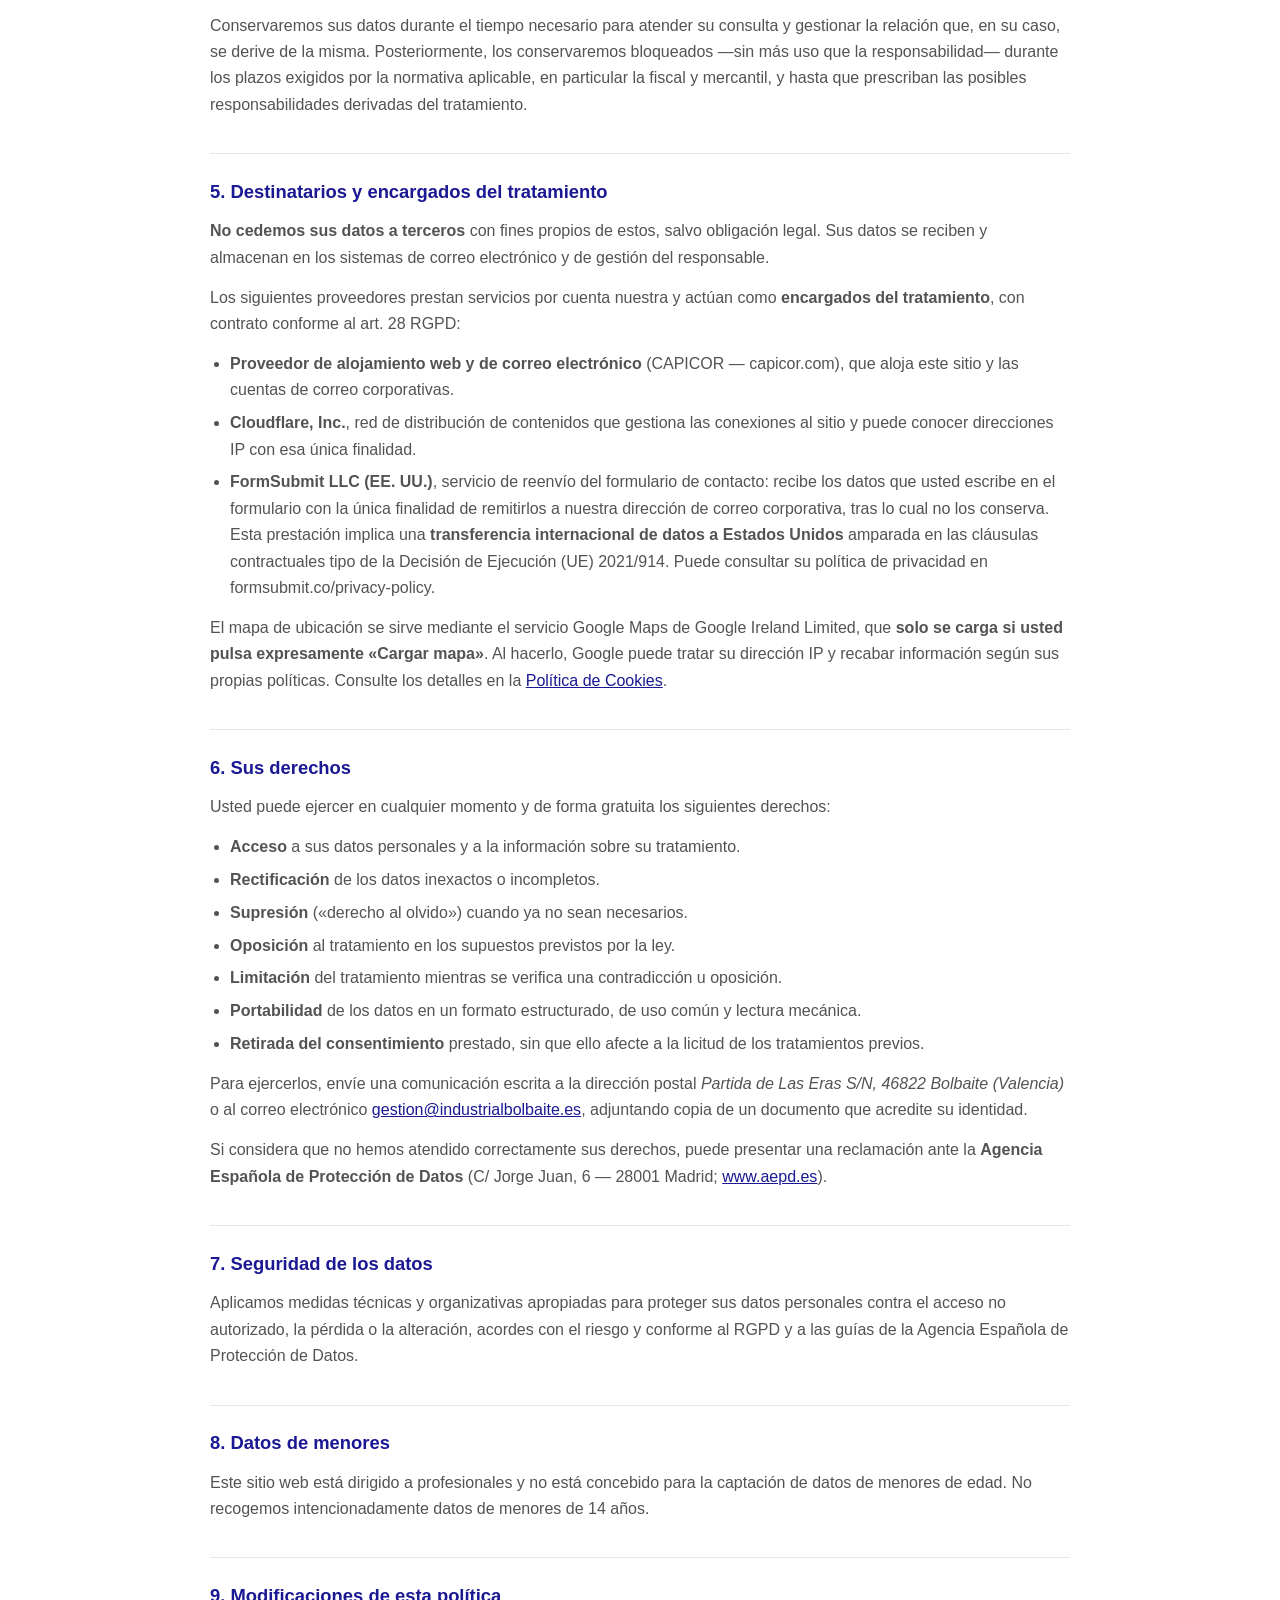
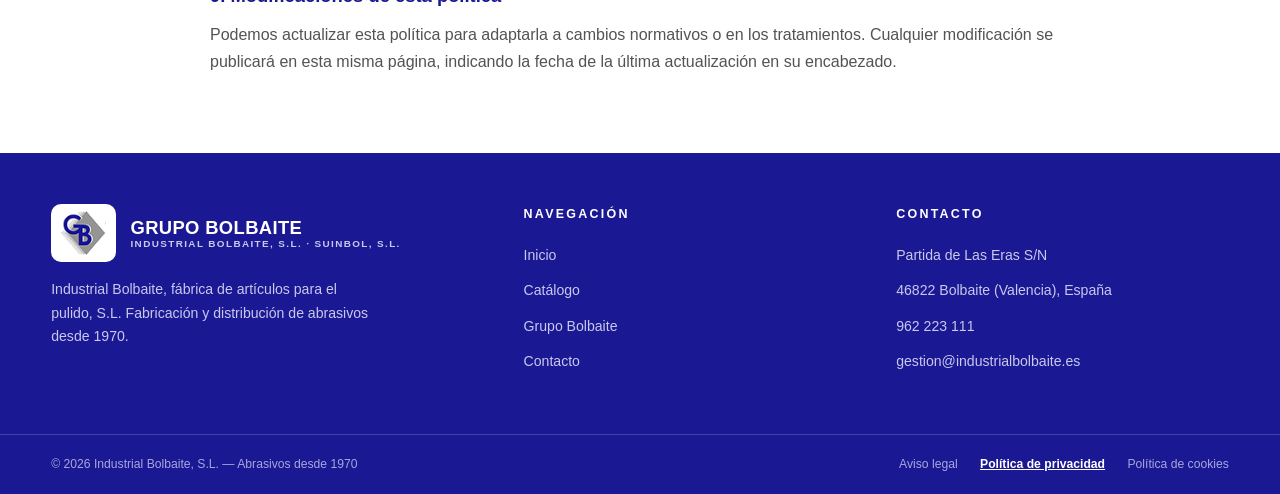
<file: politica-privacidad.html>
<!DOCTYPE html>
<html lang="es">
<head>
<meta charset="UTF-8">
<meta name="viewport" content="width=device-width, initial-scale=1.0">
<title>Política de privacidad — Grupo Bolbaite | Industrial Bolbaite, S.L.</title>
    <link rel="canonical" href="https://www.industrialbolbaite.es/politica-privacidad">
<meta name="description" content="Política de privacidad de Grupo Bolbaite (Industrial Bolbaite, S.L.): responsable, finalidades, base jurídica, conservación, destinatarios y derechos en materia de protección de datos.">
<link rel="icon" type="image/png" href="assets/img/logo-marca-bolbaite.png">
<style>
/* ============================================================
   GRUPO BOLBAITE — Páginas legales
   Colores de marca: azul #1a1893 · gris #555351 · rojo #a70013
   ============================================================ */
:root{
  --azul:#1a1893;
  --azul-oscuro:#12117a;
  --azul-suave:#efeffa;
  --rojo:#a70013;
  --gris:#555351;
  --gris-claro:#8c8c8c;
  --gris-fondo:#f4f4f4;
  --blanco:#ffffff;
  --radio:6px;
  --sombra:0 6px 24px rgba(26,24,147,.10);
}
*{margin:0;padding:0;box-sizing:border-box;}
html{scroll-behavior:smooth;}
body{
  font-family:'Arimo',Arial,Helvetica,sans-serif;
  color:var(--gris);
  background:var(--blanco);
  line-height:1.65;
}
a{text-decoration:none;color:inherit;}
img{max-width:100%;display:block;}
.container{width:min(1180px,92%);margin:0 auto;}

/* ---------- Topbar ---------- */
.topbar{
  background:var(--azul);
  color:#c9c8ee;
  font-size:.8rem;
  padding:.45rem 0;
}
.topbar .container{display:flex;justify-content:center;gap:1.6rem;flex-wrap:wrap;text-align:center;}
.topbar a{display:inline-flex;align-items:center;gap:.4rem;transition:color .2s;}
.topbar a:hover{color:#fff;}
.topbar svg{width:13px;height:13px;flex:none;}

/* ---------- Cabecera ---------- */
header.cabecera{
  background:var(--blanco);
  border-bottom:1px solid #e8e8e8;
  position:sticky;top:0;z-index:1000;
}
.cabecera-inner{
  display:flex;align-items:center;justify-content:space-between;
  padding:.9rem 0;gap:1rem;flex-wrap:wrap;
}
.marca{display:flex;align-items:center;gap:1rem;}
.marca img{height:52px;width:auto;}
.marca-texto{display:flex;flex-direction:column;line-height:1.15;}
.marca-texto strong{
  font-size:1.35rem;font-weight:800;letter-spacing:.02em;
  color:var(--azul);white-space:nowrap;
}
.marca-texto small{
  font-size:.68rem;font-weight:600;letter-spacing:.14em;
  text-transform:uppercase;color:var(--azul-oscuro);white-space:nowrap;
}
.nav-principal ul{list-style:none;display:flex;gap:.3rem;flex-wrap:wrap;}
.nav-principal a{
  display:block;color:var(--azul);font-size:.83rem;font-weight:700;
  letter-spacing:.09em;text-transform:uppercase;
  padding:.65rem 1.15rem;border-radius:var(--radio);
  transition:background .2s,color .2s;
}
.nav-principal a:hover{background:var(--azul);color:#fff;}
.burger{
  display:none;background:none;border:1.5px solid var(--azul);
  border-radius:var(--radio);padding:.45rem .6rem;cursor:pointer;
}
.burger svg{width:22px;height:22px;stroke:var(--azul);}

/* ---------- Contenido legal ---------- */
.legal{padding:3.2rem 0 4rem;}
.legal article{max-width:860px;margin:0 auto;}
.legal h1{
  color:var(--azul);font-size:clamp(1.7rem,3.4vw,2.3rem);
  letter-spacing:-.01em;margin-bottom:.4rem;
}
.fecha-actualizacion{font-size:.85rem;color:var(--gris-claro);margin-bottom:2.2rem;}
.legal h2{
  color:var(--azul);font-size:1.15rem;
  margin:2.2rem 0 .7rem;padding-top:1.4rem;
  border-top:1px solid #e6e6f2;
}
.legal h2:first-of-type{border-top:none;padding-top:0;margin-top:0;}
.legal p{margin-bottom:.85rem;}
.legal ul{margin:0 0 .85rem 1.25rem;}
.legal li{margin-bottom:.4rem;}
.legal a.enlace{color:var(--azul);text-decoration:underline;}
.legal a.enlace:hover{color:var(--azul-oscuro);}
.datos-titular{
  display:grid;grid-template-columns:190px 1fr;gap:.4rem 1.2rem;
  background:var(--azul-suave);border-radius:var(--radio);
  padding:1.3rem 1.4rem;margin:0 0 1rem;
}
.datos-titular dt{font-weight:700;color:var(--azul);}
.datos-titular dd{margin:0;}
.datos-titular a{color:var(--azul);text-decoration:underline;}
.pendiente{
  background:#fff4f5;color:var(--rojo);font-weight:700;
  padding:0 .3rem;border-radius:4px;
}
.legal strong{color:var(--gris);}

/* ---------- Pie ---------- */
footer.pie{background:var(--azul);color:#fff;}
.pie-superior{
  display:grid;grid-template-columns:1.3fr 1fr 1fr;gap:2.5rem;
  padding:3.2rem 0;
}
.pie-superior p{font-size:.88rem;color:#c9c8ee;max-width:320px;}
.pie-marca{display:flex;align-items:center;gap:.9rem;margin-bottom:1rem;}
.pie-logo-chip{
  display:inline-flex;align-items:center;background:#fff;
  border-radius:10px;padding:.45rem .6rem;
}
.pie-logo-chip img{height:44px;width:auto;display:block;}
.pie-marca-texto{display:flex;flex-direction:column;line-height:1.15;}
.pie-marca-texto strong{
  font-size:1.15rem;font-weight:800;letter-spacing:.02em;color:#fff;white-space:nowrap;
}
.pie-marca-texto small{
  font-size:.62rem;font-weight:600;letter-spacing:.14em;
  text-transform:uppercase;color:#c9c8ee;white-space:nowrap;
}
.pie-col h4{
  font-size:.78rem;font-weight:700;letter-spacing:.18em;
  text-transform:uppercase;margin-bottom:1.1rem;color:#fff;
}
.pie-col ul{list-style:none;}
.pie-col li{margin-bottom:.55rem;}
.pie-col a,.pie-col span{font-size:.88rem;color:#c9c8ee;transition:color .2s;}
.pie-col a:hover{color:#fff;text-decoration:underline;}
.pie-inferior{
  border-top:1px solid rgba(255,255,255,.18);
  padding:1.2rem 0;display:flex;justify-content:space-between;
  align-items:center;gap:1rem;flex-wrap:wrap;
  font-size:.76rem;color:#a8a7dd;
}
.pie-inferior .legales{display:flex;gap:1.4rem;flex-wrap:wrap;}
.pie-inferior a:hover{color:#fff;}
.pie-inferior .legales a[aria-current="page"]{color:#fff;font-weight:700;text-decoration:underline;}

/* ---------- Responsive ---------- */
@media (max-width:700px){
  .burger{display:block;}
  .nav-principal{display:none;width:100%;}
  .nav-principal.abierto{display:block;}
  .nav-principal ul{flex-direction:column;gap:.25rem;}
  .nav-principal a{padding:.8rem 1rem;text-align:center;}
  .marca img{height:42px;}
  .marca-texto strong{font-size:1.05rem;}
  .marca-texto small{font-size:.58rem;letter-spacing:.1em;}
  .pie-superior{grid-template-columns:1fr;gap:1.8rem;padding:2.4rem 0;}
  .pie-inferior{justify-content:center;text-align:center;}
  .datos-titular{grid-template-columns:1fr;gap:.15rem;}
  .datos-titular dt{margin-top:.6rem;}
}
</style>
</head>
<body>

<!-- ============ TOPBAR ============ -->
<div class="topbar">
  <div class="container">
    <a href="tel:+34962223111">
      <svg viewBox="0 0 24 24" fill="none" stroke="currentColor" stroke-width="2"><path d="M22 16.92v3a2 2 0 0 1-2.18 2 19.79 19.79 0 0 1-8.63-3.07 19.5 19.5 0 0 1-6-6 19.79 19.79 0 0 1-3.07-8.67A2 2 0 0 1 4.11 2h3a2 2 0 0 1 2 1.72c.13.96.36 1.9.7 2.81a2 2 0 0 1-.45 2.11L8.09 9.91a16 16 0 0 0 6 6l1.27-1.27a2 2 0 0 1 2.11-.45c.91.34 1.85.57 2.81.7A2 2 0 0 1 22 16.92z"/></svg>
      962 223 111
    </a>
    <a href="mailto:gestion@industrialbolbaite.es">
      <svg viewBox="0 0 24 24" fill="none" stroke="currentColor" stroke-width="2"><rect x="2" y="4" width="20" height="16" rx="2"/><path d="m22 7-10 6L2 7"/></svg>
      gestion@industrialbolbaite.es
    </a>
    <a href="https://maps.app.goo.gl/PhKrFKdX9mVfKCm6A" target="_blank" rel="noopener">
      <svg viewBox="0 0 24 24" fill="none" stroke="currentColor" stroke-width="2"><circle cx="12" cy="12" r="10"/><path d="M2 12h20M12 2a15.3 15.3 0 0 1 4 10 15.3 15.3 0 0 1-4 10 15.3 15.3 0 0 1-4-10 15.3 15.3 0 0 1 4-10z"/></svg>
      Bolbaite (Valencia), España
    </a>
  </div>
</div>

<!-- ============ CABECERA ============ -->
<header class="cabecera">
  <div class="container cabecera-inner">
    <a class="marca" href="index.html">
      <img src="assets/img/logo-marca-bolbaite.png" width="54" height="52" alt="Logo Grupo Bolbaite">
      <span class="marca-texto">
        <strong>GRUPO BOLBAITE</strong>
        <small>Industrial Bolbaite, S.L. · Suinbol, S.L.</small>
      </span>
    </a>
    <nav class="nav-principal" id="navPrincipal" aria-label="Navegación principal">
      <ul>
        <li><a href="index.html">Inicio</a></li>
        <li><a href="catalogo.html">Catálogo</a></li>
        <li><a href="grupo-bolbaite.html">Grupo Bolbaite</a></li>
        <li><a href="index.html#contacto">Contacto</a></li>
      </ul>
    </nav>
    <button class="burger" id="btnMenu" aria-label="Abrir menú">
      <svg viewBox="0 0 24 24" fill="none" stroke-width="2" stroke-linecap="round"><path d="M3 6h18M3 12h18M3 18h18"/></svg>
    </button>
  </div>
</header>

<!-- ============ POLÍTICA DE PRIVACIDAD ============ -->
<main class="legal">
  <article>
    <h1>Política de privacidad</h1>
    <p class="fecha-actualizacion">Última actualización: octubre de 2026</p>

    <p>Industrial Bolbaite, S.L. respeta su privacidad y trata los datos personales que nos facilita conforme al <strong>Reglamento (UE) 2016/679, General de Protección de Datos (RGPD)</strong> y a la <strong>Ley Orgánica 3/2018, de Protección de Datos Personales y garantía de los derechos digitales (LOPDGDD)</strong>. A continuación le informamos de forma transparente sobre cómo tratamos sus datos.</p>

    <h2>1. Responsable del tratamiento</h2>
    <dl class="datos-titular">
      <dt>Responsable</dt>
      <dd><strong>INDUSTRIAL BOLBAITE FÁBRICA DE ARTÍCULOS PARA EL PULIDO, S.L.</strong> («Industrial Bolbaite, S.L.»)</dd>
      <dt>NIF</dt>
      <dd>B-96446646</dd>
      <dt>Domicilio</dt>
      <dd>Partida de Las Eras S/N — 46822 Bolbaite (Valencia), España</dd>
      <dt>Correo electrónico</dt>
      <dd><a href="mailto:gestion@industrialbolbaite.es">gestion@industrialbolbaite.es</a></dd>
      <dt>Teléfono</dt>
      <dd><a href="tel:+34962223111">(+34) 962 223 111</a></dd>
    </dl>
    <p>Suministros Suinbol, S.L. (NIF B-97323240) integra la identificación comercial «Grupo Bolbaite», pero <strong>no actúa como responsable ni encargada del tratamiento</strong> de los datos recogidos en este sitio web: el único responsable es Industrial Bolbaite, S.L.</p>

    <h2>2. ¿Qué datos personales tratamos?</h2>
    <p>Solo tratamos los datos que usted nos facilita voluntariamente a través del <strong>formulario de contacto</strong>, por los medios de contacto publicados (teléfono y correo electrónico) o por el <strong>WhatsApp corporativo (627 906 802)</strong>:</p>
    <ul>
      <li>Nombre y apellidos</li>
      <li>Empresa (opcional)</li>
      <li>Número de teléfono</li>
      <li>Dirección de correo electrónico</li>
      <li>Producto o servicio de interés y contenido del mensaje</li>
    </ul>
    <p><strong>No tratamos datos de navegación</strong> con fines analíticos ni publicitarios: el sitio web no utiliza herramientas de analítica web ni instala cookies propias. Para más información, consulte la <a class="enlace" href="politica-cookies.html">Política de Cookies</a>.</p>

    <h2>3. ¿Con qué finalidad y con qué base jurídica tratamos sus datos?</h2>
    <table style="width:100%;border-collapse:collapse;font-size:.93rem;margin-bottom:.85rem;">
      <thead>
        <tr>
          <th style="text-align:left;border-bottom:2px solid var(--azul);padding:.5rem .6rem .5rem 0;">Finalidad</th>
          <th style="text-align:left;border-bottom:2px solid var(--azul);padding:.5rem 0;">Base jurídica</th>
        </tr>
      </thead>
      <tbody>
        <tr>
          <td style="border-bottom:1px solid #e6e6f2;padding:.6rem .6rem .6rem 0;vertical-align:top;">Atender las consultas, solicitudes de información o presupuestos que nos remita a través del formulario de contacto, teléfono o correo electrónico.</td>
          <td style="border-bottom:1px solid #e6e6f2;padding:.6rem 0;vertical-align:top;">Su <strong>consentimiento</strong>, que nos otorga al enviar el formulario o contactarnos (art. 6.1.a RGPD), y la aplicación de <strong>medidas precontractuales</strong> solicitadas por usted (art. 6.1.b RGPD).</td>
        </tr>
        <tr>
          <td style="padding:.6rem .6rem .6rem 0;vertical-align:top;">Mantener la relación comercial derivada de sus pedidos o encargos, así como cumplir las obligaciones legales, contables y fiscales que correspondan.</td>
          <td style="padding:.6rem 0;vertical-align:top;">Ejecución de contrato y <strong>obligación legal</strong> (arts. 6.1.b y 6.1.c RGPD).</td>
        </tr>
      </tbody>
    </table>
    <p>No se adoptan decisiones automatizadas ni se elaboran perfiles a partir de sus datos.</p>

    <h2>4. ¿Durante cuánto tiempo conservamos sus datos?</h2>
    <p>Conservaremos sus datos durante el tiempo necesario para atender su consulta y gestionar la relación que, en su caso, se derive de la misma. Posteriormente, los conservaremos bloqueados —sin más uso que la responsabilidad— durante los plazos exigidos por la normativa aplicable, en particular la fiscal y mercantil, y hasta que prescriban las posibles responsabilidades derivadas del tratamiento.</p>

    <h2>5. Destinatarios y encargados del tratamiento</h2>
    <p><strong>No cedemos sus datos a terceros</strong> con fines propios de estos, salvo obligación legal. Sus datos se reciben y almacenan en los sistemas de correo electrónico y de gestión del responsable.</p>
    <p>Los siguientes proveedores prestan servicios por cuenta nuestra y actúan como <strong>encargados del tratamiento</strong>, con contrato conforme al art. 28 RGPD:</p>
    <ul>
      <li><strong>Proveedor de alojamiento web y de correo electrónico</strong> (CAPICOR — capicor.com), que aloja este sitio y las cuentas de correo corporativas.</li>
      <li><strong>Cloudflare, Inc.</strong>, red de distribución de contenidos que gestiona las conexiones al sitio y puede conocer direcciones IP con esa única finalidad.</li>
      <li><strong>FormSubmit LLC (EE. UU.)</strong>, servicio de reenvío del formulario de contacto: recibe los datos que usted escribe en el formulario con la única finalidad de remitirlos a nuestra dirección de correo corporativa, tras lo cual no los conserva. Esta prestación implica una <strong>transferencia internacional de datos a Estados Unidos</strong> amparada en las cláusulas contractuales tipo de la Decisión de Ejecución (UE) 2021/914. Puede consultar su política de privacidad en formsubmit.co/privacy-policy.</li>
    </ul>
    <p>El mapa de ubicación se sirve mediante el servicio Google Maps de Google Ireland Limited, que <strong>solo se carga si usted pulsa expresamente «Cargar mapa»</strong>. Al hacerlo, Google puede tratar su dirección IP y recabar información según sus propias políticas. Consulte los detalles en la <a class="enlace" href="politica-cookies.html">Política de Cookies</a>.</p>

    <h2>6. Sus derechos</h2>
    <p>Usted puede ejercer en cualquier momento y de forma gratuita los siguientes derechos:</p>
    <ul>
      <li><strong>Acceso</strong> a sus datos personales y a la información sobre su tratamiento.</li>
      <li><strong>Rectificación</strong> de los datos inexactos o incompletos.</li>
      <li><strong>Supresión</strong> («derecho al olvido») cuando ya no sean necesarios.</li>
      <li><strong>Oposición</strong> al tratamiento en los supuestos previstos por la ley.</li>
      <li><strong>Limitación</strong> del tratamiento mientras se verifica una contradicción u oposición.</li>
      <li><strong>Portabilidad</strong> de los datos en un formato estructurado, de uso común y lectura mecánica.</li>
      <li><strong>Retirada del consentimiento</strong> prestado, sin que ello afecte a la licitud de los tratamientos previos.</li>
    </ul>
    <p>Para ejercerlos, envíe una comunicación escrita a la dirección postal <em>Partida de Las Eras S/N, 46822 Bolbaite (Valencia)</em> o al correo electrónico <a class="enlace" href="mailto:gestion@industrialbolbaite.es">gestion@industrialbolbaite.es</a>, adjuntando copia de un documento que acredite su identidad.</p>
    <p>Si considera que no hemos atendido correctamente sus derechos, puede presentar una reclamación ante la <strong>Agencia Española de Protección de Datos</strong> (C/ Jorge Juan, 6 — 28001 Madrid; <a class="enlace" href="https://www.aepd.es" target="_blank" rel="noopener">www.aepd.es</a>).</p>

    <h2>7. Seguridad de los datos</h2>
    <p>Aplicamos medidas técnicas y organizativas apropiadas para proteger sus datos personales contra el acceso no autorizado, la pérdida o la alteración, acordes con el riesgo y conforme al RGPD y a las guías de la Agencia Española de Protección de Datos.</p>

    <h2>8. Datos de menores</h2>
    <p>Este sitio web está dirigido a profesionales y no está concebido para la captación de datos de menores de edad. No recogemos intencionadamente datos de menores de 14 años.</p>

    <h2>9. Modificaciones de esta política</h2>
    <p>Podemos actualizar esta política para adaptarla a cambios normativos o en los tratamientos. Cualquier modificación se publicará en esta misma página, indicando la fecha de la última actualización en su encabezado.</p>
  </article>
</main>

<!-- ============ PIE ============ -->
<footer class="pie">
  <div class="container pie-superior">
    <div>
      <span class="pie-marca">
        <span class="pie-logo-chip">
          <img src="assets/img/logo-marca-bolbaite.png" width="54" height="52" alt="Logo Grupo Bolbaite">
        </span>
        <span class="pie-marca-texto">
          <strong>GRUPO BOLBAITE</strong>
          <small>Industrial Bolbaite, S.L. · Suinbol, S.L.</small>
        </span>
      </span>
      <p>Industrial Bolbaite, fábrica de artículos para el pulido, S.L. Fabricación y distribución de abrasivos desde 1970.</p>
    </div>
    <div class="pie-col">
      <h4>Navegación</h4>
      <ul>
        <li><a href="index.html">Inicio</a></li>
        <li><a href="catalogo.html">Catálogo</a></li>
        <li><a href="grupo-bolbaite.html">Grupo Bolbaite</a></li>
        <li><a href="index.html#contacto">Contacto</a></li>
      </ul>
    </div>
    <div class="pie-col">
      <h4>Contacto</h4>
      <ul>
        <li><span>Partida de Las Eras S/N</span></li>
        <li><span>46822 Bolbaite (Valencia), España</span></li>
        <li><a href="tel:+34962223111">962 223 111</a></li>
        <li><a href="mailto:gestion@industrialbolbaite.es">gestion@industrialbolbaite.es</a></li>
      </ul>
    </div>
  </div>
  <div class="pie-inferior">
    <div class="container" style="display:flex;justify-content:space-between;align-items:center;gap:1rem;flex-wrap:wrap;">
      <span>© 2026 Industrial Bolbaite, S.L. — Abrasivos desde 1970</span>
      <div class="legales">
        <a href="aviso-legal.html">Aviso legal</a>
        <a href="politica-privacidad.html" aria-current="page">Política de privacidad</a>
        <a href="politica-cookies.html">Política de cookies</a>
      </div>
    </div>
  </div>
</footer>

<script>
// Menú móvil
var btnMenu = document.getElementById('btnMenu');
var navPrincipal = document.getElementById('navPrincipal');
if (btnMenu && navPrincipal) {
  btnMenu.addEventListener('click', function () { navPrincipal.classList.toggle('abierto'); });
  navPrincipal.querySelectorAll('a').forEach(function (a) {
    a.addEventListener('click', function () { navPrincipal.classList.remove('abierto'); });
  });
}
</script>
<script src="assets/js/whatsapp-flotante.js" defer></script>
</body>
</html>
</file>
<file: assets/fonts/arimo.css>
/* ============================================================
   Arimo — fuente autoalojada
   Sustituye a Google Fonts para no comunicar datos del visitante
   a terceros (ver politica-cookies.html).
   Arimo se sirve como fuente variable: 400–700 en un único archivo.
   ============================================================ */
@font-face {
  font-family: 'Arimo';
  font-style: normal;
  font-weight: 400 700;
  font-display: swap;
  src: url('arimo-400.woff2') format('woff2');
  unicode-range: U+0000-00FF, U+0131, U+0152-0153, U+02BB-02BC, U+02C6, U+02DA, U+02DC, U+0304, U+0308, U+0329, U+2000-206F, U+20AC, U+2122, U+2191, U+2193, U+2212, U+2215, U+FEFF, U+FFFD;
}
@font-face {
  font-family: 'Arimo';
  font-style: normal;
  font-weight: 400 700;
  font-display: swap;
  src: url('arimo-400-ext.woff2') format('woff2');
  unicode-range: U+0100-02BA, U+02BD-02C5, U+02C7-02CC, U+02CE-02D7, U+02DD-02FF, U+0304, U+0308, U+0329, U+1D00-1DBF, U+1E00-1E9F, U+1EF2-1EFF, U+2020, U+20A0-20AB, U+20AD-20C4, U+2113, U+2C60-2C7F, U+A720-A7FF;
}
@font-face {
  font-family: 'Arimo';
  font-style: italic;
  font-weight: 400;
  font-display: swap;
  src: url('arimo-400italic.woff2') format('woff2');
  unicode-range: U+0000-00FF, U+0131, U+0152-0153, U+02BB-02BC, U+02C6, U+02DA, U+02DC, U+0304, U+0308, U+0329, U+2000-206F, U+20AC, U+2122, U+2191, U+2193, U+2212, U+2215, U+FEFF, U+FFFD;
}
@font-face {
  font-family: 'Arimo';
  font-style: italic;
  font-weight: 400;
  font-display: swap;
  src: url('arimo-400italic-ext.woff2') format('woff2');
  unicode-range: U+0100-02BA, U+02BD-02C5, U+02C7-02CC, U+02CE-02D7, U+02DD-02FF, U+0304, U+0308, U+0329, U+1D00-1DBF, U+1E00-1E9F, U+1EF2-1EFF, U+2020, U+20A0-20AB, U+20AD-20C4, U+2113, U+2C60-2C7F, U+A720-A7FF;
}
</file>
